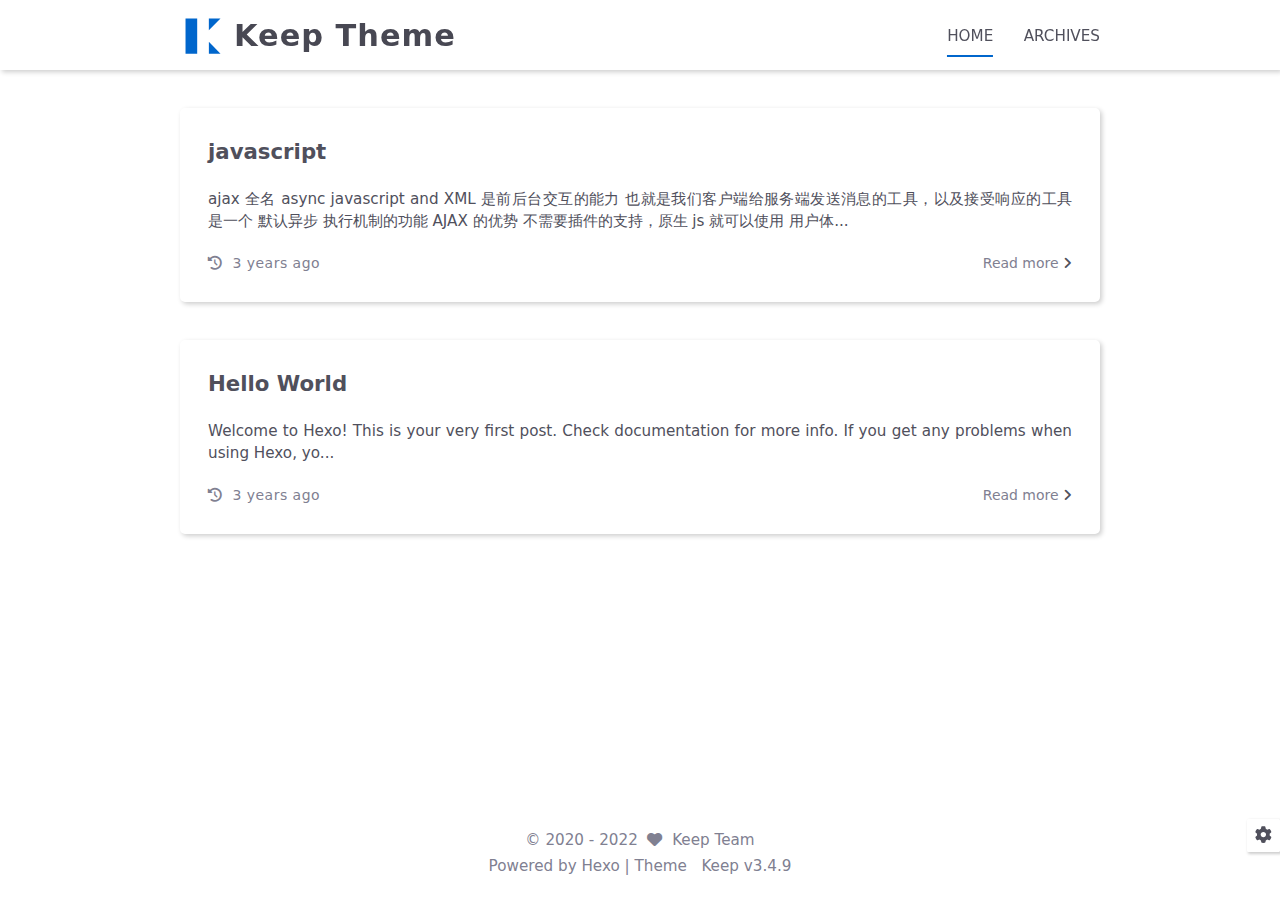
<file: index.html>
<!DOCTYPE html>
<html lang="en">
<head>
    <meta charset="utf-8">
    <meta name="viewport" content="width=device-width, initial-scale=1, maximum-scale=1">
    <meta name="keywords" content="Hexo Theme Keep">
    <meta name="description" content="Hexo Theme Keep">
    <meta name="author" content="Keep Team">
    
    <title>
        
        Keep Theme
    </title>
    
<link rel="stylesheet" href="/css/style.css">

    <link rel="shortcut icon" href="/images/logo.svg">
    
<link rel="stylesheet" href="/fontawesome/css/fontawesome.min.css">

    
<link rel="stylesheet" href="/fontawesome/css/regular.min.css">

    
<link rel="stylesheet" href="/fontawesome/css/solid.min.css">

    
<link rel="stylesheet" href="/fontawesome/css/brands.min.css">

    <script id="hexo-configurations">
    let KEEP = window.KEEP || {};
    KEEP.hexo_config = {"hostname":"example.com","root":"/","language":"en"};
    KEEP.theme_config = {"toc":{"enable":false,"number":false,"expand_all":false,"init_open":false},"style":{"primary_color":"#0066CC","logo":"/images/logo.svg","favicon":"/images/logo.svg","avatar":"/images/avatar.svg","font_size":null,"font_family":null,"left_side_width":"260px","content_max_width":"920px","hover":{"shadow":false,"scale":false},"first_screen":{"enable":false,"header_transparent":false,"background_img":"/images/bg.svg","description":"Keep writing and Keep loving.","font_color":null,"hitokoto":{"enable":false}},"scroll":{"progress_bar":{"enable":false},"percent":{"enable":false}}},"local_search":{"enable":false,"preload":false},"code_copy":{},"code_block_tools":{"enable":false,"style":"default"},"side_tools":{},"pjax":{"enable":false},"lazyload":{"enable":false},"version":"3.4.9"};
    KEEP.language_ago = {"second":"%s seconds ago","minute":"%s minutes ago","hour":"%s hours ago","day":"%s days ago","week":"%s weeks ago","month":"%s months ago","year":"%s years ago"};
    KEEP.language_code_block = {"copy":"Copy code","copied":"Copied","fold":"Fold code block","folded":"Folded"};
  </script>
<meta name="generator" content="Hexo 6.3.0"></head>


<body>
<div class="progress-bar-container">
    

    
</div>


<main class="page-container">

    

    <div class="page-main-content home">

        <div class="page-main-content-top">
            
<header class="header-wrapper">

    <div class="header-content">
        <div class="left">
            
                <a class="logo-image" href="/">
                    <img src="/images/logo.svg">
                </a>
            
            <a class="logo-title" href="/">
               Keep Theme
            </a>
        </div>

        <div class="right">
            <div class="pc">
                <ul class="menu-list">
                    
                        <li class="menu-item">
                            <a class="active"
                               href="/"
                            >
                                HOME
                            </a>
                        </li>
                    
                        <li class="menu-item">
                            <a class=""
                               href="/archives"
                            >
                                ARCHIVES
                            </a>
                        </li>
                    
                    
                </ul>
            </div>
            <div class="mobile">
                
                <div class="icon-item menu-bar">
                    <div class="menu-bar-middle"></div>
                </div>
            </div>
        </div>
    </div>

    <div class="header-drawer">
        <ul class="drawer-menu-list">
            
                <li class="drawer-menu-item flex-center">
                    <a class="active"
                       href="/">HOME</a>
                </li>
            
                <li class="drawer-menu-item flex-center">
                    <a class=""
                       href="/archives">ARCHIVES</a>
                </li>
            
        </ul>
    </div>

    <div class="window-mask"></div>

</header>


        </div>

        <div class="page-main-content-middle">

            <div class="main-content">

                
                    <div class="home-content-container fade-in-down-animation">
    <ul class="home-article-list">
        
            <li class="home-article-item">

                

                <h3 class="home-article-title">
                    <a href="/2022/10/18/javascript/">
                        javascript
                    </a>
                </h3>

                <div class="home-article-content markdown-body">
                    
                        
ajax 全名 async javascript and XML
是前后台交互的能力
也就是我们客户端给服务端发送消息的工具，以及接受响应的工具
是一个 默认异步 执行机制的功能

AJAX 的优势
不需要插件的支持，原生 js 就可以使用
用户体...
                    
                </div>

                
<div class="home-article-meta-info-container">
    <div class="home-article-meta-info">
        <span>
            <i class="fas fa-history"></i>&nbsp;
            <span class="home-article-date" data-date="Tue Oct 18 2022 23:07:39 GMT+0800">
                2022-10-18
            </span>
        </span>
        
        
    </div>

    <a href="/2022/10/18/javascript/">Read more&nbsp;<i class="fas fa-angle-right"></i></a>
</div>

            </li>
        
            <li class="home-article-item">

                

                <h3 class="home-article-title">
                    <a href="/2022/10/18/hello-world/">
                        Hello World
                    </a>
                </h3>

                <div class="home-article-content markdown-body">
                    
                        Welcome to Hexo! This is your very first post. Check documentation for more info. If you get any problems when using Hexo, yo...
                    
                </div>

                
<div class="home-article-meta-info-container">
    <div class="home-article-meta-info">
        <span>
            <i class="fas fa-history"></i>&nbsp;
            <span class="home-article-date" data-date="Tue Oct 18 2022 16:18:29 GMT+0800">
                2022-10-18
            </span>
        </span>
        
        
    </div>

    <a href="/2022/10/18/hello-world/">Read more&nbsp;<i class="fas fa-angle-right"></i></a>
</div>

            </li>
        
    </ul>

    <div class="home-paginator">
        <div class="paginator">
    

    
</div>

    </div>
</div>


                
            </div>

        </div>

        <div class="page-main-content-bottom">
            
<footer class="footer">
    <div class="info-container">
        <div class="copyright-info info-item">
            &copy;
            
                <span>2020</span> -
            
            2022
            
                &nbsp;<i class="fas fa-heart icon-animate"></i>
                &nbsp;<a href="/">Keep Team</a>
            
        </div>
        
        <div class="theme-info info-item">
            Powered by <a target="_blank" href="https://hexo.io">Hexo</a>&nbsp;|&nbsp;Theme
            &nbsp;
            <a class="theme-version" target="_blank" href="https://github.com/XPoet/hexo-theme-keep">Keep v3.4.9</a>
        </div>
        
        
    </div>
</footer>

        </div>
    </div>

    

    <div class="right-bottom-side-tools">
        <div class="side-tools-container">
    <ul class="side-tools-list">
        <li class="tools-item tool-font-adjust-plus flex-center">
            <i class="fas fa-search-plus"></i>
        </li>

        <li class="tools-item tool-font-adjust-minus flex-center">
            <i class="fas fa-search-minus"></i>
        </li>

        <li class="tools-item tool-expand-width flex-center">
            <i class="fas fa-up-right-and-down-left-from-center"></i>
        </li>

        <li class="tools-item tool-dark-light-toggle flex-center">
            <i class="fas fa-moon"></i>
        </li>

        <!-- rss -->
        

        
            <li class="tools-item tool-scroll-to-top flex-center">
                <i class="fas fa-arrow-up"></i>
            </li>
        

        <li class="tools-item tool-scroll-to-bottom flex-center">
            <i class="fas fa-arrow-down"></i>
        </li>
    </ul>

    <ul class="exposed-tools-list">
        <li class="tools-item tool-toggle-show flex-center">
            <i class="fas fa-cog fa-spin"></i>
        </li>
        
    </ul>
</div>

    </div>

    

    <div class="zoom-in-image-mask">
    <img class="zoom-in-image">
</div>


    

</main>





<script src="/js/utils.js"></script>

<script src="/js/main.js"></script>

<script src="/js/header-shrink.js"></script>

<script src="/js/back2top.js"></script>

<script src="/js/dark-light-toggle.js"></script>










<div class="post-scripts">
    
</div>



</body>
</html>
</file>
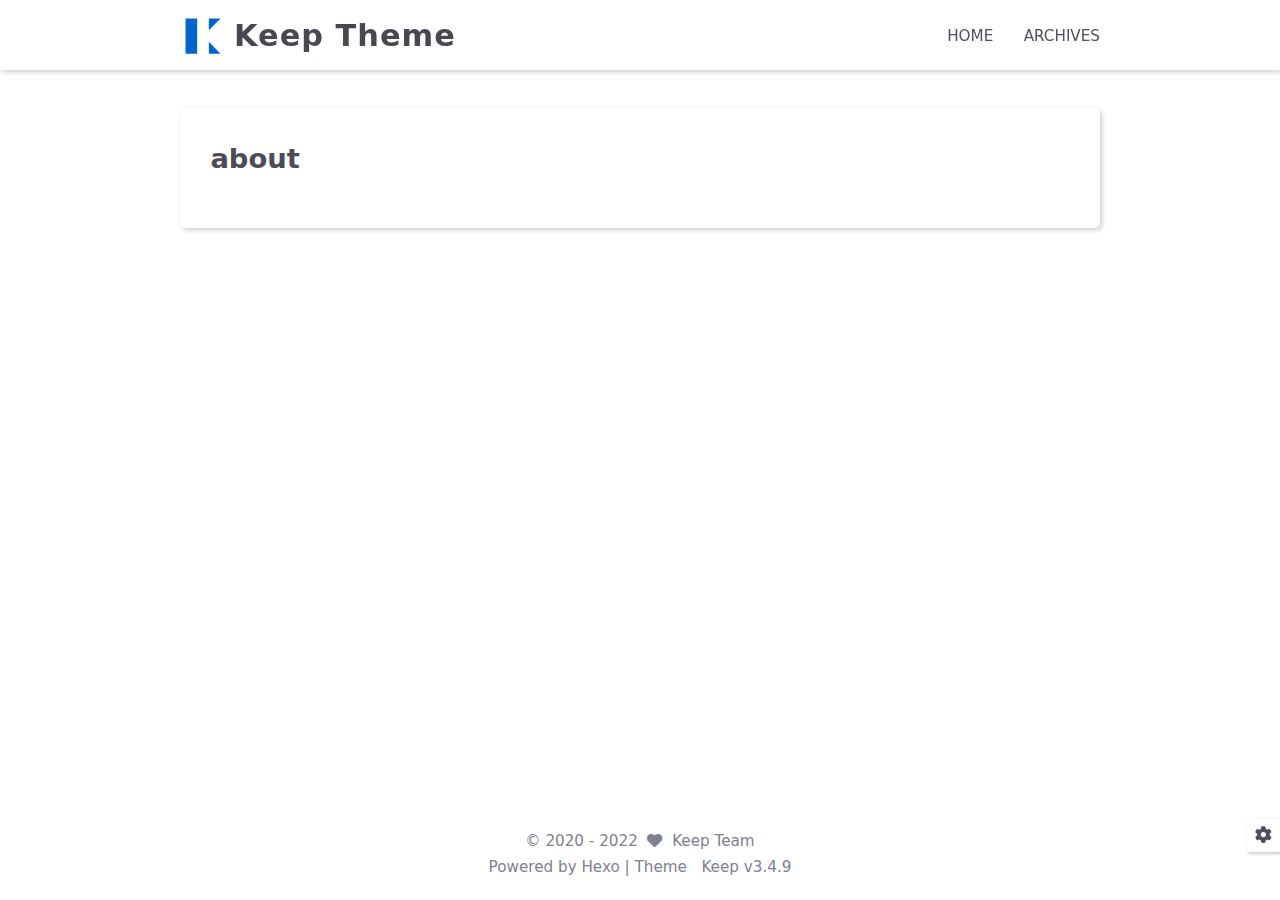
<file: about/index.html>
<!DOCTYPE html>
<html lang="en">
<head>
    <meta charset="utf-8">
    <meta name="viewport" content="width=device-width, initial-scale=1, maximum-scale=1">
    <meta name="keywords" content="Hexo Theme Keep">
    <meta name="description" content="Hexo Theme Keep">
    <meta name="author" content="Keep Team">
    
    <title>
        
            About |
        
        Keep Theme
    </title>
    
<link rel="stylesheet" href="/css/style.css">

    <link rel="shortcut icon" href="/images/logo.svg">
    
<link rel="stylesheet" href="/fontawesome/css/fontawesome.min.css">

    
<link rel="stylesheet" href="/fontawesome/css/regular.min.css">

    
<link rel="stylesheet" href="/fontawesome/css/solid.min.css">

    
<link rel="stylesheet" href="/fontawesome/css/brands.min.css">

    <script id="hexo-configurations">
    let KEEP = window.KEEP || {};
    KEEP.hexo_config = {"hostname":"example.com","root":"/","language":"en"};
    KEEP.theme_config = {"toc":{"enable":false,"number":false,"expand_all":false,"init_open":false},"style":{"primary_color":"#0066CC","logo":"/images/logo.svg","favicon":"/images/logo.svg","avatar":"/images/avatar.svg","font_size":null,"font_family":null,"left_side_width":"260px","content_max_width":"920px","hover":{"shadow":false,"scale":false},"first_screen":{"enable":false,"header_transparent":false,"background_img":"/images/bg.svg","description":"Keep writing and Keep loving.","font_color":null,"hitokoto":{"enable":false}},"scroll":{"progress_bar":{"enable":false},"percent":{"enable":false}}},"local_search":{"enable":false,"preload":false},"code_copy":{},"code_block_tools":{"enable":false,"style":"default"},"side_tools":{},"pjax":{"enable":false},"lazyload":{"enable":false},"version":"3.4.9"};
    KEEP.language_ago = {"second":"%s seconds ago","minute":"%s minutes ago","hour":"%s hours ago","day":"%s days ago","week":"%s weeks ago","month":"%s months ago","year":"%s years ago"};
    KEEP.language_code_block = {"copy":"Copy code","copied":"Copied","fold":"Fold code block","folded":"Folded"};
  </script>
<meta name="generator" content="Hexo 6.3.0"></head>


<body>
<div class="progress-bar-container">
    

    
</div>


<main class="page-container">

    

    <div class="page-main-content">

        <div class="page-main-content-top">
            
<header class="header-wrapper">

    <div class="header-content">
        <div class="left">
            
                <a class="logo-image" href="/">
                    <img src="/images/logo.svg">
                </a>
            
            <a class="logo-title" href="/">
               Keep Theme
            </a>
        </div>

        <div class="right">
            <div class="pc">
                <ul class="menu-list">
                    
                        <li class="menu-item">
                            <a class=""
                               href="/"
                            >
                                HOME
                            </a>
                        </li>
                    
                        <li class="menu-item">
                            <a class=""
                               href="/archives"
                            >
                                ARCHIVES
                            </a>
                        </li>
                    
                    
                </ul>
            </div>
            <div class="mobile">
                
                <div class="icon-item menu-bar">
                    <div class="menu-bar-middle"></div>
                </div>
            </div>
        </div>
    </div>

    <div class="header-drawer">
        <ul class="drawer-menu-list">
            
                <li class="drawer-menu-item flex-center">
                    <a class=""
                       href="/">HOME</a>
                </li>
            
                <li class="drawer-menu-item flex-center">
                    <a class=""
                       href="/archives">ARCHIVES</a>
                </li>
            
        </ul>
    </div>

    <div class="window-mask"></div>

</header>


        </div>

        <div class="page-main-content-middle">

            <div class="main-content">

                
                    <div class="fade-in-down-animation">
    <div class="page-template-container">
        
        
        <div class="page-template-content markdown-body">
            
                <h1>about</h1>
            
        </div>
        <div class="page-template-comments">
            
        </div>
    </div>
</div>


                
            </div>

        </div>

        <div class="page-main-content-bottom">
            
<footer class="footer">
    <div class="info-container">
        <div class="copyright-info info-item">
            &copy;
            
                <span>2020</span> -
            
            2022
            
                &nbsp;<i class="fas fa-heart icon-animate"></i>
                &nbsp;<a href="/">Keep Team</a>
            
        </div>
        
        <div class="theme-info info-item">
            Powered by <a target="_blank" href="https://hexo.io">Hexo</a>&nbsp;|&nbsp;Theme
            &nbsp;
            <a class="theme-version" target="_blank" href="https://github.com/XPoet/hexo-theme-keep">Keep v3.4.9</a>
        </div>
        
        
    </div>
</footer>

        </div>
    </div>

    

    <div class="right-bottom-side-tools">
        <div class="side-tools-container">
    <ul class="side-tools-list">
        <li class="tools-item tool-font-adjust-plus flex-center">
            <i class="fas fa-search-plus"></i>
        </li>

        <li class="tools-item tool-font-adjust-minus flex-center">
            <i class="fas fa-search-minus"></i>
        </li>

        <li class="tools-item tool-expand-width flex-center">
            <i class="fas fa-up-right-and-down-left-from-center"></i>
        </li>

        <li class="tools-item tool-dark-light-toggle flex-center">
            <i class="fas fa-moon"></i>
        </li>

        <!-- rss -->
        

        
            <li class="tools-item tool-scroll-to-top flex-center">
                <i class="fas fa-arrow-up"></i>
            </li>
        

        <li class="tools-item tool-scroll-to-bottom flex-center">
            <i class="fas fa-arrow-down"></i>
        </li>
    </ul>

    <ul class="exposed-tools-list">
        <li class="tools-item tool-toggle-show flex-center">
            <i class="fas fa-cog fa-spin"></i>
        </li>
        
    </ul>
</div>

    </div>

    

    <div class="zoom-in-image-mask">
    <img class="zoom-in-image">
</div>


    

</main>




<script src="/js/utils.js"></script>

<script src="/js/main.js"></script>

<script src="/js/header-shrink.js"></script>

<script src="/js/back2top.js"></script>

<script src="/js/dark-light-toggle.js"></script>










<div class="post-scripts">
    
</div>



</body>
</html>
</file>
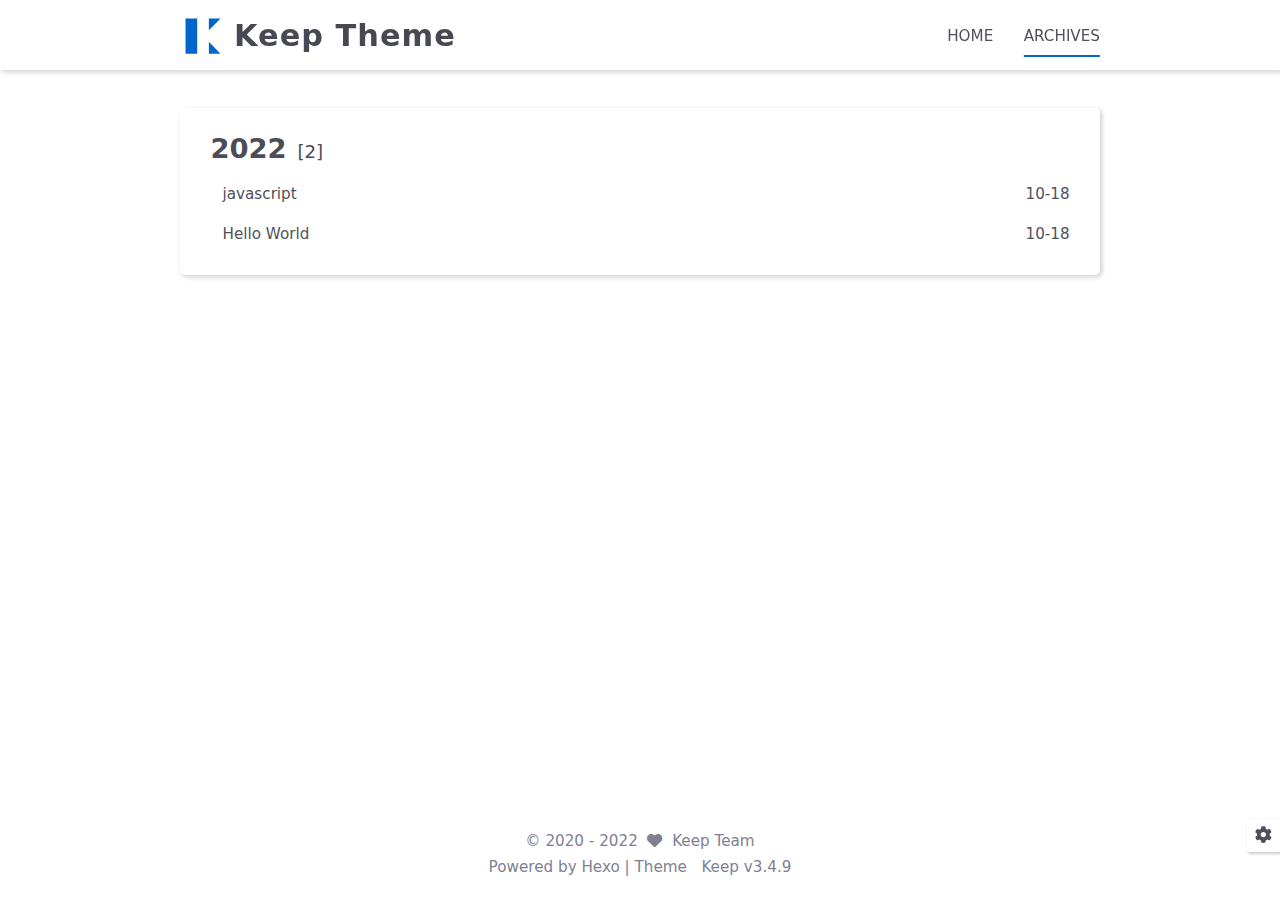
<file: archives/index.html>
<!DOCTYPE html>
<html lang="en">
<head>
    <meta charset="utf-8">
    <meta name="viewport" content="width=device-width, initial-scale=1, maximum-scale=1">
    <meta name="keywords" content="Hexo Theme Keep">
    <meta name="description" content="Hexo Theme Keep">
    <meta name="author" content="Keep Team">
    
    <title>
        
            Archive |
        
        Keep Theme
    </title>
    
<link rel="stylesheet" href="/css/style.css">

    <link rel="shortcut icon" href="/images/logo.svg">
    
<link rel="stylesheet" href="/fontawesome/css/fontawesome.min.css">

    
<link rel="stylesheet" href="/fontawesome/css/regular.min.css">

    
<link rel="stylesheet" href="/fontawesome/css/solid.min.css">

    
<link rel="stylesheet" href="/fontawesome/css/brands.min.css">

    <script id="hexo-configurations">
    let KEEP = window.KEEP || {};
    KEEP.hexo_config = {"hostname":"example.com","root":"/","language":"en"};
    KEEP.theme_config = {"toc":{"enable":false,"number":false,"expand_all":false,"init_open":false},"style":{"primary_color":"#0066CC","logo":"/images/logo.svg","favicon":"/images/logo.svg","avatar":"/images/avatar.svg","font_size":null,"font_family":null,"left_side_width":"260px","content_max_width":"920px","hover":{"shadow":false,"scale":false},"first_screen":{"enable":false,"header_transparent":false,"background_img":"/images/bg.svg","description":"Keep writing and Keep loving.","font_color":null,"hitokoto":{"enable":false}},"scroll":{"progress_bar":{"enable":false},"percent":{"enable":false}}},"local_search":{"enable":false,"preload":false},"code_copy":{},"code_block_tools":{"enable":false,"style":"default"},"side_tools":{},"pjax":{"enable":false},"lazyload":{"enable":false},"version":"3.4.9"};
    KEEP.language_ago = {"second":"%s seconds ago","minute":"%s minutes ago","hour":"%s hours ago","day":"%s days ago","week":"%s weeks ago","month":"%s months ago","year":"%s years ago"};
    KEEP.language_code_block = {"copy":"Copy code","copied":"Copied","fold":"Fold code block","folded":"Folded"};
  </script>
<meta name="generator" content="Hexo 6.3.0"></head>


<body>
<div class="progress-bar-container">
    

    
</div>


<main class="page-container">

    

    <div class="page-main-content">

        <div class="page-main-content-top">
            
<header class="header-wrapper">

    <div class="header-content">
        <div class="left">
            
                <a class="logo-image" href="/">
                    <img src="/images/logo.svg">
                </a>
            
            <a class="logo-title" href="/">
               Keep Theme
            </a>
        </div>

        <div class="right">
            <div class="pc">
                <ul class="menu-list">
                    
                        <li class="menu-item">
                            <a class=""
                               href="/"
                            >
                                HOME
                            </a>
                        </li>
                    
                        <li class="menu-item">
                            <a class="active"
                               href="/archives"
                            >
                                ARCHIVES
                            </a>
                        </li>
                    
                    
                </ul>
            </div>
            <div class="mobile">
                
                <div class="icon-item menu-bar">
                    <div class="menu-bar-middle"></div>
                </div>
            </div>
        </div>
    </div>

    <div class="header-drawer">
        <ul class="drawer-menu-list">
            
                <li class="drawer-menu-item flex-center">
                    <a class=""
                       href="/">HOME</a>
                </li>
            
                <li class="drawer-menu-item flex-center">
                    <a class="active"
                       href="/archives">ARCHIVES</a>
                </li>
            
        </ul>
    </div>

    <div class="window-mask"></div>

</header>


        </div>

        <div class="page-main-content-middle">

            <div class="main-content">

                
                    <div class="fade-in-down-animation">
    <div class="archive-container ">
        
<div class="archive-list-container">
    
        <section class="archive-item">
            <div class="archive-item-header">
                <span class="archive-year">2022</span>
                <span class="archive-year-post-count">[2]</span>
            </div>
            <ul class="article-list">
                
                    <li class="article-item">
                        <a class="article-title"
                           href="/2022/10/18/javascript/"
                        >javascript</a>
                        <span class="article-date">10-18</span>
                    </li>
                
                    <li class="article-item">
                        <a class="article-title"
                           href="/2022/10/18/hello-world/"
                        >Hello World</a>
                        <span class="article-date">10-18</span>
                    </li>
                
            </ul>
        </section>
    
</div>

    </div>
</div>

                
            </div>

        </div>

        <div class="page-main-content-bottom">
            
<footer class="footer">
    <div class="info-container">
        <div class="copyright-info info-item">
            &copy;
            
                <span>2020</span> -
            
            2022
            
                &nbsp;<i class="fas fa-heart icon-animate"></i>
                &nbsp;<a href="/">Keep Team</a>
            
        </div>
        
        <div class="theme-info info-item">
            Powered by <a target="_blank" href="https://hexo.io">Hexo</a>&nbsp;|&nbsp;Theme
            &nbsp;
            <a class="theme-version" target="_blank" href="https://github.com/XPoet/hexo-theme-keep">Keep v3.4.9</a>
        </div>
        
        
    </div>
</footer>

        </div>
    </div>

    

    <div class="right-bottom-side-tools">
        <div class="side-tools-container">
    <ul class="side-tools-list">
        <li class="tools-item tool-font-adjust-plus flex-center">
            <i class="fas fa-search-plus"></i>
        </li>

        <li class="tools-item tool-font-adjust-minus flex-center">
            <i class="fas fa-search-minus"></i>
        </li>

        <li class="tools-item tool-expand-width flex-center">
            <i class="fas fa-up-right-and-down-left-from-center"></i>
        </li>

        <li class="tools-item tool-dark-light-toggle flex-center">
            <i class="fas fa-moon"></i>
        </li>

        <!-- rss -->
        

        
            <li class="tools-item tool-scroll-to-top flex-center">
                <i class="fas fa-arrow-up"></i>
            </li>
        

        <li class="tools-item tool-scroll-to-bottom flex-center">
            <i class="fas fa-arrow-down"></i>
        </li>
    </ul>

    <ul class="exposed-tools-list">
        <li class="tools-item tool-toggle-show flex-center">
            <i class="fas fa-cog fa-spin"></i>
        </li>
        
    </ul>
</div>

    </div>

    

    <div class="zoom-in-image-mask">
    <img class="zoom-in-image">
</div>


    

</main>




<script src="/js/utils.js"></script>

<script src="/js/main.js"></script>

<script src="/js/header-shrink.js"></script>

<script src="/js/back2top.js"></script>

<script src="/js/dark-light-toggle.js"></script>










<div class="post-scripts">
    
</div>



</body>
</html>
</file>
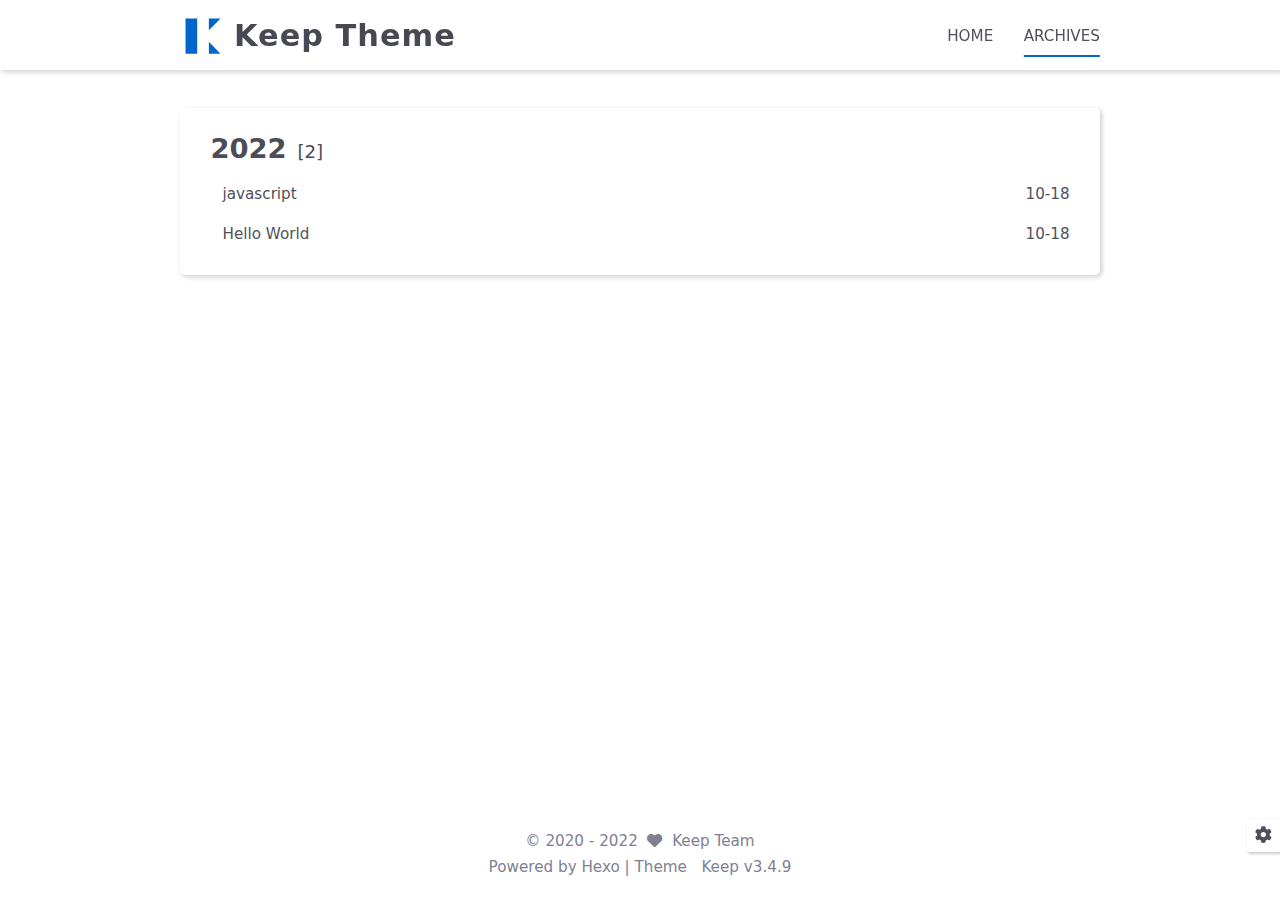
<file: archives/2022/index.html>
<!DOCTYPE html>
<html lang="en">
<head>
    <meta charset="utf-8">
    <meta name="viewport" content="width=device-width, initial-scale=1, maximum-scale=1">
    <meta name="keywords" content="Hexo Theme Keep">
    <meta name="description" content="Hexo Theme Keep">
    <meta name="author" content="Keep Team">
    
    <title>
        
            Archive: 2022 |
        
        Keep Theme
    </title>
    
<link rel="stylesheet" href="/css/style.css">

    <link rel="shortcut icon" href="/images/logo.svg">
    
<link rel="stylesheet" href="/fontawesome/css/fontawesome.min.css">

    
<link rel="stylesheet" href="/fontawesome/css/regular.min.css">

    
<link rel="stylesheet" href="/fontawesome/css/solid.min.css">

    
<link rel="stylesheet" href="/fontawesome/css/brands.min.css">

    <script id="hexo-configurations">
    let KEEP = window.KEEP || {};
    KEEP.hexo_config = {"hostname":"example.com","root":"/","language":"en"};
    KEEP.theme_config = {"toc":{"enable":false,"number":false,"expand_all":false,"init_open":false},"style":{"primary_color":"#0066CC","logo":"/images/logo.svg","favicon":"/images/logo.svg","avatar":"/images/avatar.svg","font_size":null,"font_family":null,"left_side_width":"260px","content_max_width":"920px","hover":{"shadow":false,"scale":false},"first_screen":{"enable":false,"header_transparent":false,"background_img":"/images/bg.svg","description":"Keep writing and Keep loving.","font_color":null,"hitokoto":{"enable":false}},"scroll":{"progress_bar":{"enable":false},"percent":{"enable":false}}},"local_search":{"enable":false,"preload":false},"code_copy":{},"code_block_tools":{"enable":false,"style":"default"},"side_tools":{},"pjax":{"enable":false},"lazyload":{"enable":false},"version":"3.4.9"};
    KEEP.language_ago = {"second":"%s seconds ago","minute":"%s minutes ago","hour":"%s hours ago","day":"%s days ago","week":"%s weeks ago","month":"%s months ago","year":"%s years ago"};
    KEEP.language_code_block = {"copy":"Copy code","copied":"Copied","fold":"Fold code block","folded":"Folded"};
  </script>
<meta name="generator" content="Hexo 6.3.0"></head>


<body>
<div class="progress-bar-container">
    

    
</div>


<main class="page-container">

    

    <div class="page-main-content">

        <div class="page-main-content-top">
            
<header class="header-wrapper">

    <div class="header-content">
        <div class="left">
            
                <a class="logo-image" href="/">
                    <img src="/images/logo.svg">
                </a>
            
            <a class="logo-title" href="/">
               Keep Theme
            </a>
        </div>

        <div class="right">
            <div class="pc">
                <ul class="menu-list">
                    
                        <li class="menu-item">
                            <a class=""
                               href="/"
                            >
                                HOME
                            </a>
                        </li>
                    
                        <li class="menu-item">
                            <a class="active"
                               href="/archives"
                            >
                                ARCHIVES
                            </a>
                        </li>
                    
                    
                </ul>
            </div>
            <div class="mobile">
                
                <div class="icon-item menu-bar">
                    <div class="menu-bar-middle"></div>
                </div>
            </div>
        </div>
    </div>

    <div class="header-drawer">
        <ul class="drawer-menu-list">
            
                <li class="drawer-menu-item flex-center">
                    <a class=""
                       href="/">HOME</a>
                </li>
            
                <li class="drawer-menu-item flex-center">
                    <a class="active"
                       href="/archives">ARCHIVES</a>
                </li>
            
        </ul>
    </div>

    <div class="window-mask"></div>

</header>


        </div>

        <div class="page-main-content-middle">

            <div class="main-content">

                
                    <div class="fade-in-down-animation">
    <div class="archive-container ">
        
<div class="archive-list-container">
    
        <section class="archive-item">
            <div class="archive-item-header">
                <span class="archive-year">2022</span>
                <span class="archive-year-post-count">[2]</span>
            </div>
            <ul class="article-list">
                
                    <li class="article-item">
                        <a class="article-title"
                           href="/2022/10/18/javascript/"
                        >javascript</a>
                        <span class="article-date">10-18</span>
                    </li>
                
                    <li class="article-item">
                        <a class="article-title"
                           href="/2022/10/18/hello-world/"
                        >Hello World</a>
                        <span class="article-date">10-18</span>
                    </li>
                
            </ul>
        </section>
    
</div>

    </div>
</div>

                
            </div>

        </div>

        <div class="page-main-content-bottom">
            
<footer class="footer">
    <div class="info-container">
        <div class="copyright-info info-item">
            &copy;
            
                <span>2020</span> -
            
            2022
            
                &nbsp;<i class="fas fa-heart icon-animate"></i>
                &nbsp;<a href="/">Keep Team</a>
            
        </div>
        
        <div class="theme-info info-item">
            Powered by <a target="_blank" href="https://hexo.io">Hexo</a>&nbsp;|&nbsp;Theme
            &nbsp;
            <a class="theme-version" target="_blank" href="https://github.com/XPoet/hexo-theme-keep">Keep v3.4.9</a>
        </div>
        
        
    </div>
</footer>

        </div>
    </div>

    

    <div class="right-bottom-side-tools">
        <div class="side-tools-container">
    <ul class="side-tools-list">
        <li class="tools-item tool-font-adjust-plus flex-center">
            <i class="fas fa-search-plus"></i>
        </li>

        <li class="tools-item tool-font-adjust-minus flex-center">
            <i class="fas fa-search-minus"></i>
        </li>

        <li class="tools-item tool-expand-width flex-center">
            <i class="fas fa-up-right-and-down-left-from-center"></i>
        </li>

        <li class="tools-item tool-dark-light-toggle flex-center">
            <i class="fas fa-moon"></i>
        </li>

        <!-- rss -->
        

        
            <li class="tools-item tool-scroll-to-top flex-center">
                <i class="fas fa-arrow-up"></i>
            </li>
        

        <li class="tools-item tool-scroll-to-bottom flex-center">
            <i class="fas fa-arrow-down"></i>
        </li>
    </ul>

    <ul class="exposed-tools-list">
        <li class="tools-item tool-toggle-show flex-center">
            <i class="fas fa-cog fa-spin"></i>
        </li>
        
    </ul>
</div>

    </div>

    

    <div class="zoom-in-image-mask">
    <img class="zoom-in-image">
</div>


    

</main>




<script src="/js/utils.js"></script>

<script src="/js/main.js"></script>

<script src="/js/header-shrink.js"></script>

<script src="/js/back2top.js"></script>

<script src="/js/dark-light-toggle.js"></script>










<div class="post-scripts">
    
</div>



</body>
</html>
</file>
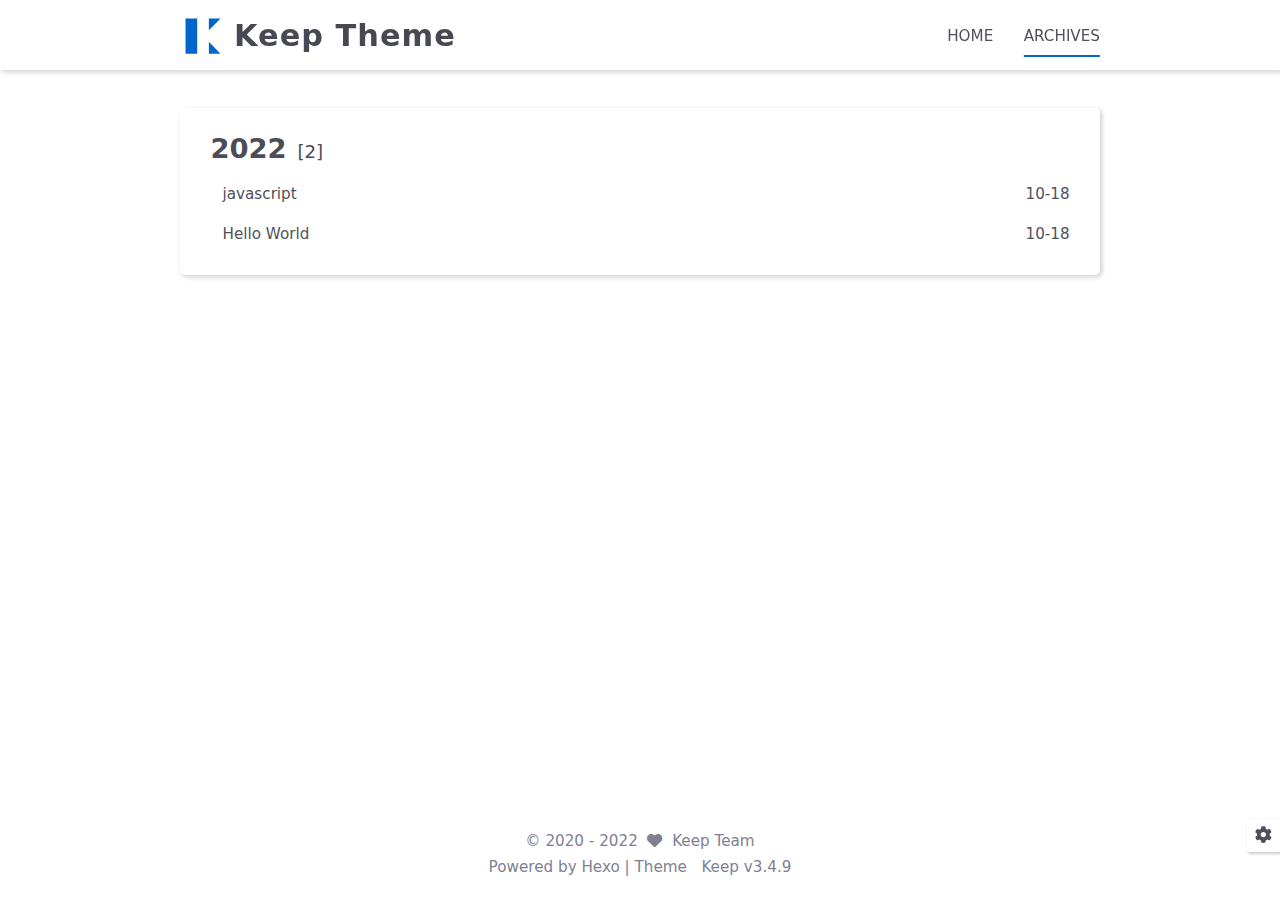
<file: archives/2022/10/index.html>
<!DOCTYPE html>
<html lang="en">
<head>
    <meta charset="utf-8">
    <meta name="viewport" content="width=device-width, initial-scale=1, maximum-scale=1">
    <meta name="keywords" content="Hexo Theme Keep">
    <meta name="description" content="Hexo Theme Keep">
    <meta name="author" content="Keep Team">
    
    <title>
        
            Archive: 2022/10 |
        
        Keep Theme
    </title>
    
<link rel="stylesheet" href="/css/style.css">

    <link rel="shortcut icon" href="/images/logo.svg">
    
<link rel="stylesheet" href="/fontawesome/css/fontawesome.min.css">

    
<link rel="stylesheet" href="/fontawesome/css/regular.min.css">

    
<link rel="stylesheet" href="/fontawesome/css/solid.min.css">

    
<link rel="stylesheet" href="/fontawesome/css/brands.min.css">

    <script id="hexo-configurations">
    let KEEP = window.KEEP || {};
    KEEP.hexo_config = {"hostname":"example.com","root":"/","language":"en"};
    KEEP.theme_config = {"toc":{"enable":false,"number":false,"expand_all":false,"init_open":false},"style":{"primary_color":"#0066CC","logo":"/images/logo.svg","favicon":"/images/logo.svg","avatar":"/images/avatar.svg","font_size":null,"font_family":null,"left_side_width":"260px","content_max_width":"920px","hover":{"shadow":false,"scale":false},"first_screen":{"enable":false,"header_transparent":false,"background_img":"/images/bg.svg","description":"Keep writing and Keep loving.","font_color":null,"hitokoto":{"enable":false}},"scroll":{"progress_bar":{"enable":false},"percent":{"enable":false}}},"local_search":{"enable":false,"preload":false},"code_copy":{},"code_block_tools":{"enable":false,"style":"default"},"side_tools":{},"pjax":{"enable":false},"lazyload":{"enable":false},"version":"3.4.9"};
    KEEP.language_ago = {"second":"%s seconds ago","minute":"%s minutes ago","hour":"%s hours ago","day":"%s days ago","week":"%s weeks ago","month":"%s months ago","year":"%s years ago"};
    KEEP.language_code_block = {"copy":"Copy code","copied":"Copied","fold":"Fold code block","folded":"Folded"};
  </script>
<meta name="generator" content="Hexo 6.3.0"></head>


<body>
<div class="progress-bar-container">
    

    
</div>


<main class="page-container">

    

    <div class="page-main-content">

        <div class="page-main-content-top">
            
<header class="header-wrapper">

    <div class="header-content">
        <div class="left">
            
                <a class="logo-image" href="/">
                    <img src="/images/logo.svg">
                </a>
            
            <a class="logo-title" href="/">
               Keep Theme
            </a>
        </div>

        <div class="right">
            <div class="pc">
                <ul class="menu-list">
                    
                        <li class="menu-item">
                            <a class=""
                               href="/"
                            >
                                HOME
                            </a>
                        </li>
                    
                        <li class="menu-item">
                            <a class="active"
                               href="/archives"
                            >
                                ARCHIVES
                            </a>
                        </li>
                    
                    
                </ul>
            </div>
            <div class="mobile">
                
                <div class="icon-item menu-bar">
                    <div class="menu-bar-middle"></div>
                </div>
            </div>
        </div>
    </div>

    <div class="header-drawer">
        <ul class="drawer-menu-list">
            
                <li class="drawer-menu-item flex-center">
                    <a class=""
                       href="/">HOME</a>
                </li>
            
                <li class="drawer-menu-item flex-center">
                    <a class="active"
                       href="/archives">ARCHIVES</a>
                </li>
            
        </ul>
    </div>

    <div class="window-mask"></div>

</header>


        </div>

        <div class="page-main-content-middle">

            <div class="main-content">

                
                    <div class="fade-in-down-animation">
    <div class="archive-container ">
        
<div class="archive-list-container">
    
        <section class="archive-item">
            <div class="archive-item-header">
                <span class="archive-year">2022</span>
                <span class="archive-year-post-count">[2]</span>
            </div>
            <ul class="article-list">
                
                    <li class="article-item">
                        <a class="article-title"
                           href="/2022/10/18/javascript/"
                        >javascript</a>
                        <span class="article-date">10-18</span>
                    </li>
                
                    <li class="article-item">
                        <a class="article-title"
                           href="/2022/10/18/hello-world/"
                        >Hello World</a>
                        <span class="article-date">10-18</span>
                    </li>
                
            </ul>
        </section>
    
</div>

    </div>
</div>

                
            </div>

        </div>

        <div class="page-main-content-bottom">
            
<footer class="footer">
    <div class="info-container">
        <div class="copyright-info info-item">
            &copy;
            
                <span>2020</span> -
            
            2022
            
                &nbsp;<i class="fas fa-heart icon-animate"></i>
                &nbsp;<a href="/">Keep Team</a>
            
        </div>
        
        <div class="theme-info info-item">
            Powered by <a target="_blank" href="https://hexo.io">Hexo</a>&nbsp;|&nbsp;Theme
            &nbsp;
            <a class="theme-version" target="_blank" href="https://github.com/XPoet/hexo-theme-keep">Keep v3.4.9</a>
        </div>
        
        
    </div>
</footer>

        </div>
    </div>

    

    <div class="right-bottom-side-tools">
        <div class="side-tools-container">
    <ul class="side-tools-list">
        <li class="tools-item tool-font-adjust-plus flex-center">
            <i class="fas fa-search-plus"></i>
        </li>

        <li class="tools-item tool-font-adjust-minus flex-center">
            <i class="fas fa-search-minus"></i>
        </li>

        <li class="tools-item tool-expand-width flex-center">
            <i class="fas fa-up-right-and-down-left-from-center"></i>
        </li>

        <li class="tools-item tool-dark-light-toggle flex-center">
            <i class="fas fa-moon"></i>
        </li>

        <!-- rss -->
        

        
            <li class="tools-item tool-scroll-to-top flex-center">
                <i class="fas fa-arrow-up"></i>
            </li>
        

        <li class="tools-item tool-scroll-to-bottom flex-center">
            <i class="fas fa-arrow-down"></i>
        </li>
    </ul>

    <ul class="exposed-tools-list">
        <li class="tools-item tool-toggle-show flex-center">
            <i class="fas fa-cog fa-spin"></i>
        </li>
        
    </ul>
</div>

    </div>

    

    <div class="zoom-in-image-mask">
    <img class="zoom-in-image">
</div>


    

</main>




<script src="/js/utils.js"></script>

<script src="/js/main.js"></script>

<script src="/js/header-shrink.js"></script>

<script src="/js/back2top.js"></script>

<script src="/js/dark-light-toggle.js"></script>










<div class="post-scripts">
    
</div>



</body>
</html>
</file>
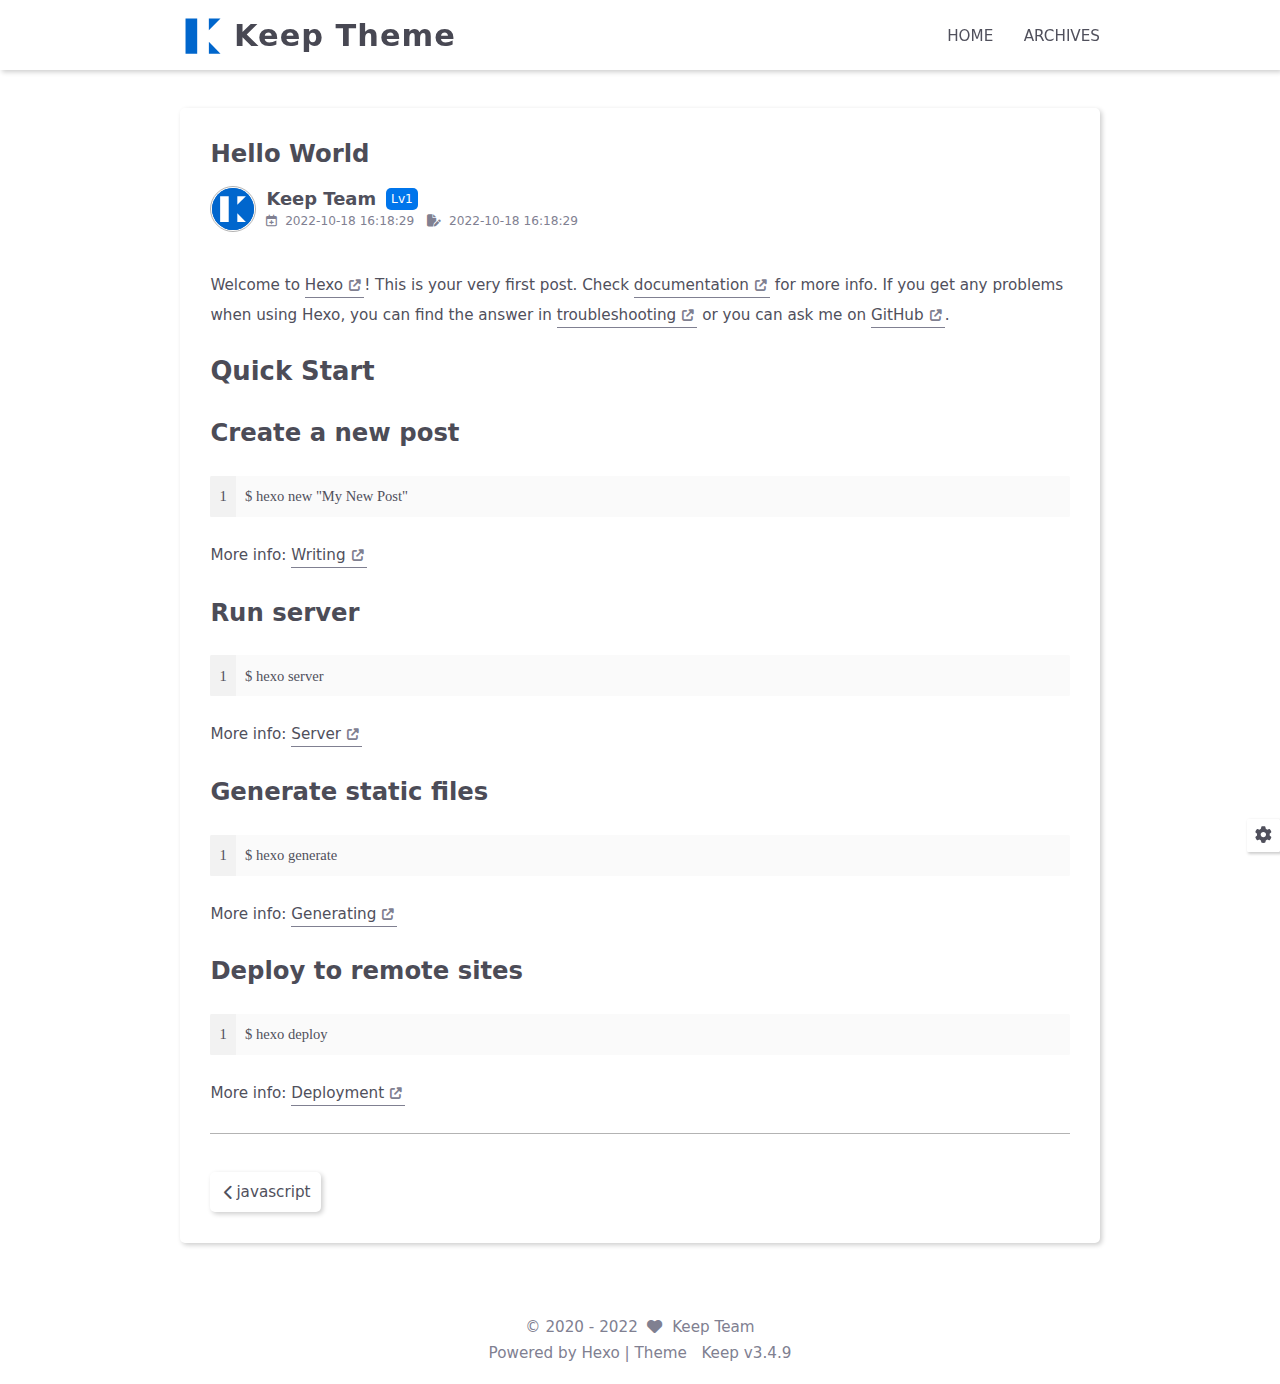
<file: 2022/10/18/hello-world/index.html>
<!DOCTYPE html>
<html lang="en">
<head>
    <meta charset="utf-8">
    <meta name="viewport" content="width=device-width, initial-scale=1, maximum-scale=1">
    <meta name="keywords" content="Hexo Theme Keep">
    <meta name="description" content="Hexo Theme Keep">
    <meta name="author" content="Keep Team">
    
    <title>
        
            Hello World |
        
        Keep Theme
    </title>
    
<link rel="stylesheet" href="/css/style.css">

    <link rel="shortcut icon" href="/images/logo.svg">
    
<link rel="stylesheet" href="/fontawesome/css/fontawesome.min.css">

    
<link rel="stylesheet" href="/fontawesome/css/regular.min.css">

    
<link rel="stylesheet" href="/fontawesome/css/solid.min.css">

    
<link rel="stylesheet" href="/fontawesome/css/brands.min.css">

    <script id="hexo-configurations">
    let KEEP = window.KEEP || {};
    KEEP.hexo_config = {"hostname":"example.com","root":"/","language":"en"};
    KEEP.theme_config = {"toc":{"enable":false,"number":false,"expand_all":false,"init_open":false},"style":{"primary_color":"#0066CC","logo":"/images/logo.svg","favicon":"/images/logo.svg","avatar":"/images/avatar.svg","font_size":null,"font_family":null,"left_side_width":"260px","content_max_width":"920px","hover":{"shadow":false,"scale":false},"first_screen":{"enable":false,"header_transparent":false,"background_img":"/images/bg.svg","description":"Keep writing and Keep loving.","font_color":null,"hitokoto":{"enable":false}},"scroll":{"progress_bar":{"enable":false},"percent":{"enable":false}}},"local_search":{"enable":false,"preload":false},"code_copy":{},"code_block_tools":{"enable":false,"style":"default"},"side_tools":{},"pjax":{"enable":false},"lazyload":{"enable":false},"version":"3.4.9"};
    KEEP.language_ago = {"second":"%s seconds ago","minute":"%s minutes ago","hour":"%s hours ago","day":"%s days ago","week":"%s weeks ago","month":"%s months ago","year":"%s years ago"};
    KEEP.language_code_block = {"copy":"Copy code","copied":"Copied","fold":"Fold code block","folded":"Folded"};
  </script>
<meta name="generator" content="Hexo 6.3.0"></head>


<body>
<div class="progress-bar-container">
    

    
</div>


<main class="page-container">

    

    <div class="page-main-content">

        <div class="page-main-content-top">
            
<header class="header-wrapper">

    <div class="header-content">
        <div class="left">
            
                <a class="logo-image" href="/">
                    <img src="/images/logo.svg">
                </a>
            
            <a class="logo-title" href="/">
               Keep Theme
            </a>
        </div>

        <div class="right">
            <div class="pc">
                <ul class="menu-list">
                    
                        <li class="menu-item">
                            <a class=""
                               href="/"
                            >
                                HOME
                            </a>
                        </li>
                    
                        <li class="menu-item">
                            <a class=""
                               href="/archives"
                            >
                                ARCHIVES
                            </a>
                        </li>
                    
                    
                </ul>
            </div>
            <div class="mobile">
                
                <div class="icon-item menu-bar">
                    <div class="menu-bar-middle"></div>
                </div>
            </div>
        </div>
    </div>

    <div class="header-drawer">
        <ul class="drawer-menu-list">
            
                <li class="drawer-menu-item flex-center">
                    <a class=""
                       href="/">HOME</a>
                </li>
            
                <li class="drawer-menu-item flex-center">
                    <a class=""
                       href="/archives">ARCHIVES</a>
                </li>
            
        </ul>
    </div>

    <div class="window-mask"></div>

</header>


        </div>

        <div class="page-main-content-middle">

            <div class="main-content">

                
                    <div class="fade-in-down-animation">
    <div class="article-content-container">

        <div class="article-title">
            <span class="title-hover-animation">Hello World</span>
        </div>

        
            <div class="article-header">
                <div class="avatar">
                    <img src="/images/avatar.svg">
                </div>
                <div class="info">
                    <div class="author">
                        <span class="name">Keep Team</span>
                        
                            <span class="author-label">Lv1</span>
                        
                    </div>
                    <div class="meta-info">
                        
<div class="article-meta-info">
    <span class="article-date article-meta-item">
        
            <i class="fa-regular fa-calendar-plus"></i>&nbsp;
        
        <span class="pc">2022-10-18 16:18:29</span>
        <span class="mobile">2022-10-18 16:18</span>
    </span>
    
        <span class="article-update-date article-meta-item">
        <i class="fas fa-file-pen"></i>&nbsp;
        <span class="pc">2022-10-18 16:18:29</span>
    </span>
    
    
    

    
    
    
    
</div>

                    </div>
                </div>
            </div>
        

        <div class="article-content markdown-body">
            <p>Welcome to <a class="link"   target="_blank" rel="noopener" href="https://hexo.io/" >Hexo<i class="fas fa-external-link-alt"></i></a>! This is your very first post. Check <a class="link"   target="_blank" rel="noopener" href="https://hexo.io/docs/" >documentation<i class="fas fa-external-link-alt"></i></a> for more info. If you get any problems when using Hexo, you can find the answer in <a class="link"   target="_blank" rel="noopener" href="https://hexo.io/docs/troubleshooting.html" >troubleshooting<i class="fas fa-external-link-alt"></i></a> or you can ask me on <a class="link"   target="_blank" rel="noopener" href="https://github.com/hexojs/hexo/issues" >GitHub<i class="fas fa-external-link-alt"></i></a>.</p>
<h2 id="Quick-Start"><a href="#Quick-Start" class="headerlink" title="Quick Start"></a>Quick Start</h2><h3 id="Create-a-new-post"><a href="#Create-a-new-post" class="headerlink" title="Create a new post"></a>Create a new post</h3><figure class="highlight bash"><table><tr><td class="gutter"><pre><span class="line">1</span><br></pre></td><td class="code"><pre><span class="line">$ hexo new <span class="string">&quot;My New Post&quot;</span></span><br></pre></td></tr></table></figure>

<p>More info: <a class="link"   target="_blank" rel="noopener" href="https://hexo.io/docs/writing.html" >Writing<i class="fas fa-external-link-alt"></i></a></p>
<h3 id="Run-server"><a href="#Run-server" class="headerlink" title="Run server"></a>Run server</h3><figure class="highlight bash"><table><tr><td class="gutter"><pre><span class="line">1</span><br></pre></td><td class="code"><pre><span class="line">$ hexo server</span><br></pre></td></tr></table></figure>

<p>More info: <a class="link"   target="_blank" rel="noopener" href="https://hexo.io/docs/server.html" >Server<i class="fas fa-external-link-alt"></i></a></p>
<h3 id="Generate-static-files"><a href="#Generate-static-files" class="headerlink" title="Generate static files"></a>Generate static files</h3><figure class="highlight bash"><table><tr><td class="gutter"><pre><span class="line">1</span><br></pre></td><td class="code"><pre><span class="line">$ hexo generate</span><br></pre></td></tr></table></figure>

<p>More info: <a class="link"   target="_blank" rel="noopener" href="https://hexo.io/docs/generating.html" >Generating<i class="fas fa-external-link-alt"></i></a></p>
<h3 id="Deploy-to-remote-sites"><a href="#Deploy-to-remote-sites" class="headerlink" title="Deploy to remote sites"></a>Deploy to remote sites</h3><figure class="highlight bash"><table><tr><td class="gutter"><pre><span class="line">1</span><br></pre></td><td class="code"><pre><span class="line">$ hexo deploy</span><br></pre></td></tr></table></figure>

<p>More info: <a class="link"   target="_blank" rel="noopener" href="https://hexo.io/docs/one-command-deployment.html" >Deployment<i class="fas fa-external-link-alt"></i></a></p>

        </div>

        

        

        
            <div class="article-nav">
                
                    <div class="article-prev">
                        <a class="prev"
                           rel="prev"
                           href="/2022/10/18/javascript/"
                        >
                            <span class="left arrow-icon flex-center">
                              <i class="fas fa-chevron-left"></i>
                            </span>
                            <span class="title flex-center">
                                <span class="post-nav-title-item">javascript</span>
                                <span class="post-nav-item">Prev posts</span>
                            </span>
                        </a>
                    </div>
                
                
            </div>
        

        
    </div>
</div>


                
            </div>

        </div>

        <div class="page-main-content-bottom">
            
<footer class="footer">
    <div class="info-container">
        <div class="copyright-info info-item">
            &copy;
            
                <span>2020</span> -
            
            2022
            
                &nbsp;<i class="fas fa-heart icon-animate"></i>
                &nbsp;<a href="/">Keep Team</a>
            
        </div>
        
        <div class="theme-info info-item">
            Powered by <a target="_blank" href="https://hexo.io">Hexo</a>&nbsp;|&nbsp;Theme
            &nbsp;
            <a class="theme-version" target="_blank" href="https://github.com/XPoet/hexo-theme-keep">Keep v3.4.9</a>
        </div>
        
        
    </div>
</footer>

        </div>
    </div>

    
        <div class="post-tools">
            <div class="post-tools-container">
    <ul class="tools-list">
        <!-- TOC aside toggle -->
        

        <!-- go comment -->
        
    </ul>
</div>

        </div>
    

    <div class="right-bottom-side-tools">
        <div class="side-tools-container">
    <ul class="side-tools-list">
        <li class="tools-item tool-font-adjust-plus flex-center">
            <i class="fas fa-search-plus"></i>
        </li>

        <li class="tools-item tool-font-adjust-minus flex-center">
            <i class="fas fa-search-minus"></i>
        </li>

        <li class="tools-item tool-expand-width flex-center">
            <i class="fas fa-up-right-and-down-left-from-center"></i>
        </li>

        <li class="tools-item tool-dark-light-toggle flex-center">
            <i class="fas fa-moon"></i>
        </li>

        <!-- rss -->
        

        
            <li class="tools-item tool-scroll-to-top flex-center">
                <i class="fas fa-arrow-up"></i>
            </li>
        

        <li class="tools-item tool-scroll-to-bottom flex-center">
            <i class="fas fa-arrow-down"></i>
        </li>
    </ul>

    <ul class="exposed-tools-list">
        <li class="tools-item tool-toggle-show flex-center">
            <i class="fas fa-cog fa-spin"></i>
        </li>
        
    </ul>
</div>

    </div>

    

    <div class="zoom-in-image-mask">
    <img class="zoom-in-image">
</div>


    

</main>




<script src="/js/utils.js"></script>

<script src="/js/main.js"></script>

<script src="/js/header-shrink.js"></script>

<script src="/js/back2top.js"></script>

<script src="/js/dark-light-toggle.js"></script>










<div class="post-scripts">
    
</div>



</body>
</html>
</file>
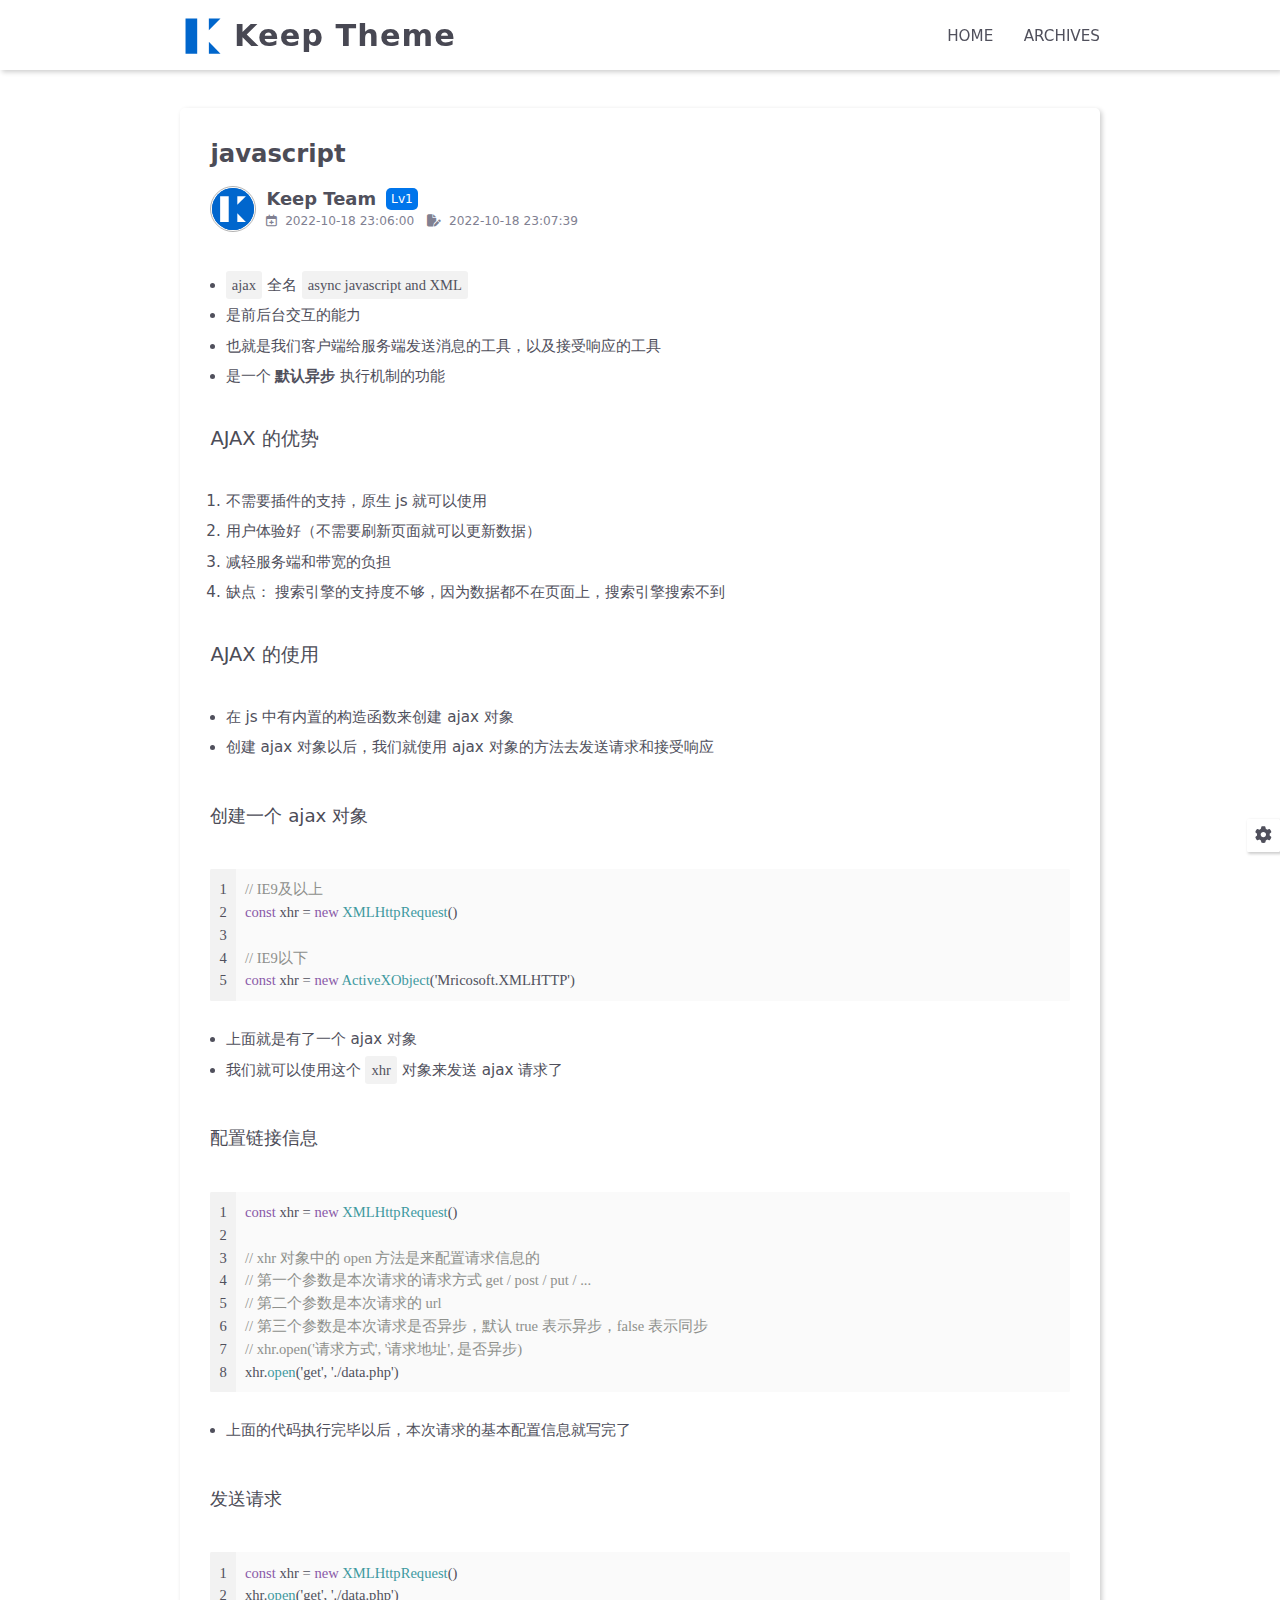
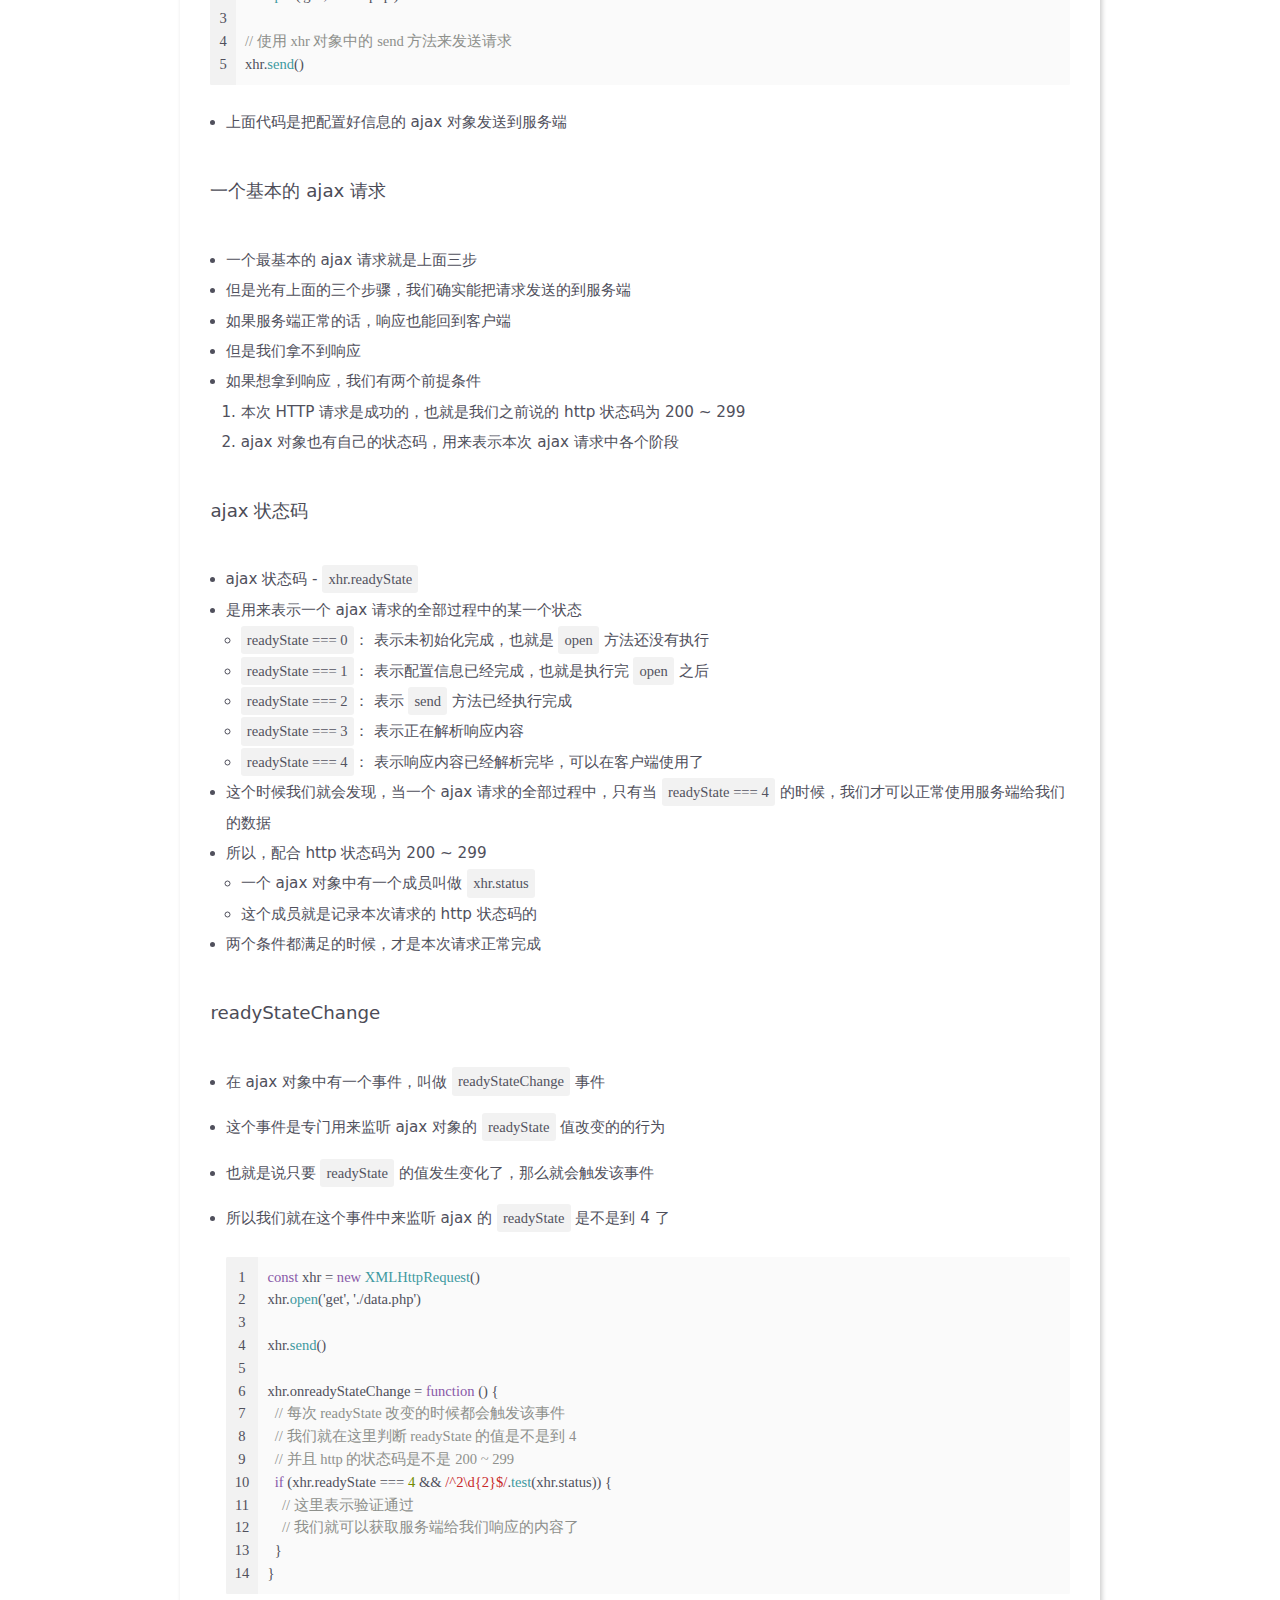
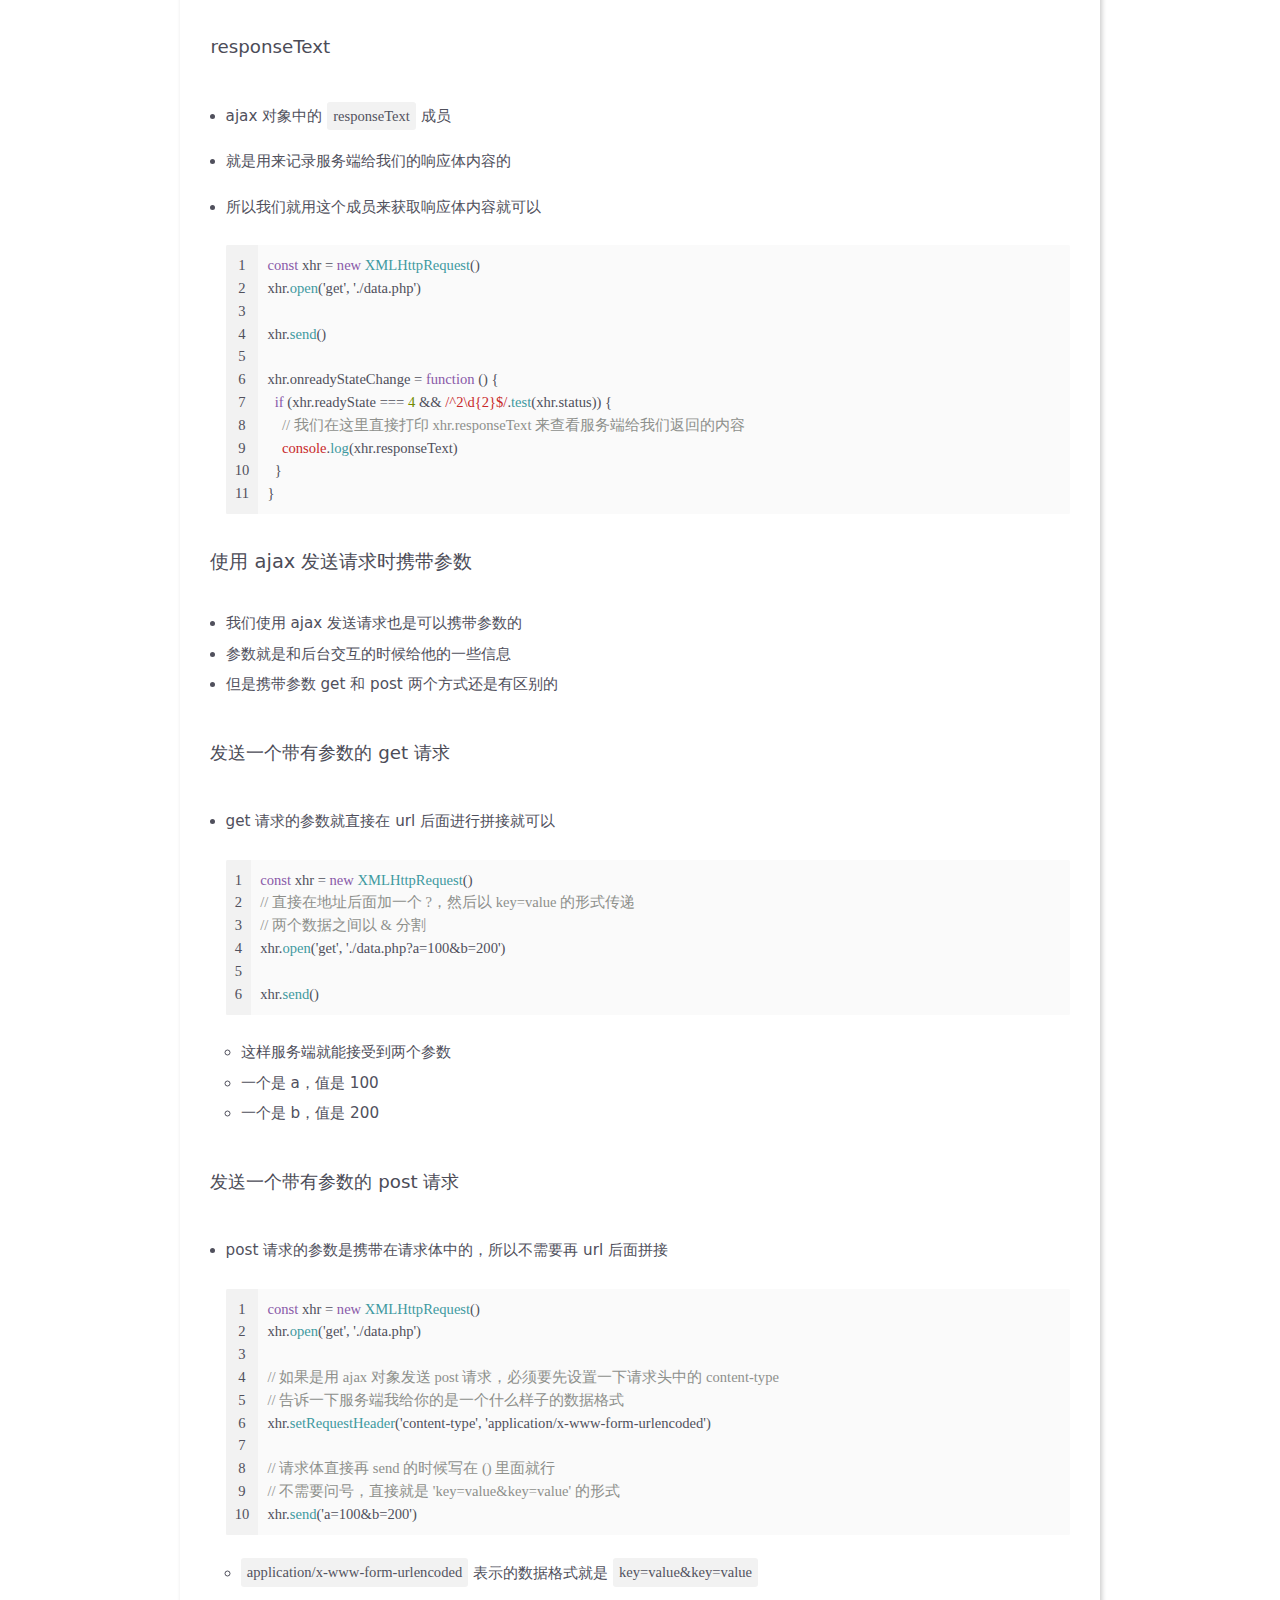
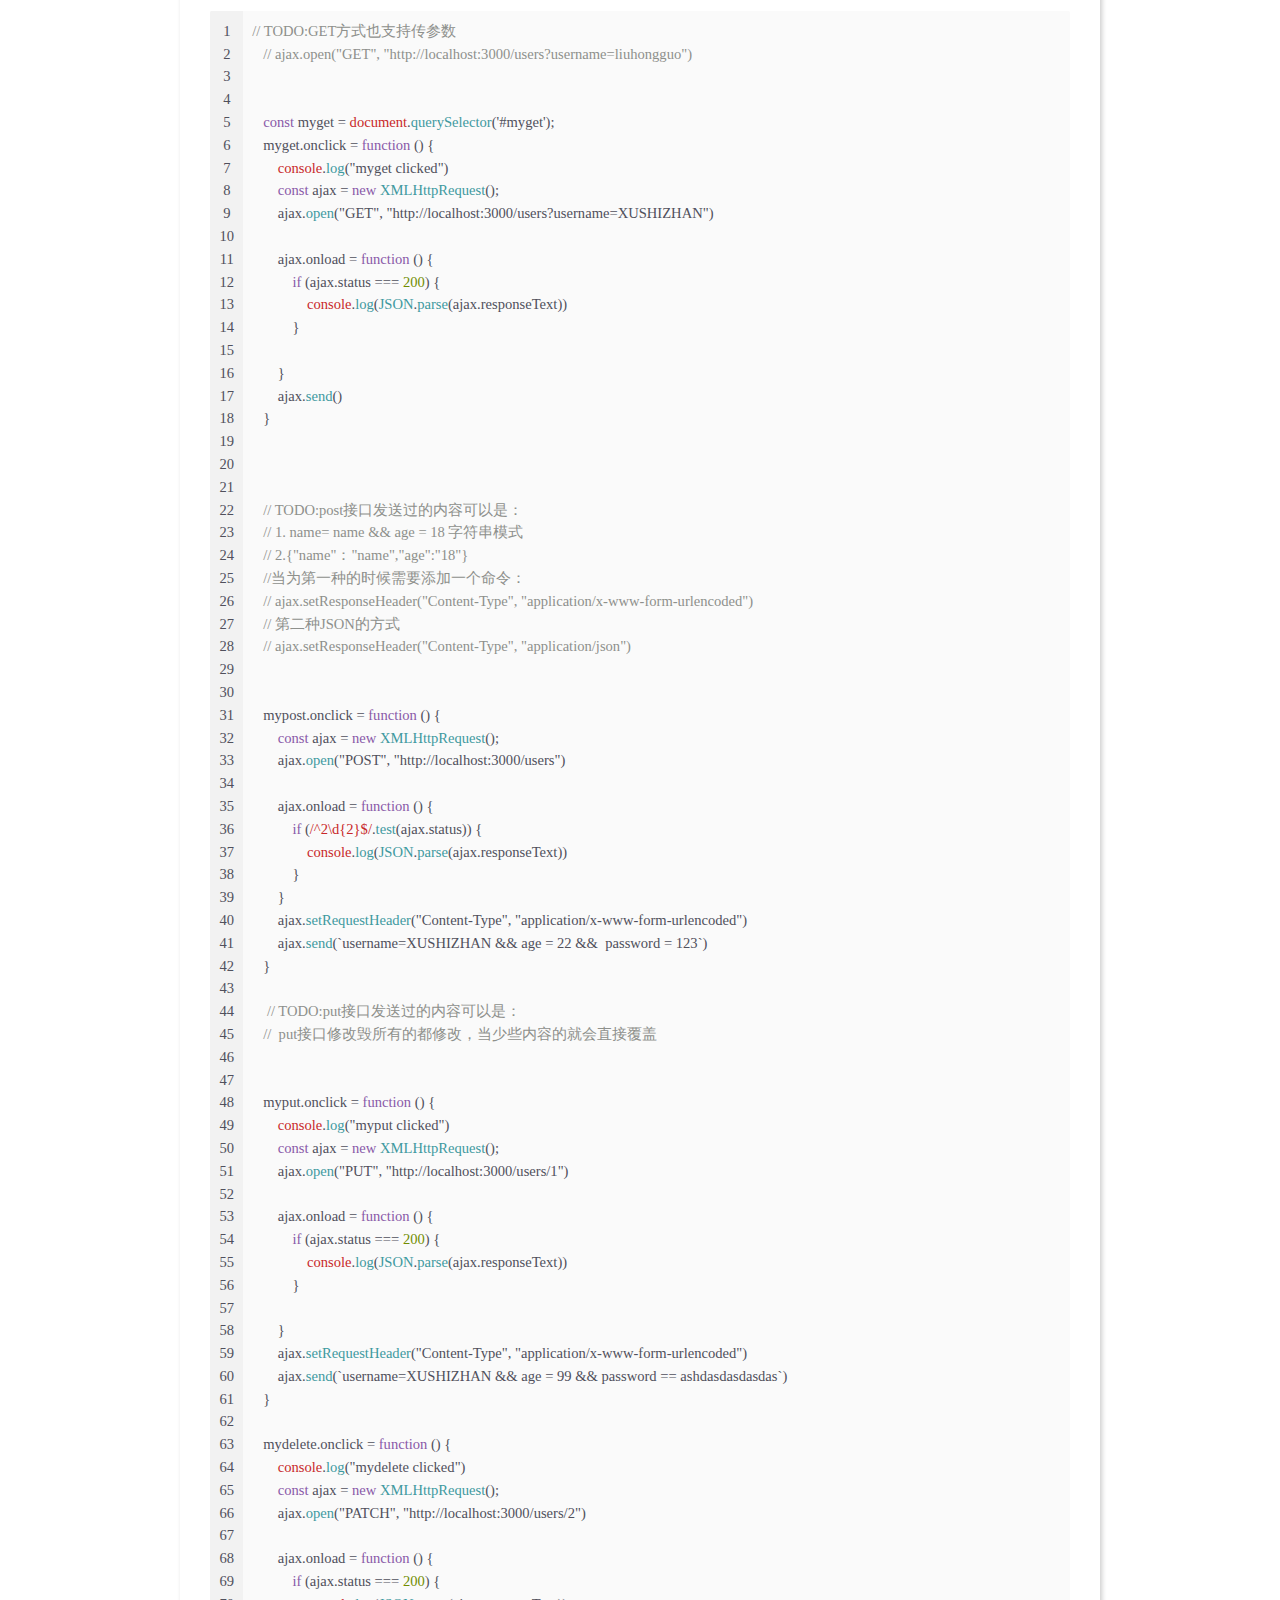
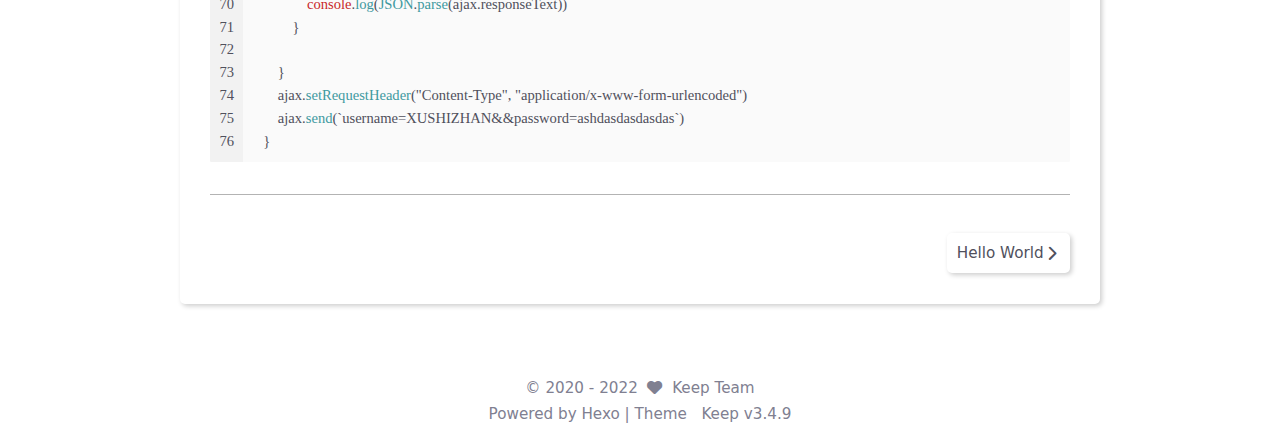
<file: 2022/10/18/javascript/index.html>
<!DOCTYPE html>
<html lang="en">
<head>
    <meta charset="utf-8">
    <meta name="viewport" content="width=device-width, initial-scale=1, maximum-scale=1">
    <meta name="keywords" content="Hexo Theme Keep">
    <meta name="description" content="Hexo Theme Keep">
    <meta name="author" content="Keep Team">
    
    <title>
        
            javascript |
        
        Keep Theme
    </title>
    
<link rel="stylesheet" href="/css/style.css">

    <link rel="shortcut icon" href="/images/logo.svg">
    
<link rel="stylesheet" href="/fontawesome/css/fontawesome.min.css">

    
<link rel="stylesheet" href="/fontawesome/css/regular.min.css">

    
<link rel="stylesheet" href="/fontawesome/css/solid.min.css">

    
<link rel="stylesheet" href="/fontawesome/css/brands.min.css">

    <script id="hexo-configurations">
    let KEEP = window.KEEP || {};
    KEEP.hexo_config = {"hostname":"example.com","root":"/","language":"en"};
    KEEP.theme_config = {"toc":{"enable":false,"number":false,"expand_all":false,"init_open":false},"style":{"primary_color":"#0066CC","logo":"/images/logo.svg","favicon":"/images/logo.svg","avatar":"/images/avatar.svg","font_size":null,"font_family":null,"left_side_width":"260px","content_max_width":"920px","hover":{"shadow":false,"scale":false},"first_screen":{"enable":false,"header_transparent":false,"background_img":"/images/bg.svg","description":"Keep writing and Keep loving.","font_color":null,"hitokoto":{"enable":false}},"scroll":{"progress_bar":{"enable":false},"percent":{"enable":false}}},"local_search":{"enable":false,"preload":false},"code_copy":{},"code_block_tools":{"enable":false,"style":"default"},"side_tools":{},"pjax":{"enable":false},"lazyload":{"enable":false},"version":"3.4.9"};
    KEEP.language_ago = {"second":"%s seconds ago","minute":"%s minutes ago","hour":"%s hours ago","day":"%s days ago","week":"%s weeks ago","month":"%s months ago","year":"%s years ago"};
    KEEP.language_code_block = {"copy":"Copy code","copied":"Copied","fold":"Fold code block","folded":"Folded"};
  </script>
<meta name="generator" content="Hexo 6.3.0"></head>


<body>
<div class="progress-bar-container">
    

    
</div>


<main class="page-container">

    

    <div class="page-main-content">

        <div class="page-main-content-top">
            
<header class="header-wrapper">

    <div class="header-content">
        <div class="left">
            
                <a class="logo-image" href="/">
                    <img src="/images/logo.svg">
                </a>
            
            <a class="logo-title" href="/">
               Keep Theme
            </a>
        </div>

        <div class="right">
            <div class="pc">
                <ul class="menu-list">
                    
                        <li class="menu-item">
                            <a class=""
                               href="/"
                            >
                                HOME
                            </a>
                        </li>
                    
                        <li class="menu-item">
                            <a class=""
                               href="/archives"
                            >
                                ARCHIVES
                            </a>
                        </li>
                    
                    
                </ul>
            </div>
            <div class="mobile">
                
                <div class="icon-item menu-bar">
                    <div class="menu-bar-middle"></div>
                </div>
            </div>
        </div>
    </div>

    <div class="header-drawer">
        <ul class="drawer-menu-list">
            
                <li class="drawer-menu-item flex-center">
                    <a class=""
                       href="/">HOME</a>
                </li>
            
                <li class="drawer-menu-item flex-center">
                    <a class=""
                       href="/archives">ARCHIVES</a>
                </li>
            
        </ul>
    </div>

    <div class="window-mask"></div>

</header>


        </div>

        <div class="page-main-content-middle">

            <div class="main-content">

                
                    <div class="fade-in-down-animation">
    <div class="article-content-container">

        <div class="article-title">
            <span class="title-hover-animation">javascript</span>
        </div>

        
            <div class="article-header">
                <div class="avatar">
                    <img src="/images/avatar.svg">
                </div>
                <div class="info">
                    <div class="author">
                        <span class="name">Keep Team</span>
                        
                            <span class="author-label">Lv1</span>
                        
                    </div>
                    <div class="meta-info">
                        
<div class="article-meta-info">
    <span class="article-date article-meta-item">
        
            <i class="fa-regular fa-calendar-plus"></i>&nbsp;
        
        <span class="pc">2022-10-18 23:06:00</span>
        <span class="mobile">2022-10-18 23:06</span>
    </span>
    
        <span class="article-update-date article-meta-item">
        <i class="fas fa-file-pen"></i>&nbsp;
        <span class="pc">2022-10-18 23:07:39</span>
    </span>
    
    
    

    
    
    
    
</div>

                    </div>
                </div>
            </div>
        

        <div class="article-content markdown-body">
            <ul>
<li><code>ajax</code> 全名 <code>async javascript and XML</code></li>
<li>是前后台交互的能力</li>
<li>也就是我们客户端给服务端发送消息的工具，以及接受响应的工具</li>
<li>是一个 <strong>默认异步</strong> 执行机制的功能</li>
</ul>
<h5 id="AJAX-的优势"><a href="#AJAX-的优势" class="headerlink" title="AJAX 的优势"></a>AJAX 的优势</h5><ol>
<li>不需要插件的支持，原生 js 就可以使用</li>
<li>用户体验好（不需要刷新页面就可以更新数据）</li>
<li>减轻服务端和带宽的负担</li>
<li>缺点： 搜索引擎的支持度不够，因为数据都不在页面上，搜索引擎搜索不到</li>
</ol>
<h5 id="AJAX-的使用"><a href="#AJAX-的使用" class="headerlink" title="AJAX 的使用"></a>AJAX 的使用</h5><ul>
<li>在 js 中有内置的构造函数来创建 ajax 对象</li>
<li>创建 ajax 对象以后，我们就使用 ajax 对象的方法去发送请求和接受响应</li>
</ul>
<h6 id="创建一个-ajax-对象"><a href="#创建一个-ajax-对象" class="headerlink" title="创建一个 ajax 对象"></a>创建一个 ajax 对象</h6><figure class="highlight javascript"><table><tr><td class="gutter"><pre><span class="line">1</span><br><span class="line">2</span><br><span class="line">3</span><br><span class="line">4</span><br><span class="line">5</span><br></pre></td><td class="code"><pre><span class="line"><span class="comment">// IE9及以上</span></span><br><span class="line"><span class="keyword">const</span> xhr = <span class="keyword">new</span> <span class="title class_">XMLHttpRequest</span>()</span><br><span class="line"></span><br><span class="line"><span class="comment">// IE9以下</span></span><br><span class="line"><span class="keyword">const</span> xhr = <span class="keyword">new</span> <span class="title class_">ActiveXObject</span>(<span class="string">&#x27;Mricosoft.XMLHTTP&#x27;</span>)</span><br></pre></td></tr></table></figure>

<ul>
<li>上面就是有了一个 ajax 对象</li>
<li>我们就可以使用这个 <code>xhr</code> 对象来发送 ajax 请求了</li>
</ul>
<h6 id="配置链接信息"><a href="#配置链接信息" class="headerlink" title="配置链接信息"></a>配置链接信息</h6><figure class="highlight javascript"><table><tr><td class="gutter"><pre><span class="line">1</span><br><span class="line">2</span><br><span class="line">3</span><br><span class="line">4</span><br><span class="line">5</span><br><span class="line">6</span><br><span class="line">7</span><br><span class="line">8</span><br></pre></td><td class="code"><pre><span class="line"><span class="keyword">const</span> xhr = <span class="keyword">new</span> <span class="title class_">XMLHttpRequest</span>()</span><br><span class="line"></span><br><span class="line"><span class="comment">// xhr 对象中的 open 方法是来配置请求信息的</span></span><br><span class="line"><span class="comment">// 第一个参数是本次请求的请求方式 get / post / put / ...</span></span><br><span class="line"><span class="comment">// 第二个参数是本次请求的 url </span></span><br><span class="line"><span class="comment">// 第三个参数是本次请求是否异步，默认 true 表示异步，false 表示同步</span></span><br><span class="line"><span class="comment">// xhr.open(&#x27;请求方式&#x27;, &#x27;请求地址&#x27;, 是否异步)</span></span><br><span class="line">xhr.<span class="title function_">open</span>(<span class="string">&#x27;get&#x27;</span>, <span class="string">&#x27;./data.php&#x27;</span>)</span><br></pre></td></tr></table></figure>

<ul>
<li>上面的代码执行完毕以后，本次请求的基本配置信息就写完了</li>
</ul>
<h6 id="发送请求"><a href="#发送请求" class="headerlink" title="发送请求"></a>发送请求</h6><figure class="highlight javascript"><table><tr><td class="gutter"><pre><span class="line">1</span><br><span class="line">2</span><br><span class="line">3</span><br><span class="line">4</span><br><span class="line">5</span><br></pre></td><td class="code"><pre><span class="line"><span class="keyword">const</span> xhr = <span class="keyword">new</span> <span class="title class_">XMLHttpRequest</span>()</span><br><span class="line">xhr.<span class="title function_">open</span>(<span class="string">&#x27;get&#x27;</span>, <span class="string">&#x27;./data.php&#x27;</span>)</span><br><span class="line"></span><br><span class="line"><span class="comment">// 使用 xhr 对象中的 send 方法来发送请求</span></span><br><span class="line">xhr.<span class="title function_">send</span>()</span><br></pre></td></tr></table></figure>

<ul>
<li>上面代码是把配置好信息的 ajax 对象发送到服务端</li>
</ul>
<h6 id="一个基本的-ajax-请求"><a href="#一个基本的-ajax-请求" class="headerlink" title="一个基本的 ajax 请求"></a>一个基本的 ajax 请求</h6><ul>
<li>一个最基本的 ajax 请求就是上面三步</li>
<li>但是光有上面的三个步骤，我们确实能把请求发送的到服务端</li>
<li>如果服务端正常的话，响应也能回到客户端</li>
<li>但是我们拿不到响应</li>
<li>如果想拿到响应，我们有两个前提条件<ol>
<li>本次 HTTP 请求是成功的，也就是我们之前说的 http 状态码为 200 ~ 299</li>
<li>ajax 对象也有自己的状态码，用来表示本次 ajax 请求中各个阶段</li>
</ol>
</li>
</ul>
<h6 id="ajax-状态码"><a href="#ajax-状态码" class="headerlink" title="ajax 状态码"></a>ajax 状态码</h6><ul>
<li>ajax 状态码 - <code>xhr.readyState</code></li>
<li>是用来表示一个 ajax 请求的全部过程中的某一个状态<ul>
<li><code>readyState === 0</code>：  表示未初始化完成，也就是 <code>open</code> 方法还没有执行</li>
<li><code>readyState === 1</code>：  表示配置信息已经完成，也就是执行完 <code>open</code> 之后</li>
<li><code>readyState === 2</code>：  表示 <code>send</code> 方法已经执行完成</li>
<li><code>readyState === 3</code>：  表示正在解析响应内容</li>
<li><code>readyState === 4</code>：  表示响应内容已经解析完毕，可以在客户端使用了</li>
</ul>
</li>
<li>这个时候我们就会发现，当一个 ajax 请求的全部过程中，只有当 <code>readyState === 4</code> 的时候，我们才可以正常使用服务端给我们的数据</li>
<li>所以，配合 http 状态码为 200 ~ 299 <ul>
<li>一个 ajax 对象中有一个成员叫做 <code>xhr.status</code> </li>
<li>这个成员就是记录本次请求的 http 状态码的</li>
</ul>
</li>
<li>两个条件都满足的时候，才是本次请求正常完成</li>
</ul>
<h6 id="readyStateChange"><a href="#readyStateChange" class="headerlink" title="readyStateChange"></a>readyStateChange</h6><ul>
<li><p>在 ajax 对象中有一个事件，叫做 <code>readyStateChange</code> 事件</p>
</li>
<li><p>这个事件是专门用来监听 ajax 对象的 <code>readyState</code> 值改变的的行为</p>
</li>
<li><p>也就是说只要 <code>readyState</code> 的值发生变化了，那么就会触发该事件</p>
</li>
<li><p>所以我们就在这个事件中来监听 ajax 的 <code>readyState</code> 是不是到 4 了</p>
<figure class="highlight javascript"><table><tr><td class="gutter"><pre><span class="line">1</span><br><span class="line">2</span><br><span class="line">3</span><br><span class="line">4</span><br><span class="line">5</span><br><span class="line">6</span><br><span class="line">7</span><br><span class="line">8</span><br><span class="line">9</span><br><span class="line">10</span><br><span class="line">11</span><br><span class="line">12</span><br><span class="line">13</span><br><span class="line">14</span><br></pre></td><td class="code"><pre><span class="line"><span class="keyword">const</span> xhr = <span class="keyword">new</span> <span class="title class_">XMLHttpRequest</span>()</span><br><span class="line">xhr.<span class="title function_">open</span>(<span class="string">&#x27;get&#x27;</span>, <span class="string">&#x27;./data.php&#x27;</span>)</span><br><span class="line"></span><br><span class="line">xhr.<span class="title function_">send</span>()</span><br><span class="line"></span><br><span class="line">xhr.<span class="property">onreadyStateChange</span> = <span class="keyword">function</span> (<span class="params"></span>) &#123;</span><br><span class="line">  <span class="comment">// 每次 readyState 改变的时候都会触发该事件</span></span><br><span class="line">  <span class="comment">// 我们就在这里判断 readyState 的值是不是到 4</span></span><br><span class="line">  <span class="comment">// 并且 http 的状态码是不是 200 ~ 299</span></span><br><span class="line">  <span class="keyword">if</span> (xhr.<span class="property">readyState</span> === <span class="number">4</span> &amp;&amp; <span class="regexp">/^2\d&#123;2&#125;$/</span>.<span class="title function_">test</span>(xhr.<span class="property">status</span>)) &#123;</span><br><span class="line">    <span class="comment">// 这里表示验证通过</span></span><br><span class="line">    <span class="comment">// 我们就可以获取服务端给我们响应的内容了</span></span><br><span class="line">  &#125;</span><br><span class="line">&#125;</span><br></pre></td></tr></table></figure></li>
</ul>
<h6 id="responseText"><a href="#responseText" class="headerlink" title="responseText"></a>responseText</h6><ul>
<li><p>ajax 对象中的 <code>responseText</code> 成员</p>
</li>
<li><p>就是用来记录服务端给我们的响应体内容的</p>
</li>
<li><p>所以我们就用这个成员来获取响应体内容就可以</p>
<figure class="highlight javascript"><table><tr><td class="gutter"><pre><span class="line">1</span><br><span class="line">2</span><br><span class="line">3</span><br><span class="line">4</span><br><span class="line">5</span><br><span class="line">6</span><br><span class="line">7</span><br><span class="line">8</span><br><span class="line">9</span><br><span class="line">10</span><br><span class="line">11</span><br></pre></td><td class="code"><pre><span class="line"><span class="keyword">const</span> xhr = <span class="keyword">new</span> <span class="title class_">XMLHttpRequest</span>()</span><br><span class="line">xhr.<span class="title function_">open</span>(<span class="string">&#x27;get&#x27;</span>, <span class="string">&#x27;./data.php&#x27;</span>)</span><br><span class="line"></span><br><span class="line">xhr.<span class="title function_">send</span>()</span><br><span class="line"></span><br><span class="line">xhr.<span class="property">onreadyStateChange</span> = <span class="keyword">function</span> (<span class="params"></span>) &#123;</span><br><span class="line">  <span class="keyword">if</span> (xhr.<span class="property">readyState</span> === <span class="number">4</span> &amp;&amp; <span class="regexp">/^2\d&#123;2&#125;$/</span>.<span class="title function_">test</span>(xhr.<span class="property">status</span>)) &#123;</span><br><span class="line">    <span class="comment">// 我们在这里直接打印 xhr.responseText 来查看服务端给我们返回的内容</span></span><br><span class="line">    <span class="variable language_">console</span>.<span class="title function_">log</span>(xhr.<span class="property">responseText</span>)</span><br><span class="line">  &#125;</span><br><span class="line">&#125;</span><br></pre></td></tr></table></figure></li>
</ul>
<h5 id="使用-ajax-发送请求时携带参数"><a href="#使用-ajax-发送请求时携带参数" class="headerlink" title="使用 ajax 发送请求时携带参数"></a>使用 ajax 发送请求时携带参数</h5><ul>
<li>我们使用 ajax 发送请求也是可以携带参数的</li>
<li>参数就是和后台交互的时候给他的一些信息</li>
<li>但是携带参数 get 和 post 两个方式还是有区别的</li>
</ul>
<h6 id="发送一个带有参数的-get-请求"><a href="#发送一个带有参数的-get-请求" class="headerlink" title="发送一个带有参数的 get 请求"></a>发送一个带有参数的 get 请求</h6><ul>
<li><p>get 请求的参数就直接在 url 后面进行拼接就可以</p>
<figure class="highlight javascript"><table><tr><td class="gutter"><pre><span class="line">1</span><br><span class="line">2</span><br><span class="line">3</span><br><span class="line">4</span><br><span class="line">5</span><br><span class="line">6</span><br></pre></td><td class="code"><pre><span class="line"><span class="keyword">const</span> xhr = <span class="keyword">new</span> <span class="title class_">XMLHttpRequest</span>()</span><br><span class="line"><span class="comment">// 直接在地址后面加一个 ?，然后以 key=value 的形式传递</span></span><br><span class="line"><span class="comment">// 两个数据之间以 &amp; 分割</span></span><br><span class="line">xhr.<span class="title function_">open</span>(<span class="string">&#x27;get&#x27;</span>, <span class="string">&#x27;./data.php?a=100&amp;b=200&#x27;</span>)</span><br><span class="line"></span><br><span class="line">xhr.<span class="title function_">send</span>()</span><br></pre></td></tr></table></figure>

<ul>
<li>这样服务端就能接受到两个参数</li>
<li>一个是 a，值是 100</li>
<li>一个是 b，值是 200</li>
</ul>
</li>
</ul>
<h6 id="发送一个带有参数的-post-请求"><a href="#发送一个带有参数的-post-请求" class="headerlink" title="发送一个带有参数的 post 请求"></a>发送一个带有参数的 post 请求</h6><ul>
<li><p>post 请求的参数是携带在请求体中的，所以不需要再 url 后面拼接</p>
<figure class="highlight javascript"><table><tr><td class="gutter"><pre><span class="line">1</span><br><span class="line">2</span><br><span class="line">3</span><br><span class="line">4</span><br><span class="line">5</span><br><span class="line">6</span><br><span class="line">7</span><br><span class="line">8</span><br><span class="line">9</span><br><span class="line">10</span><br></pre></td><td class="code"><pre><span class="line"><span class="keyword">const</span> xhr = <span class="keyword">new</span> <span class="title class_">XMLHttpRequest</span>()</span><br><span class="line">xhr.<span class="title function_">open</span>(<span class="string">&#x27;get&#x27;</span>, <span class="string">&#x27;./data.php&#x27;</span>)</span><br><span class="line"></span><br><span class="line"><span class="comment">// 如果是用 ajax 对象发送 post 请求，必须要先设置一下请求头中的 content-type</span></span><br><span class="line"><span class="comment">// 告诉一下服务端我给你的是一个什么样子的数据格式</span></span><br><span class="line">xhr.<span class="title function_">setRequestHeader</span>(<span class="string">&#x27;content-type&#x27;</span>, <span class="string">&#x27;application/x-www-form-urlencoded&#x27;</span>)</span><br><span class="line"></span><br><span class="line"><span class="comment">// 请求体直接再 send 的时候写在 () 里面就行</span></span><br><span class="line"><span class="comment">// 不需要问号，直接就是 &#x27;key=value&amp;key=value&#x27; 的形式</span></span><br><span class="line">xhr.<span class="title function_">send</span>(<span class="string">&#x27;a=100&amp;b=200&#x27;</span>)</span><br></pre></td></tr></table></figure>

<ul>
<li><code>application/x-www-form-urlencoded</code> 表示的数据格式就是 <code>key=value&amp;key=value</code></li>
</ul>
</li>
</ul>
<figure class="highlight js"><table><tr><td class="gutter"><pre><span class="line">1</span><br><span class="line">2</span><br><span class="line">3</span><br><span class="line">4</span><br><span class="line">5</span><br><span class="line">6</span><br><span class="line">7</span><br><span class="line">8</span><br><span class="line">9</span><br><span class="line">10</span><br><span class="line">11</span><br><span class="line">12</span><br><span class="line">13</span><br><span class="line">14</span><br><span class="line">15</span><br><span class="line">16</span><br><span class="line">17</span><br><span class="line">18</span><br><span class="line">19</span><br><span class="line">20</span><br><span class="line">21</span><br><span class="line">22</span><br><span class="line">23</span><br><span class="line">24</span><br><span class="line">25</span><br><span class="line">26</span><br><span class="line">27</span><br><span class="line">28</span><br><span class="line">29</span><br><span class="line">30</span><br><span class="line">31</span><br><span class="line">32</span><br><span class="line">33</span><br><span class="line">34</span><br><span class="line">35</span><br><span class="line">36</span><br><span class="line">37</span><br><span class="line">38</span><br><span class="line">39</span><br><span class="line">40</span><br><span class="line">41</span><br><span class="line">42</span><br><span class="line">43</span><br><span class="line">44</span><br><span class="line">45</span><br><span class="line">46</span><br><span class="line">47</span><br><span class="line">48</span><br><span class="line">49</span><br><span class="line">50</span><br><span class="line">51</span><br><span class="line">52</span><br><span class="line">53</span><br><span class="line">54</span><br><span class="line">55</span><br><span class="line">56</span><br><span class="line">57</span><br><span class="line">58</span><br><span class="line">59</span><br><span class="line">60</span><br><span class="line">61</span><br><span class="line">62</span><br><span class="line">63</span><br><span class="line">64</span><br><span class="line">65</span><br><span class="line">66</span><br><span class="line">67</span><br><span class="line">68</span><br><span class="line">69</span><br><span class="line">70</span><br><span class="line">71</span><br><span class="line">72</span><br><span class="line">73</span><br><span class="line">74</span><br><span class="line">75</span><br><span class="line">76</span><br></pre></td><td class="code"><pre><span class="line"><span class="comment">// <span class="doctag">TODO:</span>GET方式也支持传参数</span></span><br><span class="line">   <span class="comment">// ajax.open(&quot;GET&quot;, &quot;http://localhost:3000/users?username=liuhongguo&quot;)</span></span><br><span class="line"></span><br><span class="line"></span><br><span class="line">   <span class="keyword">const</span> myget = <span class="variable language_">document</span>.<span class="title function_">querySelector</span>(<span class="string">&#x27;#myget&#x27;</span>);</span><br><span class="line">   myget.<span class="property">onclick</span> = <span class="keyword">function</span> (<span class="params"></span>) &#123;</span><br><span class="line">       <span class="variable language_">console</span>.<span class="title function_">log</span>(<span class="string">&quot;myget clicked&quot;</span>)</span><br><span class="line">       <span class="keyword">const</span> ajax = <span class="keyword">new</span> <span class="title class_">XMLHttpRequest</span>();</span><br><span class="line">       ajax.<span class="title function_">open</span>(<span class="string">&quot;GET&quot;</span>, <span class="string">&quot;http://localhost:3000/users?username=XUSHIZHAN&quot;</span>)</span><br><span class="line"></span><br><span class="line">       ajax.<span class="property">onload</span> = <span class="keyword">function</span> (<span class="params"></span>) &#123;</span><br><span class="line">           <span class="keyword">if</span> (ajax.<span class="property">status</span> === <span class="number">200</span>) &#123;</span><br><span class="line">               <span class="variable language_">console</span>.<span class="title function_">log</span>(<span class="title class_">JSON</span>.<span class="title function_">parse</span>(ajax.<span class="property">responseText</span>))</span><br><span class="line">           &#125;</span><br><span class="line">          </span><br><span class="line">       &#125;</span><br><span class="line">       ajax.<span class="title function_">send</span>()</span><br><span class="line">   &#125;</span><br><span class="line"></span><br><span class="line"></span><br><span class="line">   </span><br><span class="line">   <span class="comment">// <span class="doctag">TODO:</span>post接口发送过的内容可以是：</span></span><br><span class="line">   <span class="comment">// 1. name= name &amp;&amp; age = 18 字符串模式</span></span><br><span class="line">   <span class="comment">// 2.&#123;&quot;name&quot;：&quot;name&quot;,&quot;age&quot;:&quot;18&quot;&#125;</span></span><br><span class="line">   <span class="comment">//当为第一种的时候需要添加一个命令：</span></span><br><span class="line">   <span class="comment">// ajax.setResponseHeader(&quot;Content-Type&quot;, &quot;application/x-www-form-urlencoded&quot;)</span></span><br><span class="line">   <span class="comment">// 第二种JSON的方式</span></span><br><span class="line">   <span class="comment">// ajax.setResponseHeader(&quot;Content-Type&quot;, &quot;application/json&quot;)</span></span><br><span class="line">   </span><br><span class="line"></span><br><span class="line">   mypost.<span class="property">onclick</span> = <span class="keyword">function</span> (<span class="params"></span>) &#123;</span><br><span class="line">       <span class="keyword">const</span> ajax = <span class="keyword">new</span> <span class="title class_">XMLHttpRequest</span>();</span><br><span class="line">       ajax.<span class="title function_">open</span>(<span class="string">&quot;POST&quot;</span>, <span class="string">&quot;http://localhost:3000/users&quot;</span>)</span><br><span class="line"></span><br><span class="line">       ajax.<span class="property">onload</span> = <span class="keyword">function</span> (<span class="params"></span>) &#123;</span><br><span class="line">           <span class="keyword">if</span> (<span class="regexp">/^2\d&#123;2&#125;$/</span>.<span class="title function_">test</span>(ajax.<span class="property">status</span>)) &#123;</span><br><span class="line">               <span class="variable language_">console</span>.<span class="title function_">log</span>(<span class="title class_">JSON</span>.<span class="title function_">parse</span>(ajax.<span class="property">responseText</span>))</span><br><span class="line">           &#125;</span><br><span class="line">       &#125;</span><br><span class="line">       ajax.<span class="title function_">setRequestHeader</span>(<span class="string">&quot;Content-Type&quot;</span>, <span class="string">&quot;application/x-www-form-urlencoded&quot;</span>)</span><br><span class="line">       ajax.<span class="title function_">send</span>(<span class="string">`username=XUSHIZHAN &amp;&amp; age = 22 &amp;&amp;  password = 123`</span>)</span><br><span class="line">   &#125;</span><br><span class="line"></span><br><span class="line">    <span class="comment">// <span class="doctag">TODO:</span>put接口发送过的内容可以是：</span></span><br><span class="line">   <span class="comment">//  put接口修改毁所有的都修改，当少些内容的就会直接覆盖</span></span><br><span class="line"></span><br><span class="line"></span><br><span class="line">   myput.<span class="property">onclick</span> = <span class="keyword">function</span> (<span class="params"></span>) &#123;</span><br><span class="line">       <span class="variable language_">console</span>.<span class="title function_">log</span>(<span class="string">&quot;myput clicked&quot;</span>)</span><br><span class="line">       <span class="keyword">const</span> ajax = <span class="keyword">new</span> <span class="title class_">XMLHttpRequest</span>();</span><br><span class="line">       ajax.<span class="title function_">open</span>(<span class="string">&quot;PUT&quot;</span>, <span class="string">&quot;http://localhost:3000/users/1&quot;</span>)</span><br><span class="line"></span><br><span class="line">       ajax.<span class="property">onload</span> = <span class="keyword">function</span> (<span class="params"></span>) &#123;</span><br><span class="line">           <span class="keyword">if</span> (ajax.<span class="property">status</span> === <span class="number">200</span>) &#123;</span><br><span class="line">               <span class="variable language_">console</span>.<span class="title function_">log</span>(<span class="title class_">JSON</span>.<span class="title function_">parse</span>(ajax.<span class="property">responseText</span>))</span><br><span class="line">           &#125;</span><br><span class="line">          </span><br><span class="line">       &#125;</span><br><span class="line">       ajax.<span class="title function_">setRequestHeader</span>(<span class="string">&quot;Content-Type&quot;</span>, <span class="string">&quot;application/x-www-form-urlencoded&quot;</span>)</span><br><span class="line">       ajax.<span class="title function_">send</span>(<span class="string">`username=XUSHIZHAN &amp;&amp; age = 99 &amp;&amp; password == ashdasdasdasdas`</span>)</span><br><span class="line">   &#125;</span><br><span class="line"></span><br><span class="line">   mydelete.<span class="property">onclick</span> = <span class="keyword">function</span> (<span class="params"></span>) &#123;</span><br><span class="line">       <span class="variable language_">console</span>.<span class="title function_">log</span>(<span class="string">&quot;mydelete clicked&quot;</span>)</span><br><span class="line">       <span class="keyword">const</span> ajax = <span class="keyword">new</span> <span class="title class_">XMLHttpRequest</span>();</span><br><span class="line">       ajax.<span class="title function_">open</span>(<span class="string">&quot;PATCH&quot;</span>, <span class="string">&quot;http://localhost:3000/users/2&quot;</span>)</span><br><span class="line"></span><br><span class="line">       ajax.<span class="property">onload</span> = <span class="keyword">function</span> (<span class="params"></span>) &#123;</span><br><span class="line">           <span class="keyword">if</span> (ajax.<span class="property">status</span> === <span class="number">200</span>) &#123;</span><br><span class="line">               <span class="variable language_">console</span>.<span class="title function_">log</span>(<span class="title class_">JSON</span>.<span class="title function_">parse</span>(ajax.<span class="property">responseText</span>))</span><br><span class="line">           &#125;</span><br><span class="line">          </span><br><span class="line">       &#125;</span><br><span class="line">       ajax.<span class="title function_">setRequestHeader</span>(<span class="string">&quot;Content-Type&quot;</span>, <span class="string">&quot;application/x-www-form-urlencoded&quot;</span>)</span><br><span class="line">       ajax.<span class="title function_">send</span>(<span class="string">`username=XUSHIZHAN&amp;&amp;password=ashdasdasdasdas`</span>)</span><br><span class="line">   &#125;</span><br></pre></td></tr></table></figure>


        </div>

        

        

        
            <div class="article-nav">
                
                
                    <div class="article-next">
                        <a class="next"
                           rel="next"
                           href="/2022/10/18/hello-world/"
                        >
                            <span class="title flex-center">
                                <span class="post-nav-title-item">Hello World</span>
                                <span class="post-nav-item">Next posts</span>
                            </span>
                            <span class="right arrow-icon flex-center">
                              <i class="fas fa-chevron-right"></i>
                            </span>
                        </a>
                    </div>
                
            </div>
        

        
    </div>
</div>


                
            </div>

        </div>

        <div class="page-main-content-bottom">
            
<footer class="footer">
    <div class="info-container">
        <div class="copyright-info info-item">
            &copy;
            
                <span>2020</span> -
            
            2022
            
                &nbsp;<i class="fas fa-heart icon-animate"></i>
                &nbsp;<a href="/">Keep Team</a>
            
        </div>
        
        <div class="theme-info info-item">
            Powered by <a target="_blank" href="https://hexo.io">Hexo</a>&nbsp;|&nbsp;Theme
            &nbsp;
            <a class="theme-version" target="_blank" href="https://github.com/XPoet/hexo-theme-keep">Keep v3.4.9</a>
        </div>
        
        
    </div>
</footer>

        </div>
    </div>

    
        <div class="post-tools">
            <div class="post-tools-container">
    <ul class="tools-list">
        <!-- TOC aside toggle -->
        

        <!-- go comment -->
        
    </ul>
</div>

        </div>
    

    <div class="right-bottom-side-tools">
        <div class="side-tools-container">
    <ul class="side-tools-list">
        <li class="tools-item tool-font-adjust-plus flex-center">
            <i class="fas fa-search-plus"></i>
        </li>

        <li class="tools-item tool-font-adjust-minus flex-center">
            <i class="fas fa-search-minus"></i>
        </li>

        <li class="tools-item tool-expand-width flex-center">
            <i class="fas fa-up-right-and-down-left-from-center"></i>
        </li>

        <li class="tools-item tool-dark-light-toggle flex-center">
            <i class="fas fa-moon"></i>
        </li>

        <!-- rss -->
        

        
            <li class="tools-item tool-scroll-to-top flex-center">
                <i class="fas fa-arrow-up"></i>
            </li>
        

        <li class="tools-item tool-scroll-to-bottom flex-center">
            <i class="fas fa-arrow-down"></i>
        </li>
    </ul>

    <ul class="exposed-tools-list">
        <li class="tools-item tool-toggle-show flex-center">
            <i class="fas fa-cog fa-spin"></i>
        </li>
        
    </ul>
</div>

    </div>

    

    <div class="zoom-in-image-mask">
    <img class="zoom-in-image">
</div>


    

</main>




<script src="/js/utils.js"></script>

<script src="/js/main.js"></script>

<script src="/js/header-shrink.js"></script>

<script src="/js/back2top.js"></script>

<script src="/js/dark-light-toggle.js"></script>










<div class="post-scripts">
    
</div>



</body>
</html>
</file>
<file: css/style.css>
:root {
  --background-color: #fff;
  --second-background-color: #f7f7f7;
  --primary-color: #06c;
  --first-text-color: #484853;
  --second-text-color: #4c4c57;
  --third-text-color: #808091;
  --fourth-text-color: #ededef;
  --default-text-color: #50505c;
  --border-color: #b3b3b3;
  --selection-color: #0075eb;
  --shadow-color: rgba(0,0,0,0.2);
  --shadow-hover-color: rgba(0,0,0,0.28);
  --scrollbar-color: #595967;
  --scroll-bar-bg-color: #e6e6e6;
  --link-color: #484853;
  --copyright-info-color: #c03;
  --avatar-background-color: #06c;
  --header-transparent-background-1: rgba(255,255,255,0.28);
  --header-transparent-background-2: rgba(255,255,255,0.58);
  --pjax-progress-bar-color: linear-gradient(45deg, #f10006, #ef5b00, #e59c01, #19ca05, #00cab5, #0264c8, #c303c3);
}
@media (prefers-color-scheme: light) {
  :root {
    --background-color: #fff;
    --second-background-color: #f7f7f7;
    --primary-color: #06c;
    --first-text-color: #484853;
    --second-text-color: #4c4c57;
    --third-text-color: #808091;
    --fourth-text-color: #ededef;
    --default-text-color: #50505c;
    --border-color: #b3b3b3;
    --selection-color: #0075eb;
    --shadow-color: rgba(0,0,0,0.2);
    --shadow-hover-color: rgba(0,0,0,0.28);
    --scrollbar-color: #595967;
    --scroll-bar-bg-color: #e6e6e6;
    --link-color: #484853;
    --copyright-info-color: #c03;
    --avatar-background-color: #06c;
    --header-transparent-background-1: rgba(255,255,255,0.28);
    --header-transparent-background-2: rgba(255,255,255,0.58);
    --pjax-progress-bar-color: linear-gradient(45deg, #f10006, #ef5b00, #e59c01, #19ca05, #00cab5, #0264c8, #c303c3);
  }
}
@media (prefers-color-scheme: dark) {
  :root {
    --background-color: #383940;
    --second-background-color: #32333a;
    --primary-color: #06c;
    --first-text-color: #d2d2d7;
    --second-text-color: #cbcbd1;
    --third-text-color: #9595a2;
    --fourth-text-color: #2d2d34;
    --default-text-color: #bebec6;
    --border-color: #5c5e6a;
    --selection-color: #0075eb;
    --shadow-color: rgba(128,128,128,0.2);
    --shadow-hover-color: rgba(128,128,128,0.28);
    --scrollbar-color: #32333a;
    --scroll-bar-bg-color: #5c5e6a;
    --link-color: #c5c5cc;
    --copyright-info-color: #a30029;
    --avatar-background-color: #005cb8;
    --header-transparent-background-1: rgba(56,57,64,0.28);
    --header-transparent-background-2: rgba(56,57,64,0.58);
    --pjax-progress-bar-color: linear-gradient(45deg, #ea404a, #ea722f, #e9a71f, #67e559, #18ecec, #1b85f1, #ee1dee);
  }
}
.light-mode {
  --background-color: #fff;
  --second-background-color: #f7f7f7;
  --primary-color: #06c;
  --first-text-color: #484853;
  --second-text-color: #4c4c57;
  --third-text-color: #808091;
  --fourth-text-color: #ededef;
  --default-text-color: #50505c;
  --border-color: #b3b3b3;
  --selection-color: #0075eb;
  --shadow-color: rgba(0,0,0,0.2);
  --shadow-hover-color: rgba(0,0,0,0.28);
  --scrollbar-color: #595967;
  --scroll-bar-bg-color: #e6e6e6;
  --link-color: #484853;
  --copyright-info-color: #c03;
  --avatar-background-color: #06c;
  --header-transparent-background-1: rgba(255,255,255,0.28);
  --header-transparent-background-2: rgba(255,255,255,0.58);
  --pjax-progress-bar-color: linear-gradient(45deg, #f10006, #ef5b00, #e59c01, #19ca05, #00cab5, #0264c8, #c303c3);
}
.dark-mode {
  --background-color: #383940;
  --second-background-color: #32333a;
  --primary-color: #06c;
  --first-text-color: #d2d2d7;
  --second-text-color: #cbcbd1;
  --third-text-color: #9595a2;
  --fourth-text-color: #2d2d34;
  --default-text-color: #bebec6;
  --border-color: #5c5e6a;
  --selection-color: #0075eb;
  --shadow-color: rgba(128,128,128,0.2);
  --shadow-hover-color: rgba(128,128,128,0.28);
  --scrollbar-color: #32333a;
  --scroll-bar-bg-color: #5c5e6a;
  --link-color: #c5c5cc;
  --copyright-info-color: #a30029;
  --avatar-background-color: #005cb8;
  --header-transparent-background-1: rgba(56,57,64,0.28);
  --header-transparent-background-2: rgba(56,57,64,0.58);
  --pjax-progress-bar-color: linear-gradient(45deg, #ea404a, #ea722f, #e9a71f, #67e559, #18ecec, #1b85f1, #ee1dee);
}
.fade-in-down-animation {
  animation-name: fade-in-down;
  animation-duration: 1s;
  animation-fill-mode: both;
}
.title-hover-animation {
  position: relative;
  display: inline-block;
  color: var(--second-text-color);
  line-height: 1.3;
  vertical-align: top;
  border-bottom: none;
}
.title-hover-animation::before {
  position: absolute;
  bottom: -4px;
  left: 0;
  width: 100%;
  height: 2px;
  background-color: var(--second-text-color);
  transform: scaleX(0);
  visibility: hidden;
  content: "";
  transition-delay: 0s, 0s, 0s, 0s, 0s, 0s;
  transition-timing-function: ease, ease, ease, ease, ease-in-out, ease-in-out;
  transition-duration: 0.2s, 0.2s, 0.2s, 0.2s, 0.2s, 0.2s;
  transition-property: color, background, box-shadow, border-color, visibility, transform;
}
.title-hover-animation:hover::before {
  transform: scaleX(1);
  visibility: visible;
}
@-moz-keyframes fade-in-down {
  0% {
    transform: translateY(-50px);
    opacity: 0;
  }
  100% {
    transform: translateY(0);
    opacity: 1;
  }
}
@-webkit-keyframes fade-in-down {
  0% {
    transform: translateY(-50px);
    opacity: 0;
  }
  100% {
    transform: translateY(0);
    opacity: 1;
  }
}
@-o-keyframes fade-in-down {
  0% {
    transform: translateY(-50px);
    opacity: 0;
  }
  100% {
    transform: translateY(0);
    opacity: 1;
  }
}
@keyframes fade-in-down {
  0% {
    transform: translateY(-50px);
    opacity: 0;
  }
  100% {
    transform: translateY(0);
    opacity: 1;
  }
}
@-moz-keyframes icon-animate {
  0%, 100% {
    transform: scale(1);
  }
  10%, 30% {
    transform: scale(0.88);
  }
  20%, 40%, 60%, 80% {
    transform: scale(1.08);
  }
  50%, 70% {
    transform: scale(1.08);
  }
}
@-webkit-keyframes icon-animate {
  0%, 100% {
    transform: scale(1);
  }
  10%, 30% {
    transform: scale(0.88);
  }
  20%, 40%, 60%, 80% {
    transform: scale(1.08);
  }
  50%, 70% {
    transform: scale(1.08);
  }
}
@-o-keyframes icon-animate {
  0%, 100% {
    transform: scale(1);
  }
  10%, 30% {
    transform: scale(0.88);
  }
  20%, 40%, 60%, 80% {
    transform: scale(1.08);
  }
  50%, 70% {
    transform: scale(1.08);
  }
}
@keyframes icon-animate {
  0%, 100% {
    transform: scale(1);
  }
  10%, 30% {
    transform: scale(0.88);
  }
  20%, 40%, 60%, 80% {
    transform: scale(1.08);
  }
  50%, 70% {
    transform: scale(1.08);
  }
}
@-moz-keyframes img-loading-animation {
  to {
    transform: rotate(1turn);
  }
}
@-webkit-keyframes img-loading-animation {
  to {
    transform: rotate(1turn);
  }
}
@-o-keyframes img-loading-animation {
  to {
    transform: rotate(1turn);
  }
}
@keyframes img-loading-animation {
  to {
    transform: rotate(1turn);
  }
}
* {
  transition-delay: 0s, 0s, 0s, 0s;
  transition-timing-function: ease, ease, ease, ease;
  transition-duration: 0.2s, 0.2s, 0.2s, 0.2s;
  transition-property: color, background, box-shadow, border-color;
}
*::-webkit-scrollbar {
  width: 0.4rem;
  height: 0.4rem;
  transition: all 0.2s ease;
}
*::-webkit-scrollbar-thumb {
  background: var(--scrollbar-color);
  border-radius: 0.1rem;
}
*::-webkit-scrollbar-track {
  background: var(--scroll-bar-bg-color);
}
html,
body {
  position: relative;
  width: 100%;
  height: 100%;
  margin: 0;
  padding: 0;
  color: var(--default-text-color);
  font-weight: 400;
  font-size: 15.2px;
  font-family: Optima-Regular, Optima, -apple-system, system-ui, Segoe UI, Roboto, Ubuntu, Cantarell, Noto Sans, sans-serif, BlinkMacSystemFont, Helvetica Neue, PingFang SC, Hiragino Sans GB, Microsoft YaHei, Arial;
  line-height: 22px;
  background: var(--background-color);
}
html::-webkit-scrollbar,
body::-webkit-scrollbar {
  width: 0.6rem;
  height: 0.6rem;
}
@media (max-width: 780px) {
  html,
  body {
    font-size: 14.591999999999999px;
    line-height: 21.119999999999997px;
  }
}
@media (max-width: 500px) {
  html,
  body {
    font-size: 13.68px;
    line-height: 19.8px;
  }
}
::selection {
  color: #fff;
  background: var(--selection-color);
}
ul,
ol,
li {
  margin: 0;
  padding: 0;
  list-style: none;
}
a {
  color: var(--default-text-color);
  text-decoration: none;
}
a i,
a span {
  color: var(--default-text-color);
}
a:hover,
a:active {
  color: var(--primary-color);
  text-decoration: none !important;
}
a:hover i,
a:active i,
a:hover span,
a:active span {
  color: var(--primary-color);
}
img[lazyload] {
  position: relative;
  box-sizing: border-box;
  width: 8rem;
  height: 8rem;
  box-shadow: none !important;
  cursor: not-allowed;
  pointer-events: none;
}
img[lazyload]::before {
  position: absolute;
  top: 0;
  left: 0;
  display: block;
  width: 100%;
  height: 100%;
  background: var(--background-color);
  content: '';
  transition-delay: 0s, 0s, 0s, 0s, 0s;
  transition-timing-function: ease, ease, ease, ease, ease;
  transition-duration: 0.2s, 0.2s, 0.2s, 0.2s, 0.2s;
  transition-property: color, background, box-shadow, border-color, background;
}
img[lazyload]::after {
  position: absolute;
  top: 0;
  right: 0;
  bottom: 0;
  left: 0;
  display: block;
  width: 2rem;
  height: 2rem;
  margin: auto;
  border: 2px solid var(--fourth-text-color);
  border-top-color: var(--selection-color);
  border-left-color: var(--selection-color);
  border-radius: 50%;
  animation: img-loading-animation 750ms infinite linear;
  content: '';
  transition-delay: 0s, 0s, 0s, 0s, 0s;
  transition-timing-function: ease, ease, ease, ease, ease;
  transition-duration: 0.2s, 0.2s, 0.2s, 0.2s, 0.2s;
  transition-property: color, background, box-shadow, border-color, border;
}
button {
  margin: 0;
  padding: 0;
  background: transparent;
  border: 0;
  outline: none;
  cursor: pointer;
}
.btn {
  position: relative;
  display: inline-block;
  padding: 0.4rem 1rem;
  white-space: nowrap;
  text-align: center;
  background: var(--background-color);
  border-radius: 5px;
  cursor: pointer;
  box-shadow: 2px 2px 5px var(--shadow-color);
  transition-delay: 0s, 0s, 0s, 0s, 0s;
  transition-timing-function: ease, ease, ease, ease, linear;
  transition-duration: 0.2s, 0.2s, 0.2s, 0.2s, 0.2s;
  transition-property: color, background, box-shadow, border-color, transform;
}
.btn:hover {
  color: var(--background-color);
  background: var(--primary-color);
}
.flex-center {
  display: flex;
  align-items: center;
  justify-content: center;
}
.clear::after {
  display: block;
  clear: both;
  height: 0;
  overflow: hidden;
  visibility: hidden;
  content: '';
}
.tooltip {
  position: relative;
  box-sizing: border-box;
}
.tooltip:hover .tooltip-content {
  display: inline-block;
}
.tooltip.show-img .tooltip-content {
  display: none !important;
}
.tooltip .tooltip-content {
  position: absolute;
  top: -0.4rem;
  left: 50%;
  z-index: 1009;
  display: none;
  box-sizing: border-box;
  padding: 0.2rem 0.6rem;
  color: var(--fourth-text-color);
  font-size: 0.8rem;
  white-space: nowrap;
  background: var(--first-text-color);
  border-radius: 0.3rem;
  transform: translateX(-50%) translateY(-100%);
  transition-delay: 0s, 0s, 0s, 0s, 0s;
  transition-timing-function: ease, ease, ease, ease, ease;
  transition-duration: 0.2s, 0.2s, 0.2s, 0.2s, 0.2s;
  transition-property: color, background, box-shadow, border-color, display;
  -moz-user-select: none;
  -ms-user-select: none;
  -webkit-user-select: none;
  user-select: none;
}
.tooltip-img {
  position: relative;
  box-sizing: border-box;
}
.tooltip-img.show-img .tooltip-img-box {
  display: flex;
}
.tooltip-img .tooltip-img-box {
  position: absolute;
  top: -0.4rem;
  left: 50%;
  z-index: 1008;
  display: none;
  align-items: center;
  justify-content: center;
  box-sizing: border-box;
  min-height: 6rem;
  background: var(--fourth-text-color);
  border: 0.2rem solid var(--default-text-color);
  border-radius: 0.3rem;
  transform: translateX(-50%) translateY(-100%);
  transition-delay: 0s, 0s, 0s, 0s, 0s;
  transition-timing-function: ease, ease, ease, ease, ease;
  transition-duration: 0.2s, 0.2s, 0.2s, 0.2s, 0.2s;
  transition-property: color, background, box-shadow, border-color, display;
  -moz-user-select: none;
  -ms-user-select: none;
  -webkit-user-select: none;
  user-select: none;
}
.tooltip-img .tooltip-img-box img {
  display: block;
  max-height: 10rem;
}
.markdown-body {
  font-size: 1rem;
}
.markdown-body blockquote {
  box-sizing: border-box;
  margin: 1.4rem 0;
  color: var(--default-text-color);
  background: var(--second-background-color);
  border-left: 0.4rem solid var(--default-text-color);
}
.markdown-body blockquote p,
.markdown-body blockquote ul,
.markdown-body blockquote ol {
  padding: 0.4rem 0.4rem 0.4rem 0.8rem;
}
.markdown-body p {
  color: var(--default-text-color);
  line-height: 2;
}
.markdown-body a {
  position: relative;
  box-sizing: border-box;
  padding-bottom: 0.2rem;
  text-decoration: none;
  overflow-wrap: break-word;
  border-bottom: 0.1rem solid var(--third-text-color);
  outline: 0;
  cursor: pointer;
}
.markdown-body a .fas,
.markdown-body a .far,
.markdown-body a .fab {
  position: relative;
  margin: 0 0.2rem 0 0.4rem;
  color: var(--third-text-color);
  font-size: 0.88rem;
}
.markdown-body a:hover {
  text-decoration: underline;
}
.markdown-body a:hover::after {
  background: var(--primary-color);
}
.markdown-body strong {
  color: var(--default-text-color);
}
.markdown-body em {
  color: var(--default-text-color);
}
.markdown-body ul li,
.markdown-body ol li {
  margin-left: 1rem;
  line-height: 2rem;
}
.markdown-body ul li {
  list-style: disc;
}
.markdown-body ul li ul li {
  list-style: circle;
}
.markdown-body ul li ul li ul li {
  list-style: square;
}
.markdown-body ol li {
  list-style: decimal;
}
.markdown-body ol li ol li {
  list-style: upper-alpha;
}
.markdown-body ol li ol li ol li {
  list-style: upper-roman;
}
.markdown-body li {
  color: var(--default-text-color);
}
.markdown-body h1,
.markdown-body h2,
.markdown-body h3,
.markdown-body h4,
.markdown-body h5,
.markdown-body h6 {
  color: var(--second-text-color);
  line-height: 1.5;
}
@media (max-width: 780px) {
  .markdown-body h1,
  .markdown-body h2,
  .markdown-body h3,
  .markdown-body h4,
  .markdown-body h5,
  .markdown-body h6 {
    line-height: 1.25;
  }
}
.markdown-body h1 {
  font-weight: 600;
  font-size: 1.8rem;
}
@media (max-width: 780px) {
  .markdown-body h1 {
    font-size: 1.7rem;
  }
}
.markdown-body h2 {
  font-weight: 600;
  font-size: 1.7rem;
}
@media (max-width: 780px) {
  .markdown-body h2 {
    font-size: 1.6rem;
  }
}
.markdown-body h3 {
  font-weight: 550;
  font-size: 1.6rem;
}
@media (max-width: 780px) {
  .markdown-body h3 {
    font-size: 1.5rem;
  }
}
.markdown-body h4 {
  font-weight: 550;
  font-size: 1.5rem;
}
@media (max-width: 780px) {
  .markdown-body h4 {
    font-size: 1.4rem;
  }
}
.markdown-body h5 {
  font-weight: 500;
  font-size: 1.28rem;
}
@media (max-width: 780px) {
  .markdown-body h5 {
    font-size: 1.18rem;
  }
}
.markdown-body h6 {
  font-weight: 500;
  font-size: 1.2rem;
  line-height: 1.2;
}
@media (max-width: 780px) {
  .markdown-body h6 {
    font-size: 1.1rem;
    line-height: 1.1;
  }
}
.markdown-body img {
  position: relative;
  display: block;
  box-sizing: border-box;
  max-width: 100%;
  box-shadow: 0 0 0.2rem var(--shadow-color);
  cursor: zoom-in;
  opacity: 1;
  margin: 0.8rem 0 0.2rem;
}
.markdown-body img.hide {
  opacity: 0;
}
.markdown-body > table {
  width: 100%;
  overflow: auto;
  border-collapse: collapse;
  border-spacing: 0;
}
@media (max-width: 500px) {
  .markdown-body > table {
    table-layout: fixed;
  }
}
.markdown-body > table td,
.markdown-body > table th {
  padding: 0;
}
.markdown-body > table th {
  font-weight: 600;
}
.markdown-body > table td,
.markdown-body > table th {
  padding: 0.4rem 1rem;
  border: 0.1rem solid var(--border-color);
}
.markdown-body > table tr {
  background-color: var(--background-color);
  border: 0.1rem solid var(--fourth-text-color);
}
.markdown-body > table tr:nth-child(2n) {
  background-color: var(--second-background-color);
}
:root {
  --background-color: #fff;
  --second-background-color: #f7f7f7;
  --primary-color: #06c;
  --first-text-color: #484853;
  --second-text-color: #4c4c57;
  --third-text-color: #808091;
  --fourth-text-color: #ededef;
  --default-text-color: #50505c;
  --border-color: #b3b3b3;
  --selection-color: #0075eb;
  --shadow-color: rgba(0,0,0,0.2);
  --shadow-hover-color: rgba(0,0,0,0.28);
  --scrollbar-color: #595967;
  --scroll-bar-bg-color: #e6e6e6;
  --link-color: #484853;
  --copyright-info-color: #c03;
  --avatar-background-color: #06c;
  --header-transparent-background-1: rgba(255,255,255,0.28);
  --header-transparent-background-2: rgba(255,255,255,0.58);
  --pjax-progress-bar-color: linear-gradient(45deg, #f10006, #ef5b00, #e59c01, #19ca05, #00cab5, #0264c8, #c303c3);
}
@media (prefers-color-scheme: light) {
  :root {
    --background-color: #fff;
    --second-background-color: #f7f7f7;
    --primary-color: #06c;
    --first-text-color: #484853;
    --second-text-color: #4c4c57;
    --third-text-color: #808091;
    --fourth-text-color: #ededef;
    --default-text-color: #50505c;
    --border-color: #b3b3b3;
    --selection-color: #0075eb;
    --shadow-color: rgba(0,0,0,0.2);
    --shadow-hover-color: rgba(0,0,0,0.28);
    --scrollbar-color: #595967;
    --scroll-bar-bg-color: #e6e6e6;
    --link-color: #484853;
    --copyright-info-color: #c03;
    --avatar-background-color: #06c;
    --header-transparent-background-1: rgba(255,255,255,0.28);
    --header-transparent-background-2: rgba(255,255,255,0.58);
    --pjax-progress-bar-color: linear-gradient(45deg, #f10006, #ef5b00, #e59c01, #19ca05, #00cab5, #0264c8, #c303c3);
  }
}
@media (prefers-color-scheme: dark) {
  :root {
    --background-color: #383940;
    --second-background-color: #32333a;
    --primary-color: #06c;
    --first-text-color: #d2d2d7;
    --second-text-color: #cbcbd1;
    --third-text-color: #9595a2;
    --fourth-text-color: #2d2d34;
    --default-text-color: #bebec6;
    --border-color: #5c5e6a;
    --selection-color: #0075eb;
    --shadow-color: rgba(128,128,128,0.2);
    --shadow-hover-color: rgba(128,128,128,0.28);
    --scrollbar-color: #32333a;
    --scroll-bar-bg-color: #5c5e6a;
    --link-color: #c5c5cc;
    --copyright-info-color: #a30029;
    --avatar-background-color: #005cb8;
    --header-transparent-background-1: rgba(56,57,64,0.28);
    --header-transparent-background-2: rgba(56,57,64,0.58);
    --pjax-progress-bar-color: linear-gradient(45deg, #ea404a, #ea722f, #e9a71f, #67e559, #18ecec, #1b85f1, #ee1dee);
  }
}
.light-mode {
  --background-color: #fff;
  --second-background-color: #f7f7f7;
  --primary-color: #06c;
  --first-text-color: #484853;
  --second-text-color: #4c4c57;
  --third-text-color: #808091;
  --fourth-text-color: #ededef;
  --default-text-color: #50505c;
  --border-color: #b3b3b3;
  --selection-color: #0075eb;
  --shadow-color: rgba(0,0,0,0.2);
  --shadow-hover-color: rgba(0,0,0,0.28);
  --scrollbar-color: #595967;
  --scroll-bar-bg-color: #e6e6e6;
  --link-color: #484853;
  --copyright-info-color: #c03;
  --avatar-background-color: #06c;
  --header-transparent-background-1: rgba(255,255,255,0.28);
  --header-transparent-background-2: rgba(255,255,255,0.58);
  --pjax-progress-bar-color: linear-gradient(45deg, #f10006, #ef5b00, #e59c01, #19ca05, #00cab5, #0264c8, #c303c3);
}
.dark-mode {
  --background-color: #383940;
  --second-background-color: #32333a;
  --primary-color: #06c;
  --first-text-color: #d2d2d7;
  --second-text-color: #cbcbd1;
  --third-text-color: #9595a2;
  --fourth-text-color: #2d2d34;
  --default-text-color: #bebec6;
  --border-color: #5c5e6a;
  --selection-color: #0075eb;
  --shadow-color: rgba(128,128,128,0.2);
  --shadow-hover-color: rgba(128,128,128,0.28);
  --scrollbar-color: #32333a;
  --scroll-bar-bg-color: #5c5e6a;
  --link-color: #c5c5cc;
  --copyright-info-color: #a30029;
  --avatar-background-color: #005cb8;
  --header-transparent-background-1: rgba(56,57,64,0.28);
  --header-transparent-background-2: rgba(56,57,64,0.58);
  --pjax-progress-bar-color: linear-gradient(45deg, #ea404a, #ea722f, #e9a71f, #67e559, #18ecec, #1b85f1, #ee1dee);
}
:root {
  --code-foreground: #535360;
  --code-background: #f2f2f2;
  --highlight-background: #fafafa;
  --highlight-foreground: #535360;
  --highlight-comment: #8e908c;
  --highlight-red: #c82829;
  --highlight-orange: #f5871f;
  --highlight-yellow: #eab700;
  --highlight-green: #718c00;
  --highlight-aqua: #3e999f;
  --highlight-blue: #4271ae;
  --highlight-purple: #8959a8;
  --highlight-gutter-color: #585865;
  --highlight-gutter-bg-color: #f2f2f2;
}
@media (prefers-color-scheme: light) {
  :root {
    --code-foreground: #535360;
    --code-background: #f2f2f2;
    --highlight-background: #fafafa;
    --highlight-foreground: #535360;
    --highlight-comment: #8e908c;
    --highlight-red: #c82829;
    --highlight-orange: #f5871f;
    --highlight-yellow: #eab700;
    --highlight-green: #718c00;
    --highlight-aqua: #3e999f;
    --highlight-blue: #4271ae;
    --highlight-purple: #8959a8;
    --highlight-gutter-color: #585865;
    --highlight-gutter-bg-color: #f2f2f2;
  }
}
@media (prefers-color-scheme: dark) {
  :root {
    --code-foreground: #bfbfc7;
    --code-background: #32333a;
    --highlight-background: #34343b;
    --highlight-foreground: #bfbfc7;
    --highlight-comment: #969896;
    --highlight-red: #c66;
    --highlight-orange: #de935f;
    --highlight-yellow: #f0c674;
    --highlight-green: #b5bd68;
    --highlight-aqua: #8abeb7;
    --highlight-blue: #81a2be;
    --highlight-purple: #b294bb;
    --highlight-gutter-color: #c1c1c9;
    --highlight-gutter-bg-color: #32333a;
  }
}
.light-mode {
  --code-foreground: #535360;
  --code-background: #f2f2f2;
  --highlight-background: #fafafa;
  --highlight-foreground: #535360;
  --highlight-comment: #8e908c;
  --highlight-red: #c82829;
  --highlight-orange: #f5871f;
  --highlight-yellow: #eab700;
  --highlight-green: #718c00;
  --highlight-aqua: #3e999f;
  --highlight-blue: #4271ae;
  --highlight-purple: #8959a8;
  --highlight-gutter-color: #585865;
  --highlight-gutter-bg-color: #f2f2f2;
}
.dark-mode {
  --code-foreground: #bfbfc7;
  --code-background: #32333a;
  --highlight-background: #34343b;
  --highlight-foreground: #bfbfc7;
  --highlight-comment: #969896;
  --highlight-red: #c66;
  --highlight-orange: #de935f;
  --highlight-yellow: #f0c674;
  --highlight-green: #b5bd68;
  --highlight-aqua: #8abeb7;
  --highlight-blue: #81a2be;
  --highlight-purple: #b294bb;
  --highlight-gutter-color: #c1c1c9;
  --highlight-gutter-bg-color: #32333a;
}
pre,
.highlight {
  margin: 1.5rem 0;
  padding: 0;
  overflow: auto;
  color: var(--highlight-foreground);
  font-size: 0.96rem;
  line-height: 1.5rem;
  background: var(--highlight-background);
  -webkit-text-size-adjust: none;
}
pre,
code {
  font-family: "Source Code Pro", consolas, Menlo;
}
code {
  padding: 0.4rem;
  color: var(--code-foreground);
  font-size: 0.96rem;
  word-wrap: break-word;
  background: var(--code-background);
  border-radius: 0.2rem;
}
pre {
  padding: 0.6rem;
}
pre code {
  padding: 0;
  color: var(--highlight-foreground);
  text-shadow: none;
  background: none;
}
.highlight {
  border-radius: 0.1rem;
}
.highlight pre {
  margin: 0;
  padding: 0.6rem 0;
  border: none;
}
.highlight table {
  width: auto;
  margin: 0;
  border: none;
  border-spacing: unset;
}
.highlight td {
  padding: 0;
  border: none;
}
.highlight figcaption {
  margin-bottom: 1rem;
  color: var(--highlight-foreground);
  font-size: 1rem;
  line-height: 1rem;
}
.highlight figcaption a {
  float: right;
  color: var(--highlight-foreground);
}
.highlight figcaption a:hover {
  border-bottom-color: var(--highlight-foreground);
}
.highlight .gutter pre {
  padding-right: 0.6rem;
  padding-left: 0.6rem;
  color: var(--highlight-gutter-color);
  text-align: center;
  background-color: var(--highlight-gutter-bg-color);
}
.highlight .code pre {
  width: 100%;
  padding-right: 0.6rem;
  padding-left: 0.6rem;
  background-color: var(--highlight-background);
}
.highlight .line {
  height: 1.5rem;
  color: var(--default-text-color);
}
.highlight .line .attr {
  color: var(--default-text-color);
}
.highlight .line .string {
  color: var(--default-text-color);
}
.gutter {
  -webkit-user-select: none;
  -moz-user-select: none;
  -ms-user-select: none;
  user-select: none;
}
.gist table {
  width: auto;
}
.gist table td {
  border: none;
}
pre .deletion {
  background: var(--highlight-deletion);
}
pre .addition {
  background: var(--highlight-addition);
}
pre .meta {
  color: var(--highlight-purple);
}
pre .comment {
  color: var(--highlight-comment);
}
pre .variable,
pre .attribute,
pre .tag,
pre .regexp,
pre .ruby .constant,
pre .xml .tag .title,
pre .xml .pi,
pre .xml .doctype,
pre .html .doctype,
pre .css .id,
pre .css .class,
pre .css .pseudo {
  color: var(--highlight-red);
}
pre .number,
pre .preprocessor,
pre .built_in,
pre .literal,
pre .params,
pre .constant,
pre .command {
  color: var(--highlight-orange);
}
pre .ruby .class .title,
pre .css .rules .attribute,
pre .string,
pre .value,
pre .inheritance,
pre .header,
pre .ruby .symbol,
pre .xml .cdata,
pre .special,
pre .number,
pre .formula {
  color: var(--highlight-green);
}
pre .title,
pre .css .hexcolor {
  color: var(--highlight-aqua);
}
pre .function,
pre .python .decorator,
pre .python .title,
pre .ruby .function .title,
pre .ruby .title .keyword,
pre .perl .sub,
pre .javascript .title,
pre .coffeescript .title {
  color: var(--highlight-blue);
}
pre .keyword,
pre .javascript .function {
  color: var(--highlight-purple);
}
.highlight-container {
  position: relative;
  box-sizing: border-box;
  margin: 1.4rem 0;
}
.highlight-container .code-tools-box {
  display: flex;
  align-items: center;
  justify-content: space-between;
  box-sizing: border-box;
  width: 100%;
  padding: 0.3rem 0.4rem;
  background: var(--fourth-text-color);
  border-top-left-radius: 0.3rem;
  border-top-right-radius: 0.3rem;
}
.highlight-container .code-tools-box.folded {
  border-bottom-right-radius: 0.3rem;
  border-bottom-left-radius: 0.3rem;
}
.highlight-container .code-tools-box .code-lang {
  justify-content: flex-start;
  margin-left: 0.2rem;
  color: var(--default-text-color);
  font-weight: 600;
  font-size: 0.9rem;
  font-family: "Source Code Pro", consolas, Menlo;
}
.highlight-container .code-tools-box .tool {
  -moz-user-select: none;
  -ms-user-select: none;
  -webkit-user-select: none;
  user-select: none;
  cursor: pointer;
}
.highlight-container .code-tools-box .tool i {
  color: var(--second-text-color);
  font-size: 0.8rem;
}
.highlight-container .code-tools-box .fold {
  padding: 0 0.4rem 0 0.2rem;
}
.highlight-container figure.highlight {
  margin: 0;
}
.highlight-container figure.highlight.folded {
  height: 0;
}
:root {
  --background-color: #fff;
  --second-background-color: #f7f7f7;
  --primary-color: #06c;
  --first-text-color: #484853;
  --second-text-color: #4c4c57;
  --third-text-color: #808091;
  --fourth-text-color: #ededef;
  --default-text-color: #50505c;
  --border-color: #b3b3b3;
  --selection-color: #0075eb;
  --shadow-color: rgba(0,0,0,0.2);
  --shadow-hover-color: rgba(0,0,0,0.28);
  --scrollbar-color: #595967;
  --scroll-bar-bg-color: #e6e6e6;
  --link-color: #484853;
  --copyright-info-color: #c03;
  --avatar-background-color: #06c;
  --header-transparent-background-1: rgba(255,255,255,0.28);
  --header-transparent-background-2: rgba(255,255,255,0.58);
  --pjax-progress-bar-color: linear-gradient(45deg, #f10006, #ef5b00, #e59c01, #19ca05, #00cab5, #0264c8, #c303c3);
}
@media (prefers-color-scheme: light) {
  :root {
    --background-color: #fff;
    --second-background-color: #f7f7f7;
    --primary-color: #06c;
    --first-text-color: #484853;
    --second-text-color: #4c4c57;
    --third-text-color: #808091;
    --fourth-text-color: #ededef;
    --default-text-color: #50505c;
    --border-color: #b3b3b3;
    --selection-color: #0075eb;
    --shadow-color: rgba(0,0,0,0.2);
    --shadow-hover-color: rgba(0,0,0,0.28);
    --scrollbar-color: #595967;
    --scroll-bar-bg-color: #e6e6e6;
    --link-color: #484853;
    --copyright-info-color: #c03;
    --avatar-background-color: #06c;
    --header-transparent-background-1: rgba(255,255,255,0.28);
    --header-transparent-background-2: rgba(255,255,255,0.58);
    --pjax-progress-bar-color: linear-gradient(45deg, #f10006, #ef5b00, #e59c01, #19ca05, #00cab5, #0264c8, #c303c3);
  }
}
@media (prefers-color-scheme: dark) {
  :root {
    --background-color: #383940;
    --second-background-color: #32333a;
    --primary-color: #06c;
    --first-text-color: #d2d2d7;
    --second-text-color: #cbcbd1;
    --third-text-color: #9595a2;
    --fourth-text-color: #2d2d34;
    --default-text-color: #bebec6;
    --border-color: #5c5e6a;
    --selection-color: #0075eb;
    --shadow-color: rgba(128,128,128,0.2);
    --shadow-hover-color: rgba(128,128,128,0.28);
    --scrollbar-color: #32333a;
    --scroll-bar-bg-color: #5c5e6a;
    --link-color: #c5c5cc;
    --copyright-info-color: #a30029;
    --avatar-background-color: #005cb8;
    --header-transparent-background-1: rgba(56,57,64,0.28);
    --header-transparent-background-2: rgba(56,57,64,0.58);
    --pjax-progress-bar-color: linear-gradient(45deg, #ea404a, #ea722f, #e9a71f, #67e559, #18ecec, #1b85f1, #ee1dee);
  }
}
.light-mode {
  --background-color: #fff;
  --second-background-color: #f7f7f7;
  --primary-color: #06c;
  --first-text-color: #484853;
  --second-text-color: #4c4c57;
  --third-text-color: #808091;
  --fourth-text-color: #ededef;
  --default-text-color: #50505c;
  --border-color: #b3b3b3;
  --selection-color: #0075eb;
  --shadow-color: rgba(0,0,0,0.2);
  --shadow-hover-color: rgba(0,0,0,0.28);
  --scrollbar-color: #595967;
  --scroll-bar-bg-color: #e6e6e6;
  --link-color: #484853;
  --copyright-info-color: #c03;
  --avatar-background-color: #06c;
  --header-transparent-background-1: rgba(255,255,255,0.28);
  --header-transparent-background-2: rgba(255,255,255,0.58);
  --pjax-progress-bar-color: linear-gradient(45deg, #f10006, #ef5b00, #e59c01, #19ca05, #00cab5, #0264c8, #c303c3);
}
.dark-mode {
  --background-color: #383940;
  --second-background-color: #32333a;
  --primary-color: #06c;
  --first-text-color: #d2d2d7;
  --second-text-color: #cbcbd1;
  --third-text-color: #9595a2;
  --fourth-text-color: #2d2d34;
  --default-text-color: #bebec6;
  --border-color: #5c5e6a;
  --selection-color: #0075eb;
  --shadow-color: rgba(128,128,128,0.2);
  --shadow-hover-color: rgba(128,128,128,0.28);
  --scrollbar-color: #32333a;
  --scroll-bar-bg-color: #5c5e6a;
  --link-color: #c5c5cc;
  --copyright-info-color: #a30029;
  --avatar-background-color: #005cb8;
  --header-transparent-background-1: rgba(56,57,64,0.28);
  --header-transparent-background-2: rgba(56,57,64,0.58);
  --pjax-progress-bar-color: linear-gradient(45deg, #ea404a, #ea722f, #e9a71f, #67e559, #18ecec, #1b85f1, #ee1dee);
}
:root {
  --code-foreground: #535360;
  --code-background: #f2f2f2;
  --highlight-background: #fafafa;
  --highlight-foreground: #535360;
  --highlight-comment: #8e908c;
  --highlight-red: #c82829;
  --highlight-orange: #f5871f;
  --highlight-yellow: #eab700;
  --highlight-green: #718c00;
  --highlight-aqua: #3e999f;
  --highlight-blue: #4271ae;
  --highlight-purple: #8959a8;
  --highlight-gutter-color: #585865;
  --highlight-gutter-bg-color: #f2f2f2;
}
@media (prefers-color-scheme: light) {
  :root {
    --code-foreground: #535360;
    --code-background: #f2f2f2;
    --highlight-background: #fafafa;
    --highlight-foreground: #535360;
    --highlight-comment: #8e908c;
    --highlight-red: #c82829;
    --highlight-orange: #f5871f;
    --highlight-yellow: #eab700;
    --highlight-green: #718c00;
    --highlight-aqua: #3e999f;
    --highlight-blue: #4271ae;
    --highlight-purple: #8959a8;
    --highlight-gutter-color: #585865;
    --highlight-gutter-bg-color: #f2f2f2;
  }
}
@media (prefers-color-scheme: dark) {
  :root {
    --code-foreground: #bfbfc7;
    --code-background: #32333a;
    --highlight-background: #34343b;
    --highlight-foreground: #bfbfc7;
    --highlight-comment: #969896;
    --highlight-red: #c66;
    --highlight-orange: #de935f;
    --highlight-yellow: #f0c674;
    --highlight-green: #b5bd68;
    --highlight-aqua: #8abeb7;
    --highlight-blue: #81a2be;
    --highlight-purple: #b294bb;
    --highlight-gutter-color: #c1c1c9;
    --highlight-gutter-bg-color: #32333a;
  }
}
.light-mode {
  --code-foreground: #535360;
  --code-background: #f2f2f2;
  --highlight-background: #fafafa;
  --highlight-foreground: #535360;
  --highlight-comment: #8e908c;
  --highlight-red: #c82829;
  --highlight-orange: #f5871f;
  --highlight-yellow: #eab700;
  --highlight-green: #718c00;
  --highlight-aqua: #3e999f;
  --highlight-blue: #4271ae;
  --highlight-purple: #8959a8;
  --highlight-gutter-color: #585865;
  --highlight-gutter-bg-color: #f2f2f2;
}
.dark-mode {
  --code-foreground: #bfbfc7;
  --code-background: #32333a;
  --highlight-background: #34343b;
  --highlight-foreground: #bfbfc7;
  --highlight-comment: #969896;
  --highlight-red: #c66;
  --highlight-orange: #de935f;
  --highlight-yellow: #f0c674;
  --highlight-green: #b5bd68;
  --highlight-aqua: #8abeb7;
  --highlight-blue: #81a2be;
  --highlight-purple: #b294bb;
  --highlight-gutter-color: #c1c1c9;
  --highlight-gutter-bg-color: #32333a;
}
.page-container {
  position: relative;
  box-sizing: border-box;
  width: 100%;
  height: auto;
  background: var(--background-color);
  transition-delay: 0s, 0s, 0s, 0s, 0s;
  transition-timing-function: ease, ease, ease, ease, ease-out;
  transition-duration: 0.2s, 0.2s, 0.2s, 0.2s, 0.3s;
  transition-property: color, background, box-shadow, border-color, padding-left;
}
@media (max-width: 780px) {
  .page-container {
    padding-left: 0 !important;
  }
}
.page-container .page-main-content {
  position: relative;
  padding-top: 70px;
}
.page-container .page-main-content.home .transparent-1 {
  background: var(--header-transparent-background-1);
}
.page-container .page-main-content.home .transparent-2 {
  background: var(--header-transparent-background-2);
}
.header-shrink .page-container .page-main-content {
  padding-top: 50.4px;
}
@media (max-width: 780px) {
  .header-shrink .page-container .page-main-content {
    padding-top: 45.36px;
  }
}
@media (max-width: 500px) {
  .header-shrink .page-container .page-main-content {
    padding-top: 40.32px;
  }
}
@media (max-width: 780px) {
  .page-container .page-main-content {
    padding-top: 63px;
  }
}
@media (max-width: 500px) {
  .page-container .page-main-content {
    padding-top: 56px;
  }
}
.page-container .page-main-content .page-main-content-top {
  position: fixed;
  top: 0;
  right: 0;
  z-index: 1005;
  box-sizing: border-box;
  width: 100%;
  height: 70px;
  transition-delay: 0s, 0s, 0s, 0s, 0s, 0s, 0s;
  transition-timing-function: ease, ease, ease, ease, ease-out, linear, ease;
  transition-duration: 0.2s, 0.2s, 0.2s, 0.2s, 0.3s, 0.2s, 0.2s;
  transition-property: color, background, box-shadow, border-color, transform, padding-left, height;
}
.page-container .page-main-content .page-main-content-top.hide {
  transform: translateY(-105%);
}
.header-shrink .page-container .page-main-content .page-main-content-top {
  height: 50.4px;
}
@media (max-width: 780px) {
  .header-shrink .page-container .page-main-content .page-main-content-top {
    height: 45.36px;
  }
}
@media (max-width: 500px) {
  .header-shrink .page-container .page-main-content .page-main-content-top {
    height: 40.32px;
  }
}
@media (max-width: 780px) {
  .page-container .page-main-content .page-main-content-top {
    height: 63px;
    padding-left: 0 !important;
  }
}
@media (max-width: 500px) {
  .page-container .page-main-content .page-main-content-top {
    height: 56px;
  }
}
.page-container .page-main-content .page-main-content-middle {
  display: flex;
  justify-content: center;
  box-sizing: border-box;
  width: 100%;
  padding: 38px 0;
}
@media (max-width: 780px) {
  .page-container .page-main-content .page-main-content-middle {
    padding: 30.400000000000002px 0;
  }
}
@media (max-width: 500px) {
  .page-container .page-main-content .page-main-content-middle {
    padding: 22.8px 0;
  }
}
.page-container .page-main-content .page-main-content-middle .main-content {
  position: relative;
  box-sizing: border-box;
  width: 80%;
  max-width: 920px;
  height: 100%;
}
@media (max-width: 780px) {
  .page-container .page-main-content .page-main-content-middle .main-content {
    width: 86%;
  }
}
@media (max-width: 500px) {
  .page-container .page-main-content .page-main-content-middle .main-content {
    width: 90%;
  }
}
.page-container .page-main-content .page-main-content-bottom {
  width: 100%;
}
.page-container .page-aside {
  position: fixed;
  top: 0;
  bottom: 0;
  left: -260px;
  z-index: 1006;
  box-sizing: border-box;
  width: 260px;
  height: 100%;
  padding: 20px;
  overflow-y: auto;
  background: var(--background-color);
  box-shadow: 2px 2px 5px var(--shadow-color);
  transition-delay: 0s, 0s, 0s, 0s, 0s, 0s;
  transition-timing-function: ease, ease, ease, ease, ease-out, linear;
  transition-duration: 0.2s, 0.2s, 0.2s, 0.2s, 0.3s, 0.2s;
  transition-property: color, background, box-shadow, border-color, left, transform;
}
@media (max-width: 780px) {
  .page-container .page-aside {
    left: 0 !important;
    display: none !important;
  }
}
.page-container .post-tools {
  position: fixed;
  top: 108px;
  right: 38px;
  transition-delay: 0s, 0s, 0s, 0s, 0s;
  transition-timing-function: ease, ease, ease, ease, ease;
  transition-duration: 0.2s, 0.2s, 0.2s, 0.2s, 0.2s;
  transition-property: color, background, box-shadow, border-color, top;
}
.header-shrink .page-container .post-tools {
  top: 88.4px;
}
@media (max-width: 780px) {
  .header-shrink .page-container .post-tools {
    top: 83.36px;
  }
}
@media (max-width: 500px) {
  .header-shrink .page-container .post-tools {
    top: 78.32px;
  }
}
@media (max-width: 780px) {
  .page-container .post-tools {
    top: 101px;
    right: 10px;
    transform: scale(0.82);
    transform-origin: right top;
  }
}
@media (max-width: 500px) {
  .page-container .post-tools {
    top: 94px;
    right: 5px;
    transform: scale(0.72);
  }
}
.page-container .right-bottom-side-tools {
  position: fixed;
  right: 0;
  bottom: 5%;
}
.search-pop-overlay {
  position: fixed;
  top: 0;
  left: 0;
  z-index: 1008;
  display: flex;
  width: 100%;
  height: 100%;
  background: rgba(0,0,0,0);
  visibility: hidden;
  transition-delay: 0s, 0s, 0s, 0s, 0s, 0s;
  transition-timing-function: ease, ease, ease, ease, ease, ease;
  transition-duration: 0.2s, 0.2s, 0.2s, 0.2s, 0.3s, 0.3s;
  transition-property: color, background, box-shadow, border-color, visibility, background;
}
.search-pop-overlay.active {
  background: rgba(0,0,0,0.35);
  visibility: visible;
}
.search-pop-overlay.active .search-popup {
  transform: scale(1);
}
.search-pop-overlay .search-popup {
  z-index: 1006;
  width: 70%;
  height: 80%;
  margin: auto;
  background: var(--background-color);
  border-radius: 0.4rem;
  transform: scale(0);
  transition-delay: 0s, 0s, 0s, 0s, 0s;
  transition-timing-function: ease, ease, ease, ease, ease;
  transition-duration: 0.2s, 0.2s, 0.2s, 0.2s, 0.3s;
  transition-property: color, background, box-shadow, border-color, transform;
}
@media (max-width: 780px) {
  .search-pop-overlay .search-popup {
    width: 80%;
  }
}
@media (max-width: 500px) {
  .search-pop-overlay .search-popup {
    width: 90%;
  }
}
.search-pop-overlay .search-popup .search-header {
  display: flex;
  align-items: center;
  height: 3rem;
  padding: 0 1rem;
  background: var(--fourth-text-color);
  border-top-left-radius: 0.2rem;
  border-top-right-radius: 0.2rem;
}
.search-pop-overlay .search-popup .search-header .search-input-field-pre {
  margin-right: 0.2rem;
  color: var(--default-text-color);
  cursor: pointer;
}
.search-pop-overlay .search-popup .search-header .search-input-container {
  flex-grow: 1;
  padding: 0.2rem;
}
.search-pop-overlay .search-popup .search-header .search-input-container .search-input {
  width: 100%;
  color: var(--default-text-color);
  font-size: 1.2rem;
  background: transparent;
  border: 0;
  outline: 0;
}
.search-pop-overlay .search-popup .search-header .search-input-container .search-input::-webkit-search-cancel-button {
  display: none;
}
.search-pop-overlay .search-popup .search-header .search-input-container .search-input::-webkit-input-placeholder {
  color: var(--third-text-color);
  font-size: 1rem;
}
.search-pop-overlay .search-popup .search-header .close-popup-btn {
  color: var(--default-text-color);
  font-size: 1.2rem;
  cursor: pointer;
}
.search-pop-overlay .search-popup .search-header .close-popup-btn:hover {
  color: var(--first-text-color);
}
.search-pop-overlay .search-popup #search-result {
  position: relative;
  display: flex;
  box-sizing: border-box;
  height: calc(100% - 3rem);
  padding: 0.3rem 1.5rem;
  overflow: auto;
}
.search-pop-overlay .search-popup #search-result .search-result-list {
  width: 100%;
  height: 100%;
  font-size: 1rem;
}
.search-pop-overlay .search-popup #search-result .search-result-list li {
  box-sizing: border-box;
  margin: 0.8rem 0;
  padding: 0.8rem 0;
  border-bottom: 0.1rem dashed var(--border-color);
}
.search-pop-overlay .search-popup #search-result .search-result-list li:last-child {
  border-bottom: none;
}
.search-pop-overlay .search-popup #search-result .search-result-list li .search-result-title {
  position: relative;
  display: flex;
  align-items: center;
  margin-bottom: 0.8rem;
  padding-left: 1rem;
  font-weight: bold;
}
.search-pop-overlay .search-popup #search-result .search-result-list li .search-result-title::after {
  position: absolute;
  top: 50%;
  left: 0;
  width: 0.4rem;
  height: 0.4rem;
  background: var(--default-text-color);
  border-radius: 50%;
  transform: translateY(-50%);
  content: '';
}
.search-pop-overlay .search-popup #search-result .search-result-list li .search-result {
  margin: 0;
  padding-left: 1rem;
  line-height: 2rem;
  word-wrap: break-word;
}
.search-pop-overlay .search-popup #search-result .search-result-list li a:hover {
  color: var(--default-text-color);
}
.search-pop-overlay .search-popup #search-result .search-result-list li .search-keyword {
  color: var(--primary-color);
  font-weight: bold;
  border-bottom: 0.1rem dashed var(--primary-color);
}
.search-pop-overlay .search-popup #search-result #no-result {
  margin: auto;
  color: var(--third-text-color);
}
.post-toc-wrap {
  box-sizing: border-box;
  width: 100%;
  font-size: 0.92rem;
}
.post-toc-wrap .post-toc ol {
  margin: 0;
  padding: 0 2px 12px 10px;
  text-align: left;
  list-style: none;
}
.post-toc-wrap .post-toc ol:last-child {
  padding-bottom: 0;
}
.post-toc-wrap .post-toc ol > ol {
  padding-left: 0;
}
.post-toc-wrap .post-toc ol a {
  transition-property: all;
}
.post-toc-wrap .post-toc .nav-item {
  overflow: hidden;
  line-height: 1.8;
  white-space: nowrap;
  text-overflow: ellipsis;
}
.post-toc-wrap .post-toc .nav .nav-child {
  display: none;
}
.post-toc-wrap .post-toc .nav .active > .nav-child {
  display: block;
}
.post-toc-wrap .post-toc .nav .active-current > .nav-child {
  display: block;
}
.post-toc-wrap .post-toc .nav .active-current > .nav-child > .nav-item {
  display: block;
}
.post-toc-wrap .post-toc .nav .nav-number,
.post-toc-wrap .post-toc .nav .nav-text {
  color: var(--default-text-color);
}
.post-toc-wrap .post-toc .nav .active > a .nav-number,
.post-toc-wrap .post-toc .nav .active > a .nav-text {
  color: var(--primary-color);
}
.post-toc-wrap .post-toc .nav .active-current > a .nav-number,
.post-toc-wrap .post-toc .nav .active-current > a .nav-text {
  color: var(--primary-color);
}
.comments-container {
  display: inline-block;
  width: 100%;
  margin-top: 38px;
}
.comments-container #comment-anchor {
  width: 100%;
  height: 0.8rem;
}
.comments-container .comment-area-title {
  width: 100%;
  margin: 0.8rem 0;
  color: var(--default-text-color);
  font-size: 1.38rem;
}
.comments-container .comment-area-title i {
  color: var(--default-text-color);
}
@media (max-width: 780px) {
  .comments-container .comment-area-title {
    margin: 0.4rem 0;
    font-size: 1.2rem;
  }
}
.progress-bar-container {
  position: fixed;
  top: 0;
  left: 0;
  z-index: 1009;
  width: 100%;
}
.header-wrapper {
  display: flex;
  align-items: center;
  justify-content: center;
  box-sizing: border-box;
  width: 100%;
  height: 100%;
  padding-top: 2px;
  background: var(--background-color);
  box-shadow: 2px 2px 5px var(--shadow-color);
}
.header-wrapper .header-content {
  position: relative;
  z-index: 1005;
  display: flex;
  flex-direction: row;
  align-items: center;
  justify-content: space-between;
  width: 80%;
  max-width: 920px;
  height: 100%;
}
.header-wrapper .header-content.has-first-screen {
  max-width: 1104px;
}
@media (max-width: 780px) {
  .header-wrapper .header-content {
    width: 86%;
  }
}
@media (max-width: 500px) {
  .header-wrapper .header-content {
    width: 90%;
  }
}
.header-wrapper .header-content .left {
  display: flex;
  align-items: center;
  transition-delay: 0s, 0s, 0s, 0s, 0s;
  transition-timing-function: ease, ease, ease, ease, linear;
  transition-duration: 0.2s, 0.2s, 0.2s, 0.2s, 0.2s;
  transition-property: color, background, box-shadow, border-color, transform;
}
.header-shrink .header-wrapper .header-content .left {
  transform: scale(0.72);
  transform-origin: left;
}
.header-wrapper .header-content .left .logo-image {
  width: 46px;
  height: 46px;
  margin-right: 8px;
}
@media (max-width: 780px) {
  .header-wrapper .header-content .left .logo-image {
    width: 41.4px;
    height: 41.4px;
  }
}
@media (max-width: 500px) {
  .header-wrapper .header-content .left .logo-image {
    width: 36.800000000000004px;
    height: 36.800000000000004px;
  }
}
.header-wrapper .header-content .left .logo-image img {
  width: 100%;
  border-radius: 6px;
}
.header-wrapper .header-content .left .logo-title {
  color: var(--first-text-color);
  font-weight: bold;
  font-size: 2rem;
  line-height: 1;
  letter-spacing: 1px;
}
@media (max-width: 780px) {
  .header-wrapper .header-content .left .logo-title {
    font-size: 1.8rem;
  }
}
@media (max-width: 500px) {
  .header-wrapper .header-content .left .logo-title {
    font-size: 1.6rem;
  }
}
.header-wrapper .header-content .right .pc .menu-list {
  display: flex;
  align-items: center;
}
@media (max-width: 780px) {
  .header-wrapper .header-content .right .pc .menu-list {
    display: none;
  }
}
.header-wrapper .header-content .right .pc .menu-list .menu-item {
  position: relative;
  float: left;
  margin-left: 2rem;
  color: var(--default-text-color);
  font-size: 1rem;
  cursor: pointer;
}
.header-wrapper .header-content .right .pc .menu-list .menu-item:first-child {
  margin-left: 0;
}
.header-wrapper .header-content .right .pc .menu-list .menu-item a:hover::after,
.header-wrapper .header-content .right .pc .menu-list .menu-item .active::after {
  position: absolute;
  bottom: -10px;
  left: 50%;
  width: 100%;
  height: 2px;
  background: var(--primary-color);
  transform: translateX(-50%);
  content: '';
  transition-delay: 0s, 0s, 0s, 0s, 0s, 0s;
  transition-timing-function: ease, ease, ease, ease, linear, linear;
  transition-duration: 0.2s, 0.2s, 0.2s, 0.2s, 0.2s, 0.2s;
  transition-property: color, background, box-shadow, border-color, transform, bottom;
}
.header-shrink .header-wrapper .header-content .right .pc .menu-list .menu-item a:hover::after,
.header-shrink .header-wrapper .header-content .right .pc .menu-list .menu-item .active::after {
  bottom: -13.2px;
}
.header-wrapper .header-content .right .pc .menu-list .menu-item.search {
  margin-left: 26px;
  font-size: 1.5rem;
}
.header-wrapper .header-content .right .pc .menu-list .menu-item.search i {
  color: var(--default-text-color);
}
.header-wrapper .header-content .right .mobile {
  display: flex;
  align-items: center;
  justify-content: space-between;
}
.header-wrapper .header-content .right .mobile .icon-item {
  position: relative;
  display: none;
  width: 20px;
  height: 20px;
  margin-left: 12px;
  color: var(--default-text-color);
  font-size: 18px;
  cursor: pointer;
}
.header-wrapper .header-content .right .mobile .icon-item i {
  color: var(--default-text-color);
}
.header-wrapper .header-content .right .mobile .icon-item:first-child {
  margin-left: 0;
}
@media (max-width: 780px) {
  .header-wrapper .header-content .right .mobile .icon-item {
    display: flex;
    align-items: center;
    justify-content: center;
  }
}
.header-wrapper .header-content .right .mobile .menu-bar .menu-bar-middle {
  position: relative;
  width: 18px;
  height: 2.5px;
  background: var(--default-text-color);
}
.header-drawer-show .header-wrapper .header-content .right .mobile .menu-bar .menu-bar-middle {
  background: transparent;
}
.header-wrapper .header-content .right .mobile .menu-bar .menu-bar-middle::before,
.header-wrapper .header-content .right .mobile .menu-bar .menu-bar-middle::after {
  position: absolute;
  left: 0;
  width: 100%;
  height: 2.5px;
  background: var(--default-text-color);
  content: '';
  transition-delay: 0s, 0s, 0s, 0s, 0s;
  transition-timing-function: ease, ease, ease, ease, ease;
  transition-duration: 0.2s, 0.2s, 0.2s, 0.2s, 0.38s;
  transition-property: color, background, box-shadow, border-color, transform;
}
.header-wrapper .header-content .right .mobile .menu-bar .menu-bar-middle::before {
  top: -6px;
}
.header-drawer-show .header-wrapper .header-content .right .mobile .menu-bar .menu-bar-middle::before {
  transform: translateY(6px) rotate(45deg);
}
.header-wrapper .header-content .right .mobile .menu-bar .menu-bar-middle::after {
  bottom: -6px;
}
.header-drawer-show .header-wrapper .header-content .right .mobile .menu-bar .menu-bar-middle::after {
  transform: translateY(-6px) rotate(-45deg);
}
.header-wrapper .header-drawer {
  position: absolute;
  top: 0;
  left: 0;
  z-index: 1002;
  width: 100%;
  padding: 70px 0 20px 0;
  background: var(--background-color);
  transform: scaleY(0);
  transform-origin: top;
  transition-delay: 0s, 0s, 0s, 0s, 0s;
  transition-timing-function: ease, ease, ease, ease, ease;
  transition-duration: 0.2s, 0.2s, 0.2s, 0.2s, 0.38s;
  transition-property: color, background, box-shadow, border-color, transform;
}
.header-drawer-show .header-wrapper .header-drawer {
  transform: scaleY(1);
}
.header-wrapper .header-drawer .drawer-menu-list {
  display: flex;
  flex-direction: column;
  align-items: center;
  justify-content: flex-start;
}
.header-wrapper .header-drawer .drawer-menu-list .drawer-menu-item {
  height: 38px;
  margin: 6px 0;
  font-size: 1rem;
}
.header-wrapper .header-drawer .drawer-menu-list .drawer-menu-item a {
  padding: 6px 20px;
  color: var(--default-text-color);
  border-radius: 20px;
}
.header-wrapper .header-drawer .drawer-menu-list .drawer-menu-item a:hover {
  color: var(--second-text-color);
  border: 1px solid var(--default-text-color);
}
.header-wrapper .header-drawer .drawer-menu-list .drawer-menu-item a.active {
  color: var(--second-text-color);
  border: 1px solid var(--default-text-color);
}
.header-wrapper .window-mask {
  position: absolute;
  top: 0;
  z-index: 1001;
  width: 100%;
  height: 100vh;
  background: rgba(0,0,0,0.4);
  visibility: hidden;
  opacity: 0;
  transition-delay: 0s, 0s, 0s, 0s, 0s, 0s;
  transition-timing-function: ease, ease, ease, ease, ease, ease;
  transition-duration: 0.2s, 0.2s, 0.2s, 0.2s, 0.38s, 0.38s;
  transition-property: color, background, box-shadow, border-color, transform, opacity;
}
.header-drawer-show .header-wrapper .window-mask {
  visibility: visible;
  opacity: 1;
}
.header-drawer-show {
  overflow: hidden;
}
.post-tools-container .tools-list li {
  display: flex;
  align-items: center;
  justify-content: center;
  width: 38px;
  height: 38px;
  margin-bottom: 0.8rem;
  color: var(--default-text-color);
  font-size: 1.2rem;
  background: var(--background-color);
  border-radius: 50%;
  cursor: pointer;
  box-shadow: 2px 2px 5px var(--shadow-color);
  transition-delay: 0s, 0s, 0s, 0s, 0s;
  transition-timing-function: ease, ease, ease, ease, linear;
  transition-duration: 0.2s, 0.2s, 0.2s, 0.2s, 0.2s;
  transition-property: color, background, box-shadow, border-color, transform;
}
.post-tools-container .tools-list li i {
  color: var(--default-text-color);
}
.post-tools-container .tools-list li:hover {
  color: var(--background-color);
  background: var(--primary-color);
}
.post-tools-container .tools-list li:hover i {
  color: var(--background-color);
}
.post-tools-container .tools-list li:last-child {
  margin-bottom: 0;
}
.post-tools-container .tools-list li.page-aside-toggle {
  display: none;
}
@media (max-width: 780px) {
  .post-tools-container .tools-list li.page-aside-toggle {
    display: none !important;
  }
}
.side-tools-container {
  position: relative;
}
.side-tools-container .tools-item {
  width: 2.2rem;
  height: 2.2rem;
  margin-bottom: 0.2rem;
  color: var(--default-text-color);
  font-size: 1.1rem;
  background: var(--background-color);
  border-right: none;
  border-radius: 0.1rem;
  box-shadow: 0.1rem 0.1rem 0.2rem var(--shadow-color);
  cursor: pointer;
}
.side-tools-container .tools-item i {
  color: var(--default-text-color);
}
.side-tools-container .tools-item:hover {
  color: var(--background-color);
  background: var(--primary-color);
  box-shadow: 0.2rem 0.2rem 0.4rem var(--shadow-color);
}
.side-tools-container .tools-item:hover i {
  color: var(--background-color);
}
@media (max-width: 780px) {
  .side-tools-container .tools-item {
    width: 1.98rem;
    height: 1.98rem;
    margin-bottom: 0.2rem;
    font-size: 0.99rem;
  }
}
.side-tools-container .tools-item.rss a {
  width: 100%;
  height: 100%;
  border-radius: 0.1rem;
}
.side-tools-container .tools-item.rss a:hover {
  color: var(--background-color);
  background: var(--primary-color);
  box-shadow: 0.2rem 0.2rem 0.4rem var(--shadow-color);
}
.side-tools-container .side-tools-list {
  transform: translateX(100%);
  opacity: 0;
  transition-delay: 0s, 0s, 0s, 0s, 0s, 0s;
  transition-timing-function: ease, ease, ease, ease, linear, linear;
  transition-duration: 0.2s, 0.2s, 0.2s, 0.2s, 0.2s, 0.2s;
  transition-property: color, background, box-shadow, border-color, transform, opacity;
}
@media (max-width: 780px) {
  .side-tools-container .side-tools-list .tool-expand-width {
    display: none;
  }
}
.side-tools-container .side-tools-list.show {
  transform: translateX(0);
  opacity: 1;
}
.archive-list-container .archive-item {
  margin-bottom: 38px;
}
.archive-list-container .archive-item:last-child {
  margin-bottom: 0;
}
.archive-list-container .archive-item .archive-item-header {
  margin-bottom: 0.8rem;
}
.archive-list-container .archive-item .archive-item-header .archive-year {
  margin-right: 6px;
  color: var(--second-text-color);
  font-weight: 600;
  font-size: 1.8rem;
}
@media (max-width: 780px) {
  .archive-list-container .archive-item .archive-item-header .archive-year {
    font-size: 1.6rem;
  }
}
.archive-list-container .archive-item .archive-item-header .archive-year-post-count {
  color: var(--second-text-color);
  font-weight: 500;
  font-size: 1.2rem;
}
@media (max-width: 780px) {
  .archive-list-container .archive-item .archive-item-header .archive-year-post-count {
    font-size: 1.08rem;
  }
}
.archive-list-container .archive-item .article-list {
  padding-left: 0.8rem;
}
@media (max-width: 780px) {
  .archive-list-container .archive-item .article-list {
    padding-left: 0;
  }
}
.archive-list-container .archive-item .article-list .article-item {
  margin-top: 1.2rem;
  font-size: 1rem;
}
@media (max-width: 780px) {
  .archive-list-container .archive-item .article-list .article-item {
    margin-top: 1.1rem;
  }
}
@media (max-width: 500px) {
  .archive-list-container .archive-item .article-list .article-item {
    margin-top: 1rem;
  }
}
.archive-list-container .archive-item .article-list .article-item:hover a.article-title,
.archive-list-container .archive-item .article-list .article-item:hover .article-date {
  color: var(--primary-color);
}
.archive-list-container .archive-item .article-list .article-item a.article-title {
  color: var(--default-text-color);
}
.archive-list-container .archive-item .article-list .article-item .article-date {
  float: right;
  color: var(--default-text-color);
  font-size: 1rem;
}
.footer {
  color: var(--third-text-color);
  font-size: 1rem;
}
.footer a {
  color: var(--third-text-color);
}
.footer a:hover {
  color: var(--primary-color);
}
.footer .info-container {
  padding-bottom: 1rem;
  text-align: center;
}
.footer .info-item {
  margin: 0.3rem 0;
  color: var(--third-text-color);
}
.footer .info-item.ypyun-info a {
  display: flex;
  align-items: center;
  justify-content: center;
}
.footer .info-item.ypyun-info a img {
  margin: 0 0.3rem;
}
.footer .icon-animate {
  animation: icon-animate 1.2s ease-in-out infinite;
}
.paginator {
  margin-top: 2rem;
  font-size: 1rem;
}
.paginator a.prev {
  float: left;
}
.paginator a.next {
  float: right;
}
.page-template-container {
  box-sizing: border-box;
  padding: 2rem;
  background: var(--background-color);
  border-radius: 5px;
  margin-bottom: 2rem;
  box-shadow: 2px 2px 5px var(--shadow-color);
}
@media (max-width: 780px) {
  .page-template-container {
    margin-bottom: 1.6rem;
  }
}
@media (max-width: 500px) {
  .page-template-container {
    margin-bottom: 1.2rem;
  }
}
@media (max-width: 780px) {
  .page-template-container {
    padding: 1.6rem;
    border-radius: 4px;
  }
}
@media (max-width: 500px) {
  .page-template-container {
    padding: 1.2rem;
    border-radius: 3px;
  }
}
.page-template-container .page-template-content {
  color: var(--default-text-color);
}
.page-template-container .page-template-content h1:first-child,
.page-template-container .page-template-content h2:first-child,
.page-template-container .page-template-content h3:first-child,
.page-template-container .page-template-content h4:first-child,
.page-template-container .page-template-content h5:first-child,
.page-template-container .page-template-content h6:first-child {
  margin-top: 0;
}
.first-screen-container {
  position: relative;
  box-sizing: border-box;
  width: 100%;
  overflow: hidden;
  background: url("/images/bg.svg") center center/cover no-repeat;
  background-position-y: 70px;
}
@media (max-width: 780px) {
  .first-screen-container {
    background-position-y: 63px;
  }
}
@media (max-width: 500px) {
  .first-screen-container {
    background-position-y: 56px;
  }
}
.first-screen-container .content {
  position: relative;
  box-sizing: border-box;
  width: 80%;
  height: 90%;
  padding-top: 2rem;
}
.first-screen-container .content .description {
  color: var(--default-text-color);
  font-weight: bold;
  font-size: 2rem;
  line-height: 1.8;
  text-align: center;
}
.first-screen-container .content .description .desc-item {
  color: var(--default-text-color);
}
@media (max-width: 780px) {
  .first-screen-container .content .description {
    font-size: 1.8rem;
  }
}
.first-screen-container .content .s-icon-list {
  position: absolute;
  bottom: 0;
  display: flex;
  box-sizing: border-box;
  font-size: 1.8rem;
}
@media (max-width: 780px) {
  .first-screen-container .content .s-icon-list {
    font-size: 1.62rem;
  }
}
.first-screen-container .content .s-icon-list .s-icon-item {
  margin: 0 1rem;
  cursor: pointer;
}
.first-screen-container .content .s-icon-list .s-icon-item i {
  color: var(--default-text-color);
}
.zoom-in-image-mask {
  position: fixed;
  top: 0;
  right: 0;
  bottom: 0;
  left: 0;
  z-index: 1008;
  display: flex;
  align-items: center;
  justify-content: center;
  box-sizing: border-box;
  background: rgba(0,0,0,0);
  visibility: hidden;
  transition-delay: 0s, 0s, 0s, 0s, 0s, 0s;
  transition-timing-function: ease, ease, ease, ease, linear, linear;
  transition-duration: 0.2s, 0.2s, 0.2s, 0.2s, 0.3s, 0.3s;
  transition-property: color, background, box-shadow, border-color, visibility, background;
}
.zoom-in-image-mask.show {
  background: rgba(0,0,0,0.5);
  visibility: visible;
}
.zoom-in-image-mask.show .zoom-in-image {
  cursor: zoom-out;
}
.zoom-in-image-mask .zoom-in-image {
  position: absolute;
  z-index: 1009;
  transform-origin: center center;
  will-change: transform;
  transition-delay: 0s, 0s, 0s, 0s, 0s;
  transition-timing-function: ease, ease, ease, ease, linear;
  transition-duration: 0.2s, 0.2s, 0.2s, 0.2s, 0.3s;
  transition-property: color, background, box-shadow, border-color, transform;
}
.category-list-container {
  box-sizing: border-box;
  padding: 2rem;
  background: var(--background-color);
  border-radius: 5px;
  box-shadow: 2px 2px 5px var(--shadow-color);
}
@media (max-width: 780px) {
  .category-list-container {
    padding: 1.6rem;
    border-radius: 4px;
  }
}
@media (max-width: 500px) {
  .category-list-container {
    padding: 1.2rem;
    border-radius: 3px;
  }
}
.category-list-container .category-list-content .all-category-list > .all-category-list-item > .all-category-list-link {
  font-size: 1.1rem;
}
.category-list-container .category-list-content .all-category-list li.all-category-list-item {
  margin-bottom: 1rem;
  font-size: 1rem;
}
.category-list-container .category-list-content .all-category-list li.all-category-list-item:last-child {
  margin-bottom: 0;
}
.category-list-container .category-list-content .all-category-list li.all-category-list-item span.all-category-list-count {
  float: right;
  color: var(--default-text-color);
}
.category-list-container .category-list-content .all-category-list li.all-category-list-item span.all-category-list-count::before {
  content: '[';
}
.category-list-container .category-list-content .all-category-list li.all-category-list-item span.all-category-list-count::after {
  content: ']';
}
.category-list-container .category-list-content .all-category-list li.all-category-list-item ul.all-category-list-child {
  margin-top: 1rem;
  margin-left: 0.9rem;
}
.category-list-container .category-list-content .all-category-list li.all-category-list-item ul.all-category-list-child li {
  margin-bottom: 0.9rem;
}
.category-list-container .category-list-content .all-category-list li.all-category-list-item ul.all-category-list-child li::before {
  content: '- ';
}
.category-list-container .category-list-content .all-category-list li.all-category-list-item ul.all-category-list-child li:last-child {
  margin-bottom: 0;
}
.article-meta-info {
  font-size: 0.8rem;
}
.article-meta-info .article-meta-item {
  margin-right: 0.6rem;
  color: var(--third-text-color);
}
.article-meta-info .article-meta-item:last-child {
  margin-right: 0;
}
.article-meta-info .article-date .mobile {
  display: none;
}
@media (max-width: 780px) {
  .article-meta-info .article-date .pc {
    display: none;
  }
  .article-meta-info .article-date .mobile {
    display: inline;
  }
}
@media (max-width: 780px) {
  .article-meta-info .article-update-date {
    display: none;
  }
}
.article-meta-info .article-tags,
.article-meta-info .article-categories {
  display: inline;
}
.article-meta-info .article-tags ul,
.article-meta-info .article-categories ul,
.article-meta-info .article-tags li,
.article-meta-info .article-categories li {
  display: inline;
}
.article-meta-info .article-tags a,
.article-meta-info .article-categories a {
  color: var(--third-text-color);
}
.article-meta-info .article-tags a:hover,
.article-meta-info .article-categories a:hover {
  color: var(--primary-color);
}
@media (max-width: 780px) {
  .article-meta-info .article-tags {
    display: none;
  }
}
@media (max-width: 500px) {
  .article-meta-info .article-min2read,
  .article-meta-info .article-wordcount {
    display: none;
  }
}
.article-copyright-info-container {
  position: relative;
  box-sizing: border-box;
  width: 100%;
  overflow: hidden;
  font-size: 1rem;
  background: var(--second-background-color);
}
.article-copyright-info-container::after {
  position: absolute;
  top: 0;
  left: 0;
  width: 0.5rem;
  height: 100%;
  background: var(--copyright-info-color);
  content: '';
}
.article-copyright-info-container .copyright-info-content {
  position: relative;
  box-sizing: border-box;
  padding: 0.8rem 0.8rem 0.8rem 1.3rem;
  overflow-x: auto;
}
.article-copyright-info-container .copyright-info-content::-webkit-scrollbar {
  width: 0.4rem;
  height: 0.4rem;
  transition: all 0.2s ease;
}
.article-copyright-info-container .copyright-info-content::-webkit-scrollbar-thumb {
  background: var(--third-text-color);
}
.article-copyright-info-container .copyright-info-content::-webkit-scrollbar-track {
  background: transparent;
}
.article-copyright-info-container .copyright-info-content li {
  margin-bottom: 0.4rem;
  color: var(--default-text-color);
  white-space: nowrap;
}
.article-copyright-info-container .copyright-info-content li .license {
  font-weight: bold;
}
.article-copyright-info-container .copyright-info-content li:last-child {
  margin-bottom: 0;
}
.home-content-container {
  background: var(--background-color);
}
.home-content-container .home-article-list .home-article-item {
  position: relative;
  box-sizing: border-box;
  padding: 28px;
  background: var(--background-color);
  border-radius: 5px;
  margin-bottom: 38px;
  box-shadow: 2px 2px 5px var(--shadow-color);
  transition-delay: 0s, 0s, 0s, 0s, 0s;
  transition-timing-function: ease, ease, ease, ease, linear;
  transition-duration: 0.2s, 0.2s, 0.2s, 0.2s, 0.2s;
  transition-property: color, background, box-shadow, border-color, transform;
}
@media (max-width: 780px) {
  .home-content-container .home-article-list .home-article-item {
    margin-bottom: 30.400000000000002px;
  }
}
@media (max-width: 500px) {
  .home-content-container .home-article-list .home-article-item {
    margin-bottom: 22.8px;
  }
}
@media (max-width: 780px) {
  .home-content-container .home-article-list .home-article-item {
    padding: 22.400000000000002px;
    border-radius: 4px;
  }
}
@media (max-width: 500px) {
  .home-content-container .home-article-list .home-article-item {
    padding: 16.8px;
    border-radius: 3px;
  }
}
.home-content-container .home-article-list .home-article-item .top-icon {
  position: absolute;
  top: 10px;
  right: 12px;
  color: var(--third-text-color);
  font-size: 1.2rem;
  transform: rotate(45deg);
}
@media (max-width: 780px) {
  .home-content-container .home-article-list .home-article-item .top-icon {
    font-size: 1.16rem;
  }
}
.home-content-container .home-article-list .home-article-item .home-article-title {
  position: relative;
  margin: 0;
  color: var(--second-text-color);
  font-weight: 600;
  font-size: 1.4rem;
  line-height: 1.5;
}
@media (max-width: 780px) {
  .home-content-container .home-article-list .home-article-item .home-article-title {
    font-size: 1.3rem;
  }
}
@media (max-width: 500px) {
  .home-content-container .home-article-list .home-article-item .home-article-title {
    font-size: 1.2rem;
  }
}
.home-content-container .home-article-list .home-article-item .home-article-content {
  margin: 20px 0;
  color: var(--default-text-color);
  text-align: justify;
  word-wrap: break-word;
}
.home-content-container .home-article-list .home-article-item .home-article-meta-info-container {
  display: flex;
  align-items: center;
  justify-content: space-between;
  color: var(--third-text-color);
  font-size: 0.92rem;
}
.home-content-container .home-article-list .home-article-item .home-article-meta-info-container .home-article-meta-info {
  letter-spacing: 0.5px;
}
.home-content-container .home-article-list .home-article-item .home-article-meta-info-container .home-article-meta-info span {
  margin-right: 10px;
}
.home-content-container .home-article-list .home-article-item .home-article-meta-info-container .home-article-meta-info span:last-child {
  margin-right: 0;
}
.home-content-container .home-article-list .home-article-item .home-article-meta-info-container .home-article-meta-info span ul,
.home-content-container .home-article-list .home-article-item .home-article-meta-info-container .home-article-meta-info span li {
  display: inline;
}
@media (max-width: 500px) {
  .home-content-container .home-article-list .home-article-item .home-article-meta-info-container .home-article-meta-info .home-article-category {
    display: none;
  }
}
@media (max-width: 780px) {
  .home-content-container .home-article-list .home-article-item .home-article-meta-info-container .home-article-meta-info .home-article-tag {
    display: none;
  }
}
.home-content-container .home-article-list .home-article-item .home-article-meta-info-container hr {
  flex: 1;
  height: 1px;
  margin: 0 10px;
  background: var(--border-color);
  border: none;
}
.home-content-container .home-article-list .home-article-item .home-article-meta-info-container a {
  color: var(--third-text-color);
}
.home-content-container .home-article-list .home-article-item .home-article-meta-info-container a:hover {
  color: var(--primary-color);
}
.archive-container {
  box-sizing: border-box;
  padding: 2rem;
  background: var(--background-color);
  border-radius: 5px;
  margin-bottom: 2rem;
  box-shadow: 2px 2px 5px var(--shadow-color);
}
@media (max-width: 780px) {
  .archive-container {
    margin-bottom: 1.6rem;
  }
}
@media (max-width: 500px) {
  .archive-container {
    margin-bottom: 1.2rem;
  }
}
@media (max-width: 780px) {
  .archive-container {
    padding: 1.6rem;
    border-radius: 4px;
  }
}
@media (max-width: 500px) {
  .archive-container {
    padding: 1.2rem;
    border-radius: 3px;
  }
}
.article-content-container {
  box-sizing: border-box;
  padding: 2rem;
  background: var(--background-color);
  border-radius: 5px;
  margin-bottom: 2rem;
  box-shadow: 2px 2px 5px var(--shadow-color);
}
@media (max-width: 780px) {
  .article-content-container {
    margin-bottom: 1.6rem;
  }
}
@media (max-width: 500px) {
  .article-content-container {
    margin-bottom: 1.2rem;
  }
}
@media (max-width: 780px) {
  .article-content-container {
    padding: 1.6rem;
    border-radius: 4px;
  }
}
@media (max-width: 500px) {
  .article-content-container {
    padding: 1.2rem;
    border-radius: 3px;
  }
}
@media (max-width: 500px) {
  .article-content-container {
    padding: 1.2rem 0.2rem;
    box-shadow: none;
  }
}
.article-content-container .article-title {
  color: var(--second-text-color);
  font-weight: 600;
  font-size: 1.6rem;
}
@media (max-width: 780px) {
  .article-content-container .article-title {
    font-size: 1.44rem;
  }
}
@media (max-width: 500px) {
  .article-content-container .article-title {
    font-size: 1.28rem;
  }
}
.article-content-container .article-header {
  position: relative;
  box-sizing: border-box;
  width: 100%;
  height: 46px;
  padding-left: 46px;
}
.article-content-container .article-header .avatar {
  position: absolute;
  top: 0;
  left: 0;
  box-sizing: border-box;
  width: 46px;
  height: 46px;
  padding: 1px;
  border: 1px solid var(--border-color);
  border-radius: 50%;
}
.article-content-container .article-header .avatar img {
  width: 100%;
  height: 100%;
  background: var(--avatar-background-color);
  border-radius: 50%;
}
.article-content-container .article-header .info {
  display: flex;
  flex-direction: column;
  justify-content: space-between;
  box-sizing: border-box;
  width: 100%;
  height: 100%;
  margin-left: 10px;
  padding: 2px 0;
}
.article-content-container .article-header .info .author {
  display: flex;
  align-items: center;
  font-weight: 600;
  font-size: 1.18rem;
}
.article-content-container .article-header .info .author .name {
  color: var(--default-text-color);
}
.article-content-container .article-header .info .author .author-label {
  margin-left: 10px;
  padding: 0 5px;
  color: #fff;
  font-weight: 500;
  font-size: 0.8rem;
  background: var(--selection-color);
  border-radius: 5px;
}
.article-content-container .article-header,
.article-content-container .article-header-meta-info {
  margin-top: 16px;
}
@media (max-width: 780px) {
  .article-content-container .article-header,
  .article-content-container .article-header-meta-info {
    transform: scale(0.9);
    transform-origin: left top;
  }
}
.article-content-container .article-content {
  margin-top: 38px;
  padding-bottom: 10px;
  color: var(--default-text-color);
  word-wrap: break-word;
  border-bottom: 1px solid var(--border-color);
}
.article-content-container .post-tags-box {
  display: none;
  justify-content: center;
  margin-top: 1.6rem;
  font-size: 1.1rem;
}
@media (max-width: 780px) {
  .article-content-container .post-tags-box {
    display: flex;
  }
}
@media (max-width: 500px) {
  .article-content-container .post-tags-box {
    margin-top: 1.2rem;
    font-size: 1rem;
  }
}
.article-content-container .post-tags-box .tag-item {
  margin: 0 0.25rem;
}
.article-content-container .post-copyright-info {
  width: 100%;
  margin-top: 38px;
}
@media (max-width: 780px) {
  .article-content-container .post-copyright-info {
    margin-top: 30.400000000000002px;
  }
}
.article-content-container .article-nav {
  height: 40px;
  margin-top: 38px;
}
.article-content-container .article-nav .article-prev,
.article-content-container .article-nav .article-next {
  box-sizing: border-box;
  max-width: 220px;
  height: 100%;
  box-sizing: border-box;
  padding: 10px;
  background: var(--background-color);
  border-radius: 5px;
  box-shadow: 2px 2px 5px var(--shadow-color);
  transition-delay: 0s, 0s, 0s, 0s, 0s;
  transition-timing-function: ease, ease, ease, ease, linear;
  transition-duration: 0.2s, 0.2s, 0.2s, 0.2s, 0.2s;
  transition-property: color, background, box-shadow, border-color, transform;
}
@media (max-width: 780px) {
  .article-content-container .article-nav .article-prev,
  .article-content-container .article-nav .article-next {
    padding: 8px;
    border-radius: 4px;
  }
}
@media (max-width: 500px) {
  .article-content-container .article-nav .article-prev,
  .article-content-container .article-nav .article-next {
    padding: 6px;
    border-radius: 3px;
  }
}
.article-content-container .article-nav .article-prev a,
.article-content-container .article-nav .article-next a {
  position: relative;
  display: block;
  box-sizing: border-box;
  width: 100%;
  height: 100%;
}
.article-content-container .article-nav .article-prev a.prev,
.article-content-container .article-nav .article-next a.prev {
  padding-left: 16px;
}
.article-content-container .article-nav .article-prev a.next,
.article-content-container .article-nav .article-next a.next {
  padding-right: 16px;
}
.article-content-container .article-nav .article-prev a .arrow-icon,
.article-content-container .article-nav .article-next a .arrow-icon {
  position: absolute;
  top: 0;
  width: 16px;
  height: 100%;
}
.article-content-container .article-nav .article-prev a .arrow-icon.left,
.article-content-container .article-nav .article-next a .arrow-icon.left {
  left: 0;
}
.article-content-container .article-nav .article-prev a .arrow-icon.right,
.article-content-container .article-nav .article-next a .arrow-icon.right {
  right: 0;
}
.article-content-container .article-nav .article-prev a .title,
.article-content-container .article-nav .article-next a .title {
  width: 100%;
  height: 100%;
}
.article-content-container .article-nav .article-prev {
  float: left;
}
.article-content-container .article-nav .article-next {
  float: right;
}
.article-content-container .article-nav .post-nav-item {
  display: none;
}
@media (max-width: 780px) {
  .article-content-container .article-nav .post-nav-item {
    display: inline-block;
  }
}
.article-content-container .article-nav .post-nav-title-item {
  overflow: hidden;
  white-space: nowrap;
  text-overflow: ellipsis;
}
@media (max-width: 780px) {
  .article-content-container .article-nav .post-nav-title-item {
    display: none;
  }
}
.category-container {
  box-sizing: border-box;
  padding: 2rem;
  background: var(--background-color);
  border-radius: 5px;
  margin-bottom: 2rem;
  box-shadow: 2px 2px 5px var(--shadow-color);
}
@media (max-width: 780px) {
  .category-container {
    margin-bottom: 1.6rem;
  }
}
@media (max-width: 500px) {
  .category-container {
    margin-bottom: 1.2rem;
  }
}
@media (max-width: 780px) {
  .category-container {
    padding: 1.6rem;
    border-radius: 4px;
  }
}
@media (max-width: 500px) {
  .category-container {
    padding: 1.2rem;
    border-radius: 3px;
  }
}
.category-container .category-name {
  margin-bottom: 38px;
  padding-bottom: 20px;
  color: var(--second-text-color);
  font-weight: 600;
  font-size: 1.6rem;
  border-bottom: 1px solid var(--border-color);
}
.category-container .category-name i {
  color: var(--second-text-color);
}
@media (max-width: 780px) {
  .category-container .category-name {
    font-size: 1.44rem;
  }
}
@media (max-width: 500px) {
  .category-container .category-name {
    font-size: 1.28rem;
  }
}
.tag-container {
  box-sizing: border-box;
  padding: 2rem;
  background: var(--background-color);
  border-radius: 5px;
  margin-bottom: 2rem;
  box-shadow: 2px 2px 5px var(--shadow-color);
}
@media (max-width: 780px) {
  .tag-container {
    margin-bottom: 1.6rem;
  }
}
@media (max-width: 500px) {
  .tag-container {
    margin-bottom: 1.2rem;
  }
}
@media (max-width: 780px) {
  .tag-container {
    padding: 1.6rem;
    border-radius: 4px;
  }
}
@media (max-width: 500px) {
  .tag-container {
    padding: 1.2rem;
    border-radius: 3px;
  }
}
.tag-container .tag-name {
  margin-bottom: 38px;
  padding-bottom: 20px;
  color: var(--second-text-color);
  font-weight: 600;
  font-size: 1.6rem;
  border-bottom: 1px solid var(--border-color);
}
.tag-container .tag-name i {
  color: var(--second-text-color);
}
@media (max-width: 780px) {
  .tag-container .tag-name {
    font-size: 1.44rem;
  }
}
@media (max-width: 500px) {
  .tag-container .tag-name {
    font-size: 1.28rem;
  }
}
.tagcloud-container {
  box-sizing: border-box;
  padding: 1.5rem;
  background: var(--background-color);
  border-radius: 5px;
  box-shadow: 2px 2px 5px var(--shadow-color);
}
@media (max-width: 780px) {
  .tagcloud-container {
    padding: 1.2rem;
    border-radius: 4px;
  }
}
@media (max-width: 500px) {
  .tagcloud-container {
    padding: 0.9rem;
    border-radius: 3px;
  }
}
.tagcloud-container .tagcloud-content {
  text-align: justify;
}
.tagcloud-container .tagcloud-content a {
  display: inline-block;
  box-sizing: border-box;
  padding: 0.7rem 0.5rem;
}
</file>
<file: fontawesome/css/regular.min.css>
/*!
 * Font Awesome Free 6.2.0 by @fontawesome - https://fontawesome.com
 * License - https://fontawesome.com/license/free (Icons: CC BY 4.0, Fonts: SIL OFL 1.1, Code: MIT License)
 * Copyright 2022 Fonticons, Inc.
 */
:host,:root{--fa-style-family-classic:"Font Awesome 6 Free";--fa-font-regular:normal 400 1em/1 "Font Awesome 6 Free"}@font-face{font-family:"Font Awesome 6 Free";font-style:normal;font-weight:400;font-display:block;src:url(../webfonts/fa-regular-400.woff2) format("woff2"),url(../webfonts/fa-regular-400.ttf) format("truetype")}.fa-regular,.far{font-weight:400}
</file>
<file: fontawesome/css/solid.min.css>
/*!
 * Font Awesome Free 6.2.0 by @fontawesome - https://fontawesome.com
 * License - https://fontawesome.com/license/free (Icons: CC BY 4.0, Fonts: SIL OFL 1.1, Code: MIT License)
 * Copyright 2022 Fonticons, Inc.
 */
:host,:root{--fa-style-family-classic:"Font Awesome 6 Free";--fa-font-solid:normal 900 1em/1 "Font Awesome 6 Free"}@font-face{font-family:"Font Awesome 6 Free";font-style:normal;font-weight:900;font-display:block;src:url(../webfonts/fa-solid-900.woff2) format("woff2"),url(../webfonts/fa-solid-900.ttf) format("truetype")}.fa-solid,.fas{font-weight:900}
</file>
<file: fontawesome/css/brands.min.css>
/*!
 * Font Awesome Free 6.2.0 by @fontawesome - https://fontawesome.com
 * License - https://fontawesome.com/license/free (Icons: CC BY 4.0, Fonts: SIL OFL 1.1, Code: MIT License)
 * Copyright 2022 Fonticons, Inc.
 */
:host,:root{--fa-style-family-brands:"Font Awesome 6 Brands";--fa-font-brands:normal 400 1em/1 "Font Awesome 6 Brands"}@font-face{font-family:"Font Awesome 6 Brands";font-style:normal;font-weight:400;font-display:block;src:url(../webfonts/fa-brands-400.woff2) format("woff2"),url(../webfonts/fa-brands-400.ttf) format("truetype")}.fa-brands,.fab{font-weight:400}.fa-monero:before{content:"\f3d0"}.fa-hooli:before{content:"\f427"}.fa-yelp:before{content:"\f1e9"}.fa-cc-visa:before{content:"\f1f0"}.fa-lastfm:before{content:"\f202"}.fa-shopware:before{content:"\f5b5"}.fa-creative-commons-nc:before{content:"\f4e8"}.fa-aws:before{content:"\f375"}.fa-redhat:before{content:"\f7bc"}.fa-yoast:before{content:"\f2b1"}.fa-cloudflare:before{content:"\e07d"}.fa-ups:before{content:"\f7e0"}.fa-wpexplorer:before{content:"\f2de"}.fa-dyalog:before{content:"\f399"}.fa-bity:before{content:"\f37a"}.fa-stackpath:before{content:"\f842"}.fa-buysellads:before{content:"\f20d"}.fa-first-order:before{content:"\f2b0"}.fa-modx:before{content:"\f285"}.fa-guilded:before{content:"\e07e"}.fa-vnv:before{content:"\f40b"}.fa-js-square:before,.fa-square-js:before{content:"\f3b9"}.fa-microsoft:before{content:"\f3ca"}.fa-qq:before{content:"\f1d6"}.fa-orcid:before{content:"\f8d2"}.fa-java:before{content:"\f4e4"}.fa-invision:before{content:"\f7b0"}.fa-creative-commons-pd-alt:before{content:"\f4ed"}.fa-centercode:before{content:"\f380"}.fa-glide-g:before{content:"\f2a6"}.fa-drupal:before{content:"\f1a9"}.fa-hire-a-helper:before{content:"\f3b0"}.fa-creative-commons-by:before{content:"\f4e7"}.fa-unity:before{content:"\e049"}.fa-whmcs:before{content:"\f40d"}.fa-rocketchat:before{content:"\f3e8"}.fa-vk:before{content:"\f189"}.fa-untappd:before{content:"\f405"}.fa-mailchimp:before{content:"\f59e"}.fa-css3-alt:before{content:"\f38b"}.fa-reddit-square:before,.fa-square-reddit:before{content:"\f1a2"}.fa-vimeo-v:before{content:"\f27d"}.fa-contao:before{content:"\f26d"}.fa-square-font-awesome:before{content:"\e5ad"}.fa-deskpro:before{content:"\f38f"}.fa-sistrix:before{content:"\f3ee"}.fa-instagram-square:before,.fa-square-instagram:before{content:"\e055"}.fa-battle-net:before{content:"\f835"}.fa-the-red-yeti:before{content:"\f69d"}.fa-hacker-news-square:before,.fa-square-hacker-news:before{content:"\f3af"}.fa-edge:before{content:"\f282"}.fa-napster:before{content:"\f3d2"}.fa-snapchat-square:before,.fa-square-snapchat:before{content:"\f2ad"}.fa-google-plus-g:before{content:"\f0d5"}.fa-artstation:before{content:"\f77a"}.fa-markdown:before{content:"\f60f"}.fa-sourcetree:before{content:"\f7d3"}.fa-google-plus:before{content:"\f2b3"}.fa-diaspora:before{content:"\f791"}.fa-foursquare:before{content:"\f180"}.fa-stack-overflow:before{content:"\f16c"}.fa-github-alt:before{content:"\f113"}.fa-phoenix-squadron:before{content:"\f511"}.fa-pagelines:before{content:"\f18c"}.fa-algolia:before{content:"\f36c"}.fa-red-river:before{content:"\f3e3"}.fa-creative-commons-sa:before{content:"\f4ef"}.fa-safari:before{content:"\f267"}.fa-google:before{content:"\f1a0"}.fa-font-awesome-alt:before,.fa-square-font-awesome-stroke:before{content:"\f35c"}.fa-atlassian:before{content:"\f77b"}.fa-linkedin-in:before{content:"\f0e1"}.fa-digital-ocean:before{content:"\f391"}.fa-nimblr:before{content:"\f5a8"}.fa-chromecast:before{content:"\f838"}.fa-evernote:before{content:"\f839"}.fa-hacker-news:before{content:"\f1d4"}.fa-creative-commons-sampling:before{content:"\f4f0"}.fa-adversal:before{content:"\f36a"}.fa-creative-commons:before{content:"\f25e"}.fa-watchman-monitoring:before{content:"\e087"}.fa-fonticons:before{content:"\f280"}.fa-weixin:before{content:"\f1d7"}.fa-shirtsinbulk:before{content:"\f214"}.fa-codepen:before{content:"\f1cb"}.fa-git-alt:before{content:"\f841"}.fa-lyft:before{content:"\f3c3"}.fa-rev:before{content:"\f5b2"}.fa-windows:before{content:"\f17a"}.fa-wizards-of-the-coast:before{content:"\f730"}.fa-square-viadeo:before,.fa-viadeo-square:before{content:"\f2aa"}.fa-meetup:before{content:"\f2e0"}.fa-centos:before{content:"\f789"}.fa-adn:before{content:"\f170"}.fa-cloudsmith:before{content:"\f384"}.fa-pied-piper-alt:before{content:"\f1a8"}.fa-dribbble-square:before,.fa-square-dribbble:before{content:"\f397"}.fa-codiepie:before{content:"\f284"}.fa-node:before{content:"\f419"}.fa-mix:before{content:"\f3cb"}.fa-steam:before{content:"\f1b6"}.fa-cc-apple-pay:before{content:"\f416"}.fa-scribd:before{content:"\f28a"}.fa-openid:before{content:"\f19b"}.fa-instalod:before{content:"\e081"}.fa-expeditedssl:before{content:"\f23e"}.fa-sellcast:before{content:"\f2da"}.fa-square-twitter:before,.fa-twitter-square:before{content:"\f081"}.fa-r-project:before{content:"\f4f7"}.fa-delicious:before{content:"\f1a5"}.fa-freebsd:before{content:"\f3a4"}.fa-vuejs:before{content:"\f41f"}.fa-accusoft:before{content:"\f369"}.fa-ioxhost:before{content:"\f208"}.fa-fonticons-fi:before{content:"\f3a2"}.fa-app-store:before{content:"\f36f"}.fa-cc-mastercard:before{content:"\f1f1"}.fa-itunes-note:before{content:"\f3b5"}.fa-golang:before{content:"\e40f"}.fa-kickstarter:before{content:"\f3bb"}.fa-grav:before{content:"\f2d6"}.fa-weibo:before{content:"\f18a"}.fa-uncharted:before{content:"\e084"}.fa-firstdraft:before{content:"\f3a1"}.fa-square-youtube:before,.fa-youtube-square:before{content:"\f431"}.fa-wikipedia-w:before{content:"\f266"}.fa-rendact:before,.fa-wpressr:before{content:"\f3e4"}.fa-angellist:before{content:"\f209"}.fa-galactic-republic:before{content:"\f50c"}.fa-nfc-directional:before{content:"\e530"}.fa-skype:before{content:"\f17e"}.fa-joget:before{content:"\f3b7"}.fa-fedora:before{content:"\f798"}.fa-stripe-s:before{content:"\f42a"}.fa-meta:before{content:"\e49b"}.fa-laravel:before{content:"\f3bd"}.fa-hotjar:before{content:"\f3b1"}.fa-bluetooth-b:before{content:"\f294"}.fa-sticker-mule:before{content:"\f3f7"}.fa-creative-commons-zero:before{content:"\f4f3"}.fa-hips:before{content:"\f452"}.fa-behance:before{content:"\f1b4"}.fa-reddit:before{content:"\f1a1"}.fa-discord:before{content:"\f392"}.fa-chrome:before{content:"\f268"}.fa-app-store-ios:before{content:"\f370"}.fa-cc-discover:before{content:"\f1f2"}.fa-wpbeginner:before{content:"\f297"}.fa-confluence:before{content:"\f78d"}.fa-mdb:before{content:"\f8ca"}.fa-dochub:before{content:"\f394"}.fa-accessible-icon:before{content:"\f368"}.fa-ebay:before{content:"\f4f4"}.fa-amazon:before{content:"\f270"}.fa-unsplash:before{content:"\e07c"}.fa-yarn:before{content:"\f7e3"}.fa-square-steam:before,.fa-steam-square:before{content:"\f1b7"}.fa-500px:before{content:"\f26e"}.fa-square-vimeo:before,.fa-vimeo-square:before{content:"\f194"}.fa-asymmetrik:before{content:"\f372"}.fa-font-awesome-flag:before,.fa-font-awesome-logo-full:before,.fa-font-awesome:before{content:"\f2b4"}.fa-gratipay:before{content:"\f184"}.fa-apple:before{content:"\f179"}.fa-hive:before{content:"\e07f"}.fa-gitkraken:before{content:"\f3a6"}.fa-keybase:before{content:"\f4f5"}.fa-apple-pay:before{content:"\f415"}.fa-padlet:before{content:"\e4a0"}.fa-amazon-pay:before{content:"\f42c"}.fa-github-square:before,.fa-square-github:before{content:"\f092"}.fa-stumbleupon:before{content:"\f1a4"}.fa-fedex:before{content:"\f797"}.fa-phoenix-framework:before{content:"\f3dc"}.fa-shopify:before{content:"\e057"}.fa-neos:before{content:"\f612"}.fa-hackerrank:before{content:"\f5f7"}.fa-researchgate:before{content:"\f4f8"}.fa-swift:before{content:"\f8e1"}.fa-angular:before{content:"\f420"}.fa-speakap:before{content:"\f3f3"}.fa-angrycreative:before{content:"\f36e"}.fa-y-combinator:before{content:"\f23b"}.fa-empire:before{content:"\f1d1"}.fa-envira:before{content:"\f299"}.fa-gitlab-square:before,.fa-square-gitlab:before{content:"\e5ae"}.fa-studiovinari:before{content:"\f3f8"}.fa-pied-piper:before{content:"\f2ae"}.fa-wordpress:before{content:"\f19a"}.fa-product-hunt:before{content:"\f288"}.fa-firefox:before{content:"\f269"}.fa-linode:before{content:"\f2b8"}.fa-goodreads:before{content:"\f3a8"}.fa-odnoklassniki-square:before,.fa-square-odnoklassniki:before{content:"\f264"}.fa-jsfiddle:before{content:"\f1cc"}.fa-sith:before{content:"\f512"}.fa-themeisle:before{content:"\f2b2"}.fa-page4:before{content:"\f3d7"}.fa-hashnode:before{content:"\e499"}.fa-react:before{content:"\f41b"}.fa-cc-paypal:before{content:"\f1f4"}.fa-squarespace:before{content:"\f5be"}.fa-cc-stripe:before{content:"\f1f5"}.fa-creative-commons-share:before{content:"\f4f2"}.fa-bitcoin:before{content:"\f379"}.fa-keycdn:before{content:"\f3ba"}.fa-opera:before{content:"\f26a"}.fa-itch-io:before{content:"\f83a"}.fa-umbraco:before{content:"\f8e8"}.fa-galactic-senate:before{content:"\f50d"}.fa-ubuntu:before{content:"\f7df"}.fa-draft2digital:before{content:"\f396"}.fa-stripe:before{content:"\f429"}.fa-houzz:before{content:"\f27c"}.fa-gg:before{content:"\f260"}.fa-dhl:before{content:"\f790"}.fa-pinterest-square:before,.fa-square-pinterest:before{content:"\f0d3"}.fa-xing:before{content:"\f168"}.fa-blackberry:before{content:"\f37b"}.fa-creative-commons-pd:before{content:"\f4ec"}.fa-playstation:before{content:"\f3df"}.fa-quinscape:before{content:"\f459"}.fa-less:before{content:"\f41d"}.fa-blogger-b:before{content:"\f37d"}.fa-opencart:before{content:"\f23d"}.fa-vine:before{content:"\f1ca"}.fa-paypal:before{content:"\f1ed"}.fa-gitlab:before{content:"\f296"}.fa-typo3:before{content:"\f42b"}.fa-reddit-alien:before{content:"\f281"}.fa-yahoo:before{content:"\f19e"}.fa-dailymotion:before{content:"\e052"}.fa-affiliatetheme:before{content:"\f36b"}.fa-pied-piper-pp:before{content:"\f1a7"}.fa-bootstrap:before{content:"\f836"}.fa-odnoklassniki:before{content:"\f263"}.fa-nfc-symbol:before{content:"\e531"}.fa-ethereum:before{content:"\f42e"}.fa-speaker-deck:before{content:"\f83c"}.fa-creative-commons-nc-eu:before{content:"\f4e9"}.fa-patreon:before{content:"\f3d9"}.fa-avianex:before{content:"\f374"}.fa-ello:before{content:"\f5f1"}.fa-gofore:before{content:"\f3a7"}.fa-bimobject:before{content:"\f378"}.fa-facebook-f:before{content:"\f39e"}.fa-google-plus-square:before,.fa-square-google-plus:before{content:"\f0d4"}.fa-mandalorian:before{content:"\f50f"}.fa-first-order-alt:before{content:"\f50a"}.fa-osi:before{content:"\f41a"}.fa-google-wallet:before{content:"\f1ee"}.fa-d-and-d-beyond:before{content:"\f6ca"}.fa-periscope:before{content:"\f3da"}.fa-fulcrum:before{content:"\f50b"}.fa-cloudscale:before{content:"\f383"}.fa-forumbee:before{content:"\f211"}.fa-mizuni:before{content:"\f3cc"}.fa-schlix:before{content:"\f3ea"}.fa-square-xing:before,.fa-xing-square:before{content:"\f169"}.fa-bandcamp:before{content:"\f2d5"}.fa-wpforms:before{content:"\f298"}.fa-cloudversify:before{content:"\f385"}.fa-usps:before{content:"\f7e1"}.fa-megaport:before{content:"\f5a3"}.fa-magento:before{content:"\f3c4"}.fa-spotify:before{content:"\f1bc"}.fa-optin-monster:before{content:"\f23c"}.fa-fly:before{content:"\f417"}.fa-aviato:before{content:"\f421"}.fa-itunes:before{content:"\f3b4"}.fa-cuttlefish:before{content:"\f38c"}.fa-blogger:before{content:"\f37c"}.fa-flickr:before{content:"\f16e"}.fa-viber:before{content:"\f409"}.fa-soundcloud:before{content:"\f1be"}.fa-digg:before{content:"\f1a6"}.fa-tencent-weibo:before{content:"\f1d5"}.fa-symfony:before{content:"\f83d"}.fa-maxcdn:before{content:"\f136"}.fa-etsy:before{content:"\f2d7"}.fa-facebook-messenger:before{content:"\f39f"}.fa-audible:before{content:"\f373"}.fa-think-peaks:before{content:"\f731"}.fa-bilibili:before{content:"\e3d9"}.fa-erlang:before{content:"\f39d"}.fa-cotton-bureau:before{content:"\f89e"}.fa-dashcube:before{content:"\f210"}.fa-42-group:before,.fa-innosoft:before{content:"\e080"}.fa-stack-exchange:before{content:"\f18d"}.fa-elementor:before{content:"\f430"}.fa-pied-piper-square:before,.fa-square-pied-piper:before{content:"\e01e"}.fa-creative-commons-nd:before{content:"\f4eb"}.fa-palfed:before{content:"\f3d8"}.fa-superpowers:before{content:"\f2dd"}.fa-resolving:before{content:"\f3e7"}.fa-xbox:before{content:"\f412"}.fa-searchengin:before{content:"\f3eb"}.fa-tiktok:before{content:"\e07b"}.fa-facebook-square:before,.fa-square-facebook:before{content:"\f082"}.fa-renren:before{content:"\f18b"}.fa-linux:before{content:"\f17c"}.fa-glide:before{content:"\f2a5"}.fa-linkedin:before{content:"\f08c"}.fa-hubspot:before{content:"\f3b2"}.fa-deploydog:before{content:"\f38e"}.fa-twitch:before{content:"\f1e8"}.fa-ravelry:before{content:"\f2d9"}.fa-mixer:before{content:"\e056"}.fa-lastfm-square:before,.fa-square-lastfm:before{content:"\f203"}.fa-vimeo:before{content:"\f40a"}.fa-mendeley:before{content:"\f7b3"}.fa-uniregistry:before{content:"\f404"}.fa-figma:before{content:"\f799"}.fa-creative-commons-remix:before{content:"\f4ee"}.fa-cc-amazon-pay:before{content:"\f42d"}.fa-dropbox:before{content:"\f16b"}.fa-instagram:before{content:"\f16d"}.fa-cmplid:before{content:"\e360"}.fa-facebook:before{content:"\f09a"}.fa-gripfire:before{content:"\f3ac"}.fa-jedi-order:before{content:"\f50e"}.fa-uikit:before{content:"\f403"}.fa-fort-awesome-alt:before{content:"\f3a3"}.fa-phabricator:before{content:"\f3db"}.fa-ussunnah:before{content:"\f407"}.fa-earlybirds:before{content:"\f39a"}.fa-trade-federation:before{content:"\f513"}.fa-autoprefixer:before{content:"\f41c"}.fa-whatsapp:before{content:"\f232"}.fa-slideshare:before{content:"\f1e7"}.fa-google-play:before{content:"\f3ab"}.fa-viadeo:before{content:"\f2a9"}.fa-line:before{content:"\f3c0"}.fa-google-drive:before{content:"\f3aa"}.fa-servicestack:before{content:"\f3ec"}.fa-simplybuilt:before{content:"\f215"}.fa-bitbucket:before{content:"\f171"}.fa-imdb:before{content:"\f2d8"}.fa-deezer:before{content:"\e077"}.fa-raspberry-pi:before{content:"\f7bb"}.fa-jira:before{content:"\f7b1"}.fa-docker:before{content:"\f395"}.fa-screenpal:before{content:"\e570"}.fa-bluetooth:before{content:"\f293"}.fa-gitter:before{content:"\f426"}.fa-d-and-d:before{content:"\f38d"}.fa-microblog:before{content:"\e01a"}.fa-cc-diners-club:before{content:"\f24c"}.fa-gg-circle:before{content:"\f261"}.fa-pied-piper-hat:before{content:"\f4e5"}.fa-kickstarter-k:before{content:"\f3bc"}.fa-yandex:before{content:"\f413"}.fa-readme:before{content:"\f4d5"}.fa-html5:before{content:"\f13b"}.fa-sellsy:before{content:"\f213"}.fa-sass:before{content:"\f41e"}.fa-wirsindhandwerk:before,.fa-wsh:before{content:"\e2d0"}.fa-buromobelexperte:before{content:"\f37f"}.fa-salesforce:before{content:"\f83b"}.fa-octopus-deploy:before{content:"\e082"}.fa-medapps:before{content:"\f3c6"}.fa-ns8:before{content:"\f3d5"}.fa-pinterest-p:before{content:"\f231"}.fa-apper:before{content:"\f371"}.fa-fort-awesome:before{content:"\f286"}.fa-waze:before{content:"\f83f"}.fa-cc-jcb:before{content:"\f24b"}.fa-snapchat-ghost:before,.fa-snapchat:before{content:"\f2ab"}.fa-fantasy-flight-games:before{content:"\f6dc"}.fa-rust:before{content:"\e07a"}.fa-wix:before{content:"\f5cf"}.fa-behance-square:before,.fa-square-behance:before{content:"\f1b5"}.fa-supple:before{content:"\f3f9"}.fa-rebel:before{content:"\f1d0"}.fa-css3:before{content:"\f13c"}.fa-staylinked:before{content:"\f3f5"}.fa-kaggle:before{content:"\f5fa"}.fa-space-awesome:before{content:"\e5ac"}.fa-deviantart:before{content:"\f1bd"}.fa-cpanel:before{content:"\f388"}.fa-goodreads-g:before{content:"\f3a9"}.fa-git-square:before,.fa-square-git:before{content:"\f1d2"}.fa-square-tumblr:before,.fa-tumblr-square:before{content:"\f174"}.fa-trello:before{content:"\f181"}.fa-creative-commons-nc-jp:before{content:"\f4ea"}.fa-get-pocket:before{content:"\f265"}.fa-perbyte:before{content:"\e083"}.fa-grunt:before{content:"\f3ad"}.fa-weebly:before{content:"\f5cc"}.fa-connectdevelop:before{content:"\f20e"}.fa-leanpub:before{content:"\f212"}.fa-black-tie:before{content:"\f27e"}.fa-themeco:before{content:"\f5c6"}.fa-python:before{content:"\f3e2"}.fa-android:before{content:"\f17b"}.fa-bots:before{content:"\e340"}.fa-free-code-camp:before{content:"\f2c5"}.fa-hornbill:before{content:"\f592"}.fa-js:before{content:"\f3b8"}.fa-ideal:before{content:"\e013"}.fa-git:before{content:"\f1d3"}.fa-dev:before{content:"\f6cc"}.fa-sketch:before{content:"\f7c6"}.fa-yandex-international:before{content:"\f414"}.fa-cc-amex:before{content:"\f1f3"}.fa-uber:before{content:"\f402"}.fa-github:before{content:"\f09b"}.fa-php:before{content:"\f457"}.fa-alipay:before{content:"\f642"}.fa-youtube:before{content:"\f167"}.fa-skyatlas:before{content:"\f216"}.fa-firefox-browser:before{content:"\e007"}.fa-replyd:before{content:"\f3e6"}.fa-suse:before{content:"\f7d6"}.fa-jenkins:before{content:"\f3b6"}.fa-twitter:before{content:"\f099"}.fa-rockrms:before{content:"\f3e9"}.fa-pinterest:before{content:"\f0d2"}.fa-buffer:before{content:"\f837"}.fa-npm:before{content:"\f3d4"}.fa-yammer:before{content:"\f840"}.fa-btc:before{content:"\f15a"}.fa-dribbble:before{content:"\f17d"}.fa-stumbleupon-circle:before{content:"\f1a3"}.fa-internet-explorer:before{content:"\f26b"}.fa-telegram-plane:before,.fa-telegram:before{content:"\f2c6"}.fa-old-republic:before{content:"\f510"}.fa-square-whatsapp:before,.fa-whatsapp-square:before{content:"\f40c"}.fa-node-js:before{content:"\f3d3"}.fa-edge-legacy:before{content:"\e078"}.fa-slack-hash:before,.fa-slack:before{content:"\f198"}.fa-medrt:before{content:"\f3c8"}.fa-usb:before{content:"\f287"}.fa-tumblr:before{content:"\f173"}.fa-vaadin:before{content:"\f408"}.fa-quora:before{content:"\f2c4"}.fa-reacteurope:before{content:"\f75d"}.fa-medium-m:before,.fa-medium:before{content:"\f23a"}.fa-amilia:before{content:"\f36d"}.fa-mixcloud:before{content:"\f289"}.fa-flipboard:before{content:"\f44d"}.fa-viacoin:before{content:"\f237"}.fa-critical-role:before{content:"\f6c9"}.fa-sitrox:before{content:"\e44a"}.fa-discourse:before{content:"\f393"}.fa-joomla:before{content:"\f1aa"}.fa-mastodon:before{content:"\f4f6"}.fa-airbnb:before{content:"\f834"}.fa-wolf-pack-battalion:before{content:"\f514"}.fa-buy-n-large:before{content:"\f8a6"}.fa-gulp:before{content:"\f3ae"}.fa-creative-commons-sampling-plus:before{content:"\f4f1"}.fa-strava:before{content:"\f428"}.fa-ember:before{content:"\f423"}.fa-canadian-maple-leaf:before{content:"\f785"}.fa-teamspeak:before{content:"\f4f9"}.fa-pushed:before{content:"\f3e1"}.fa-wordpress-simple:before{content:"\f411"}.fa-nutritionix:before{content:"\f3d6"}.fa-wodu:before{content:"\e088"}.fa-google-pay:before{content:"\e079"}.fa-intercom:before{content:"\f7af"}.fa-zhihu:before{content:"\f63f"}.fa-korvue:before{content:"\f42f"}.fa-pix:before{content:"\e43a"}.fa-steam-symbol:before{content:"\f3f6"}
</file>
